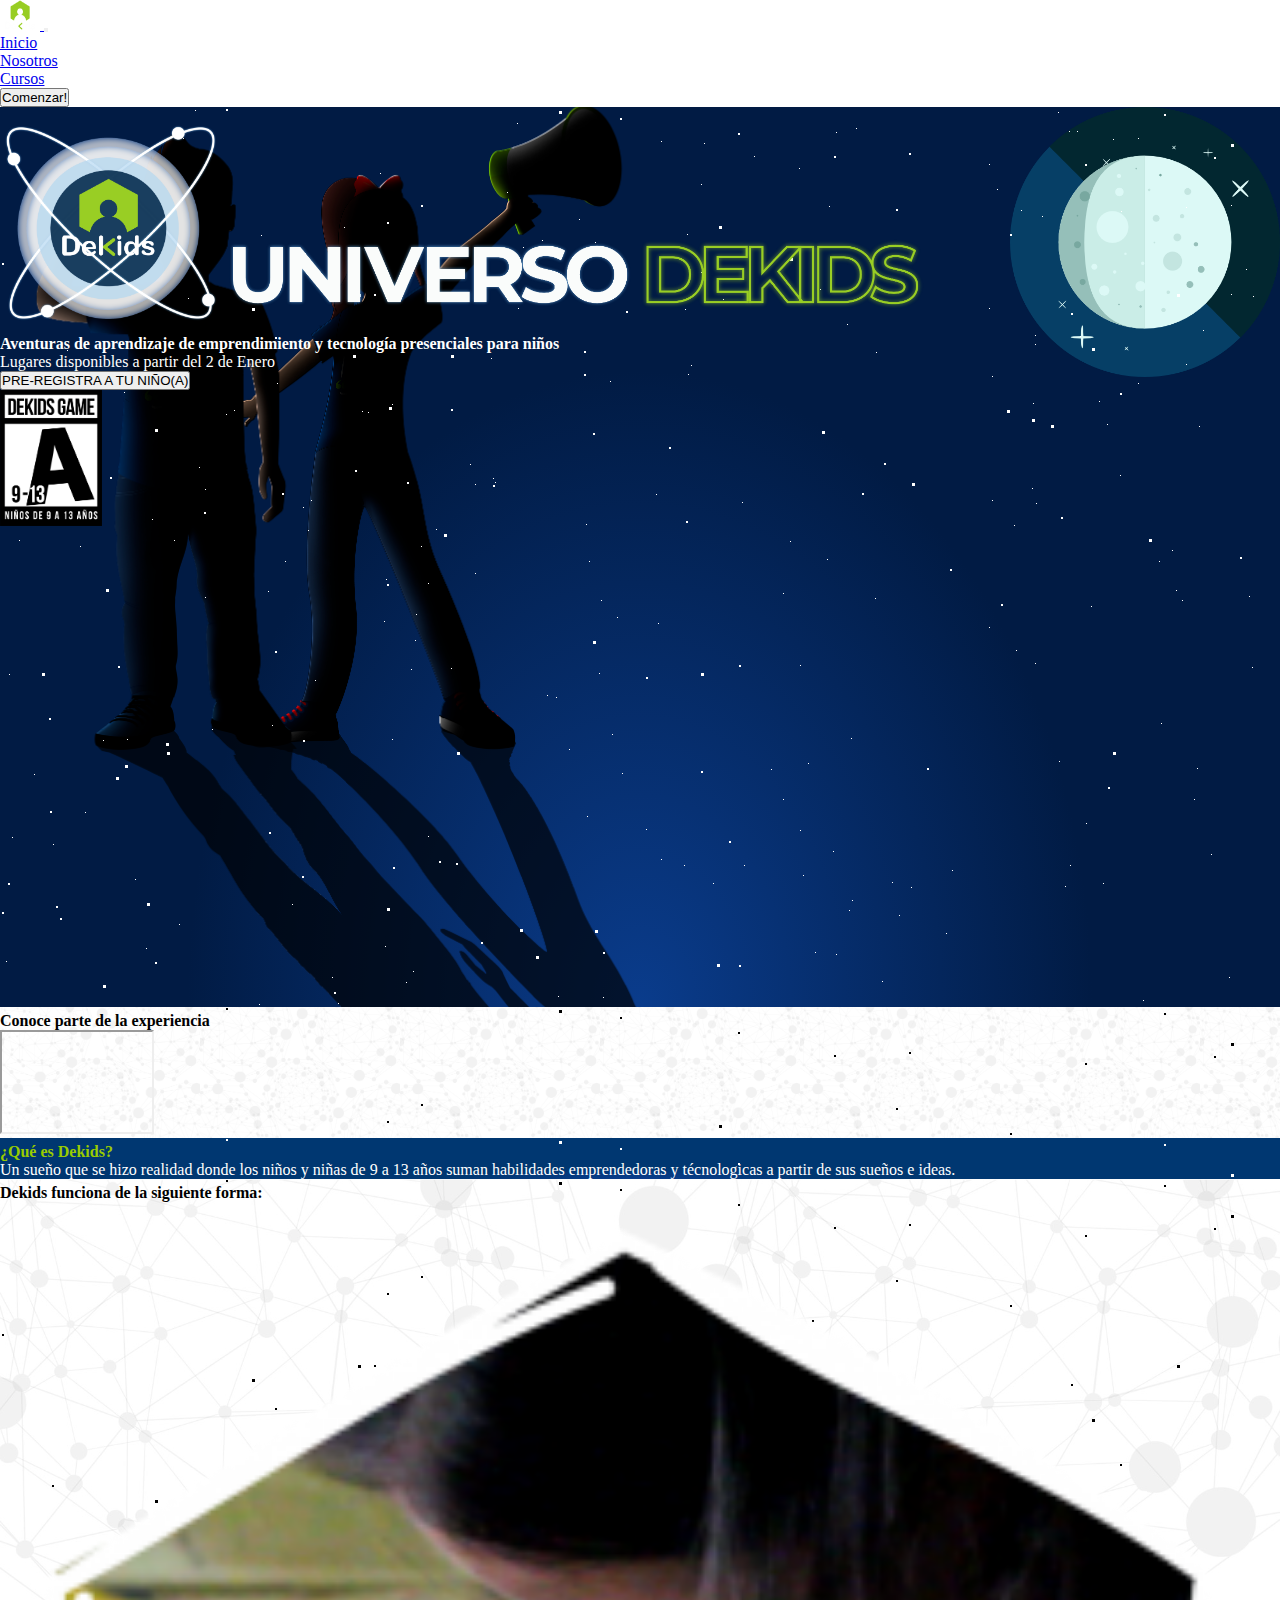
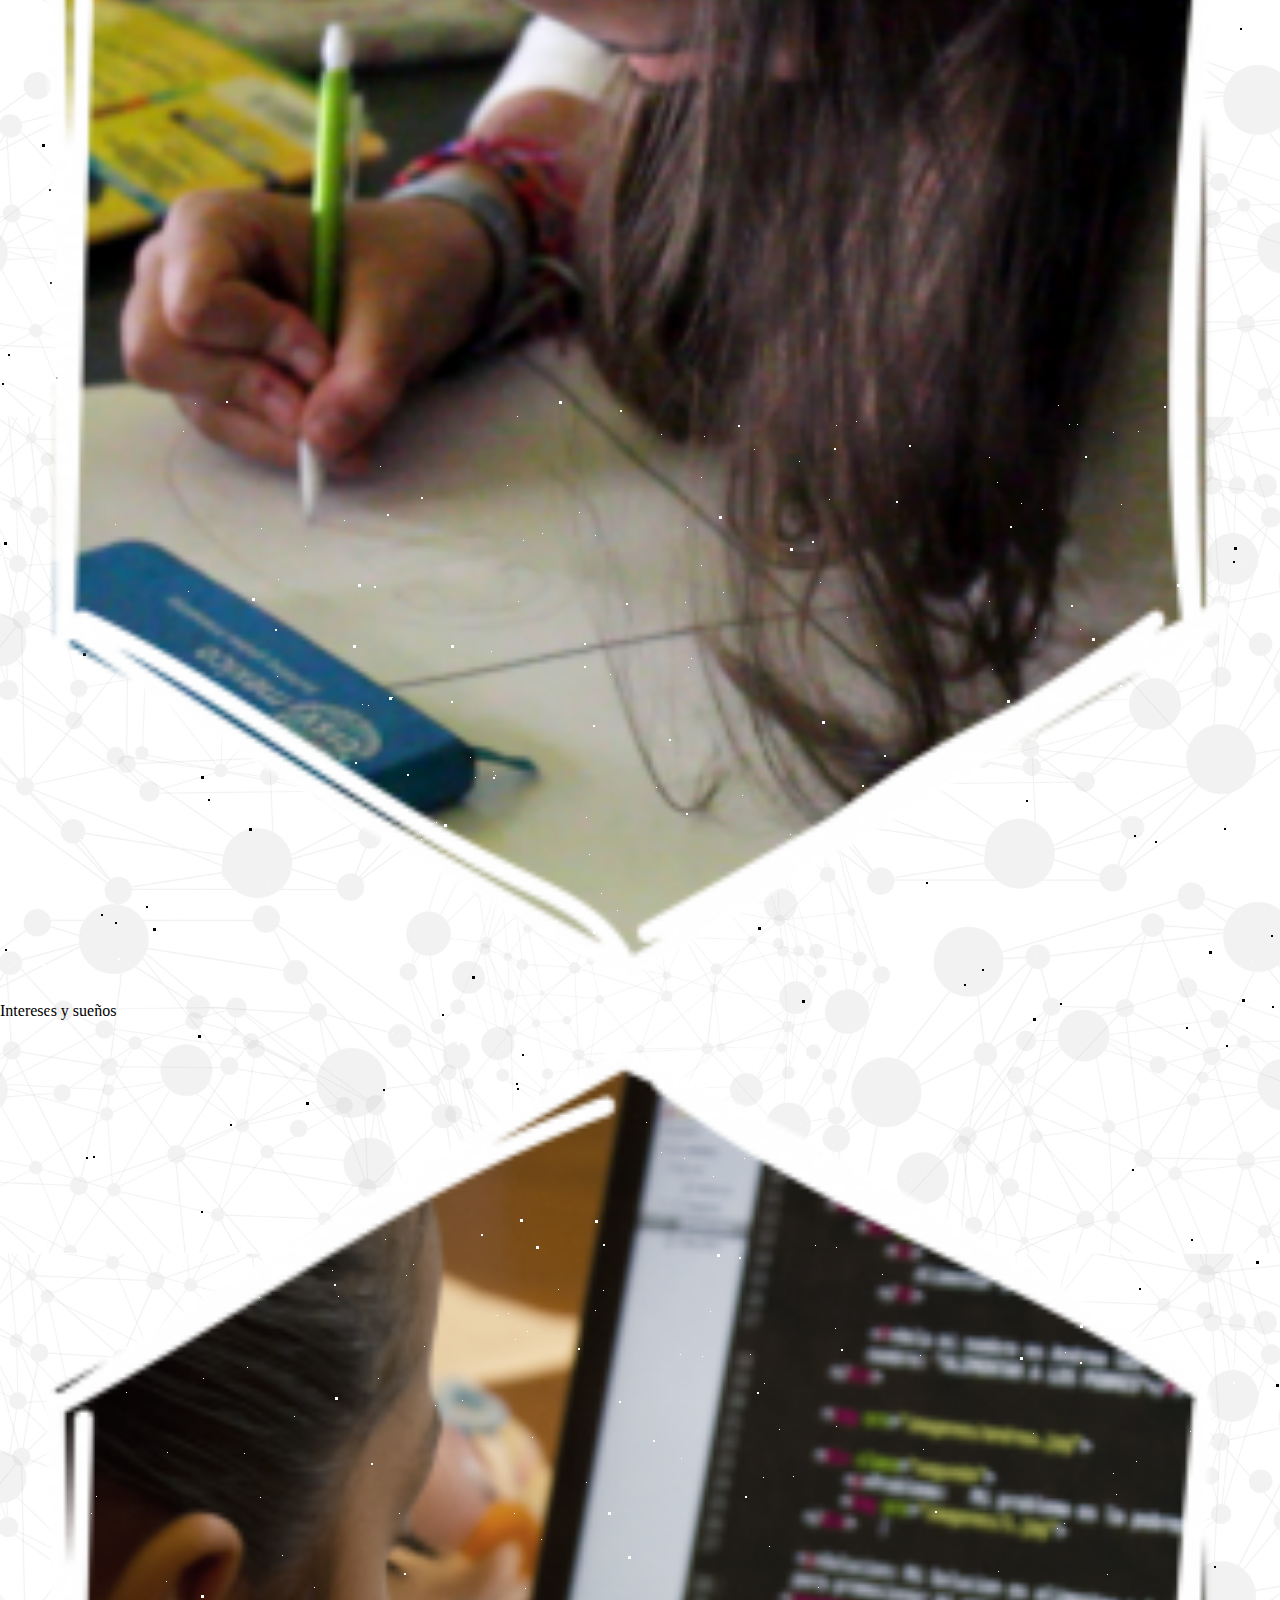
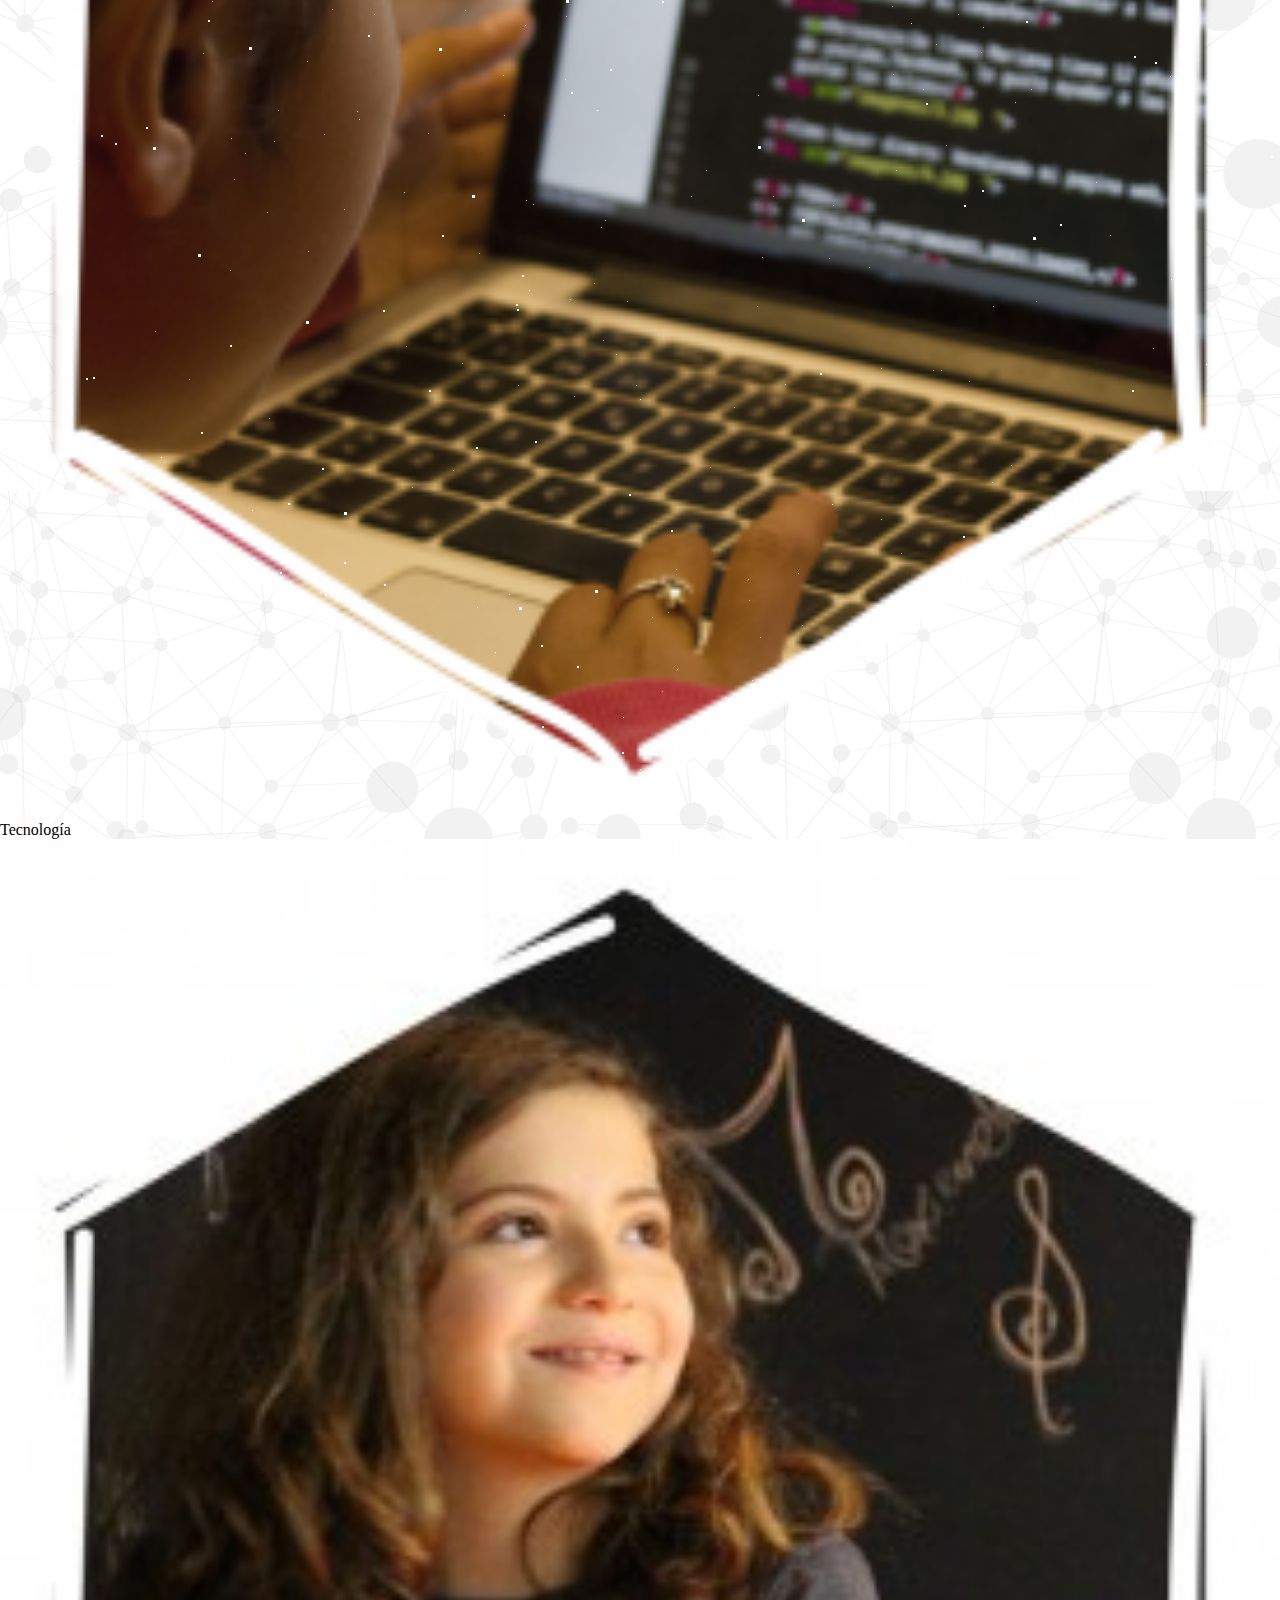
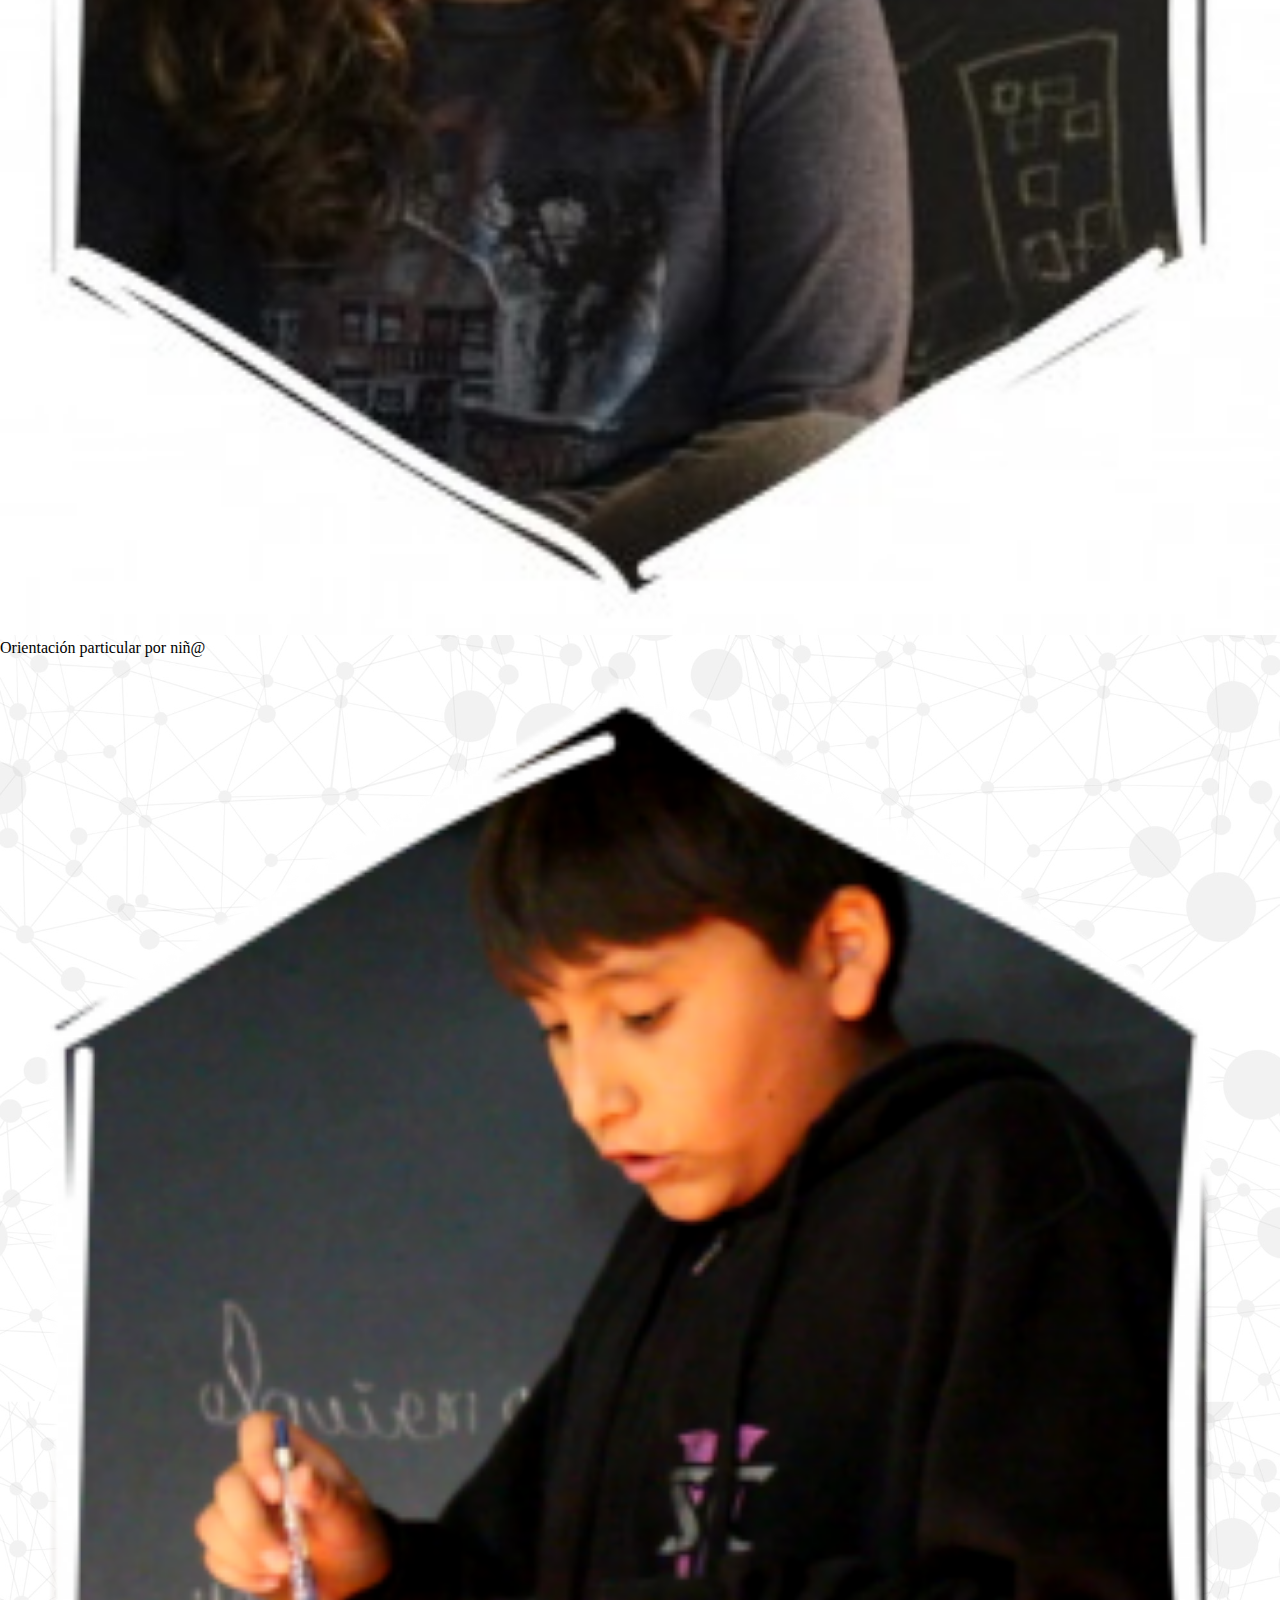
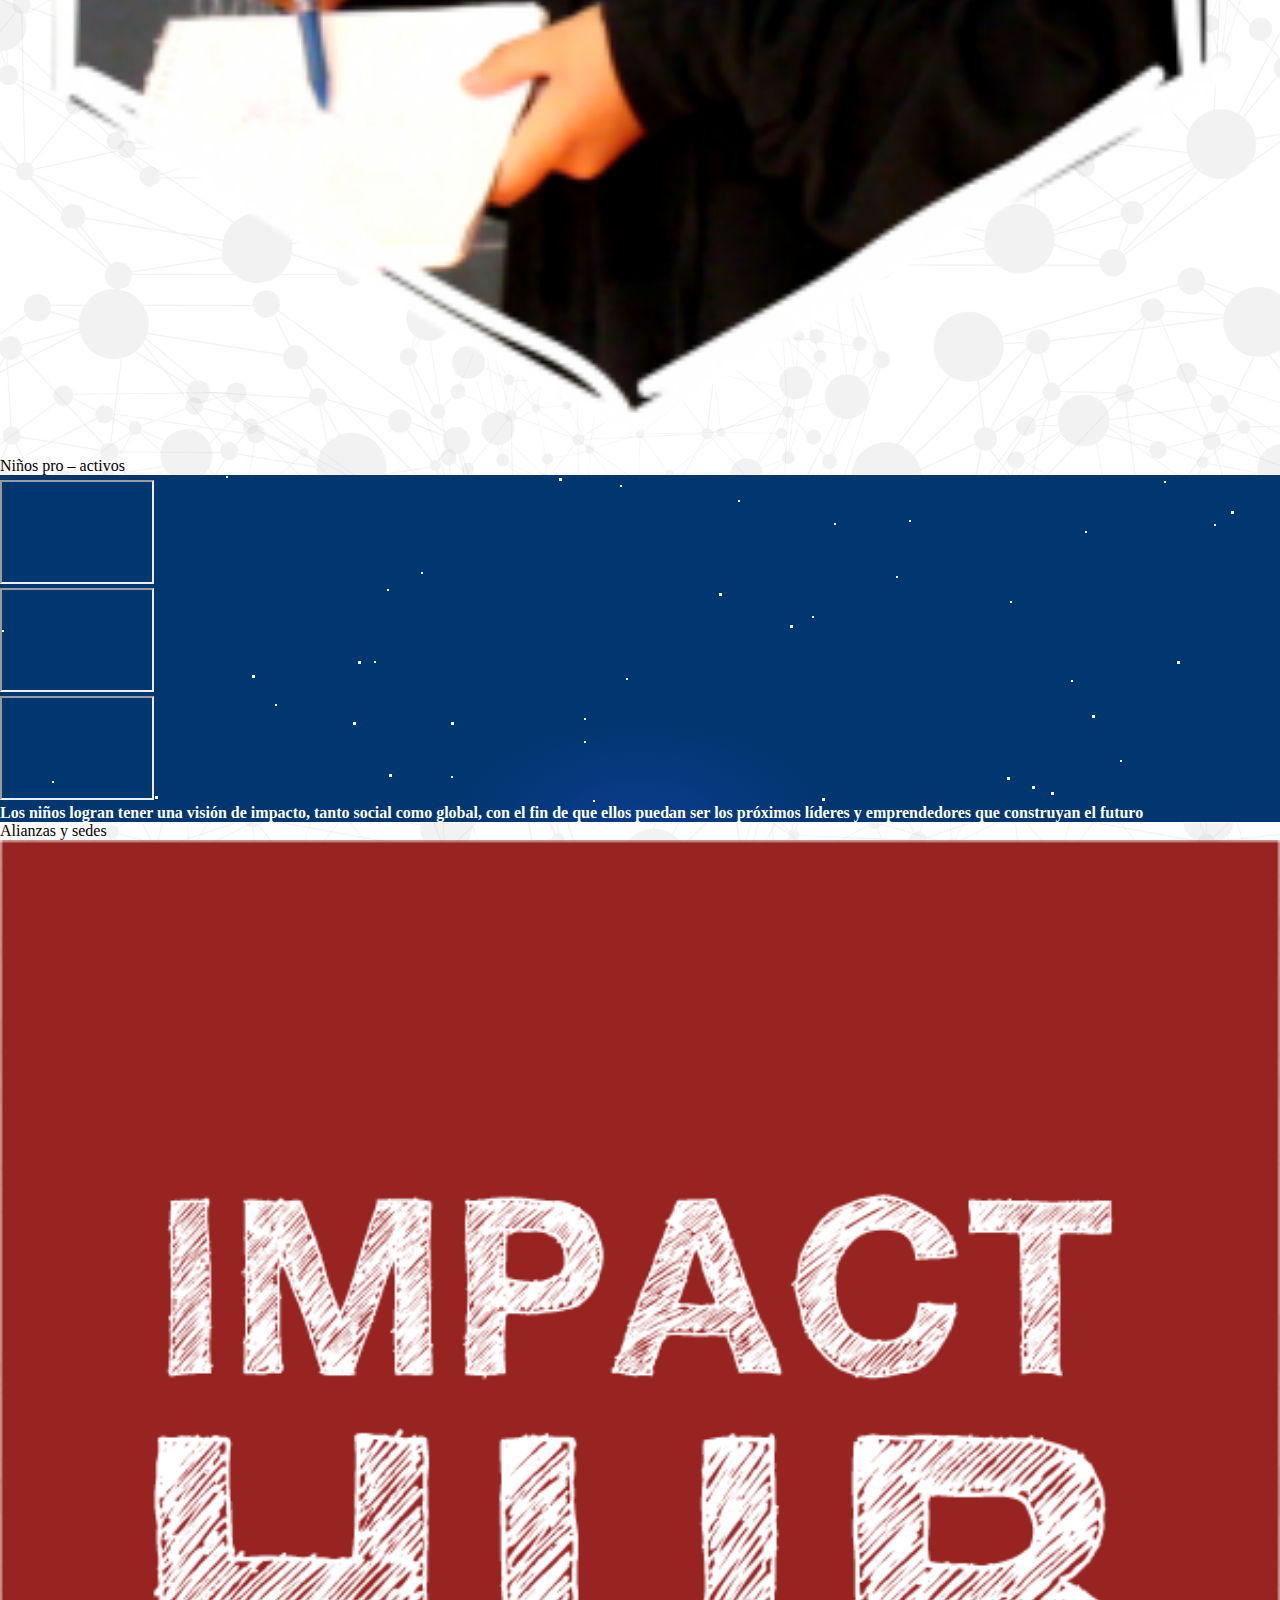
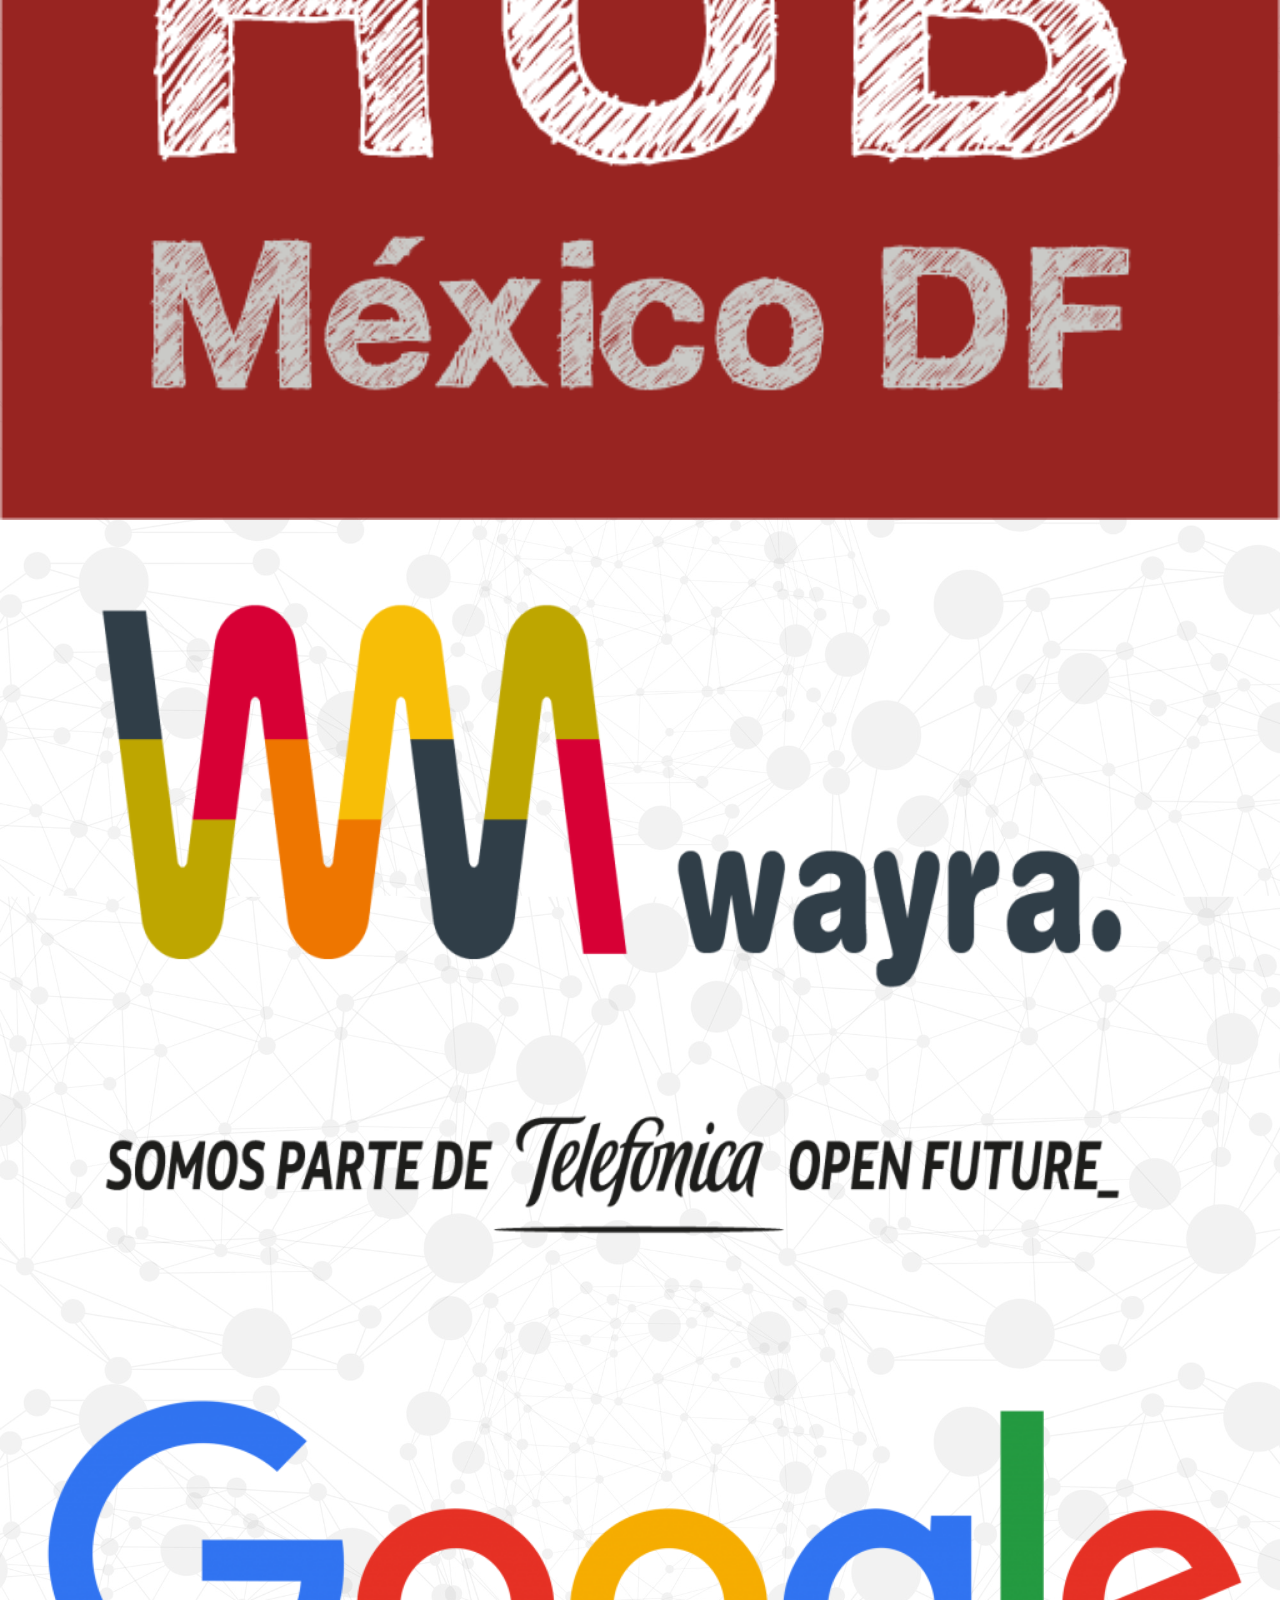
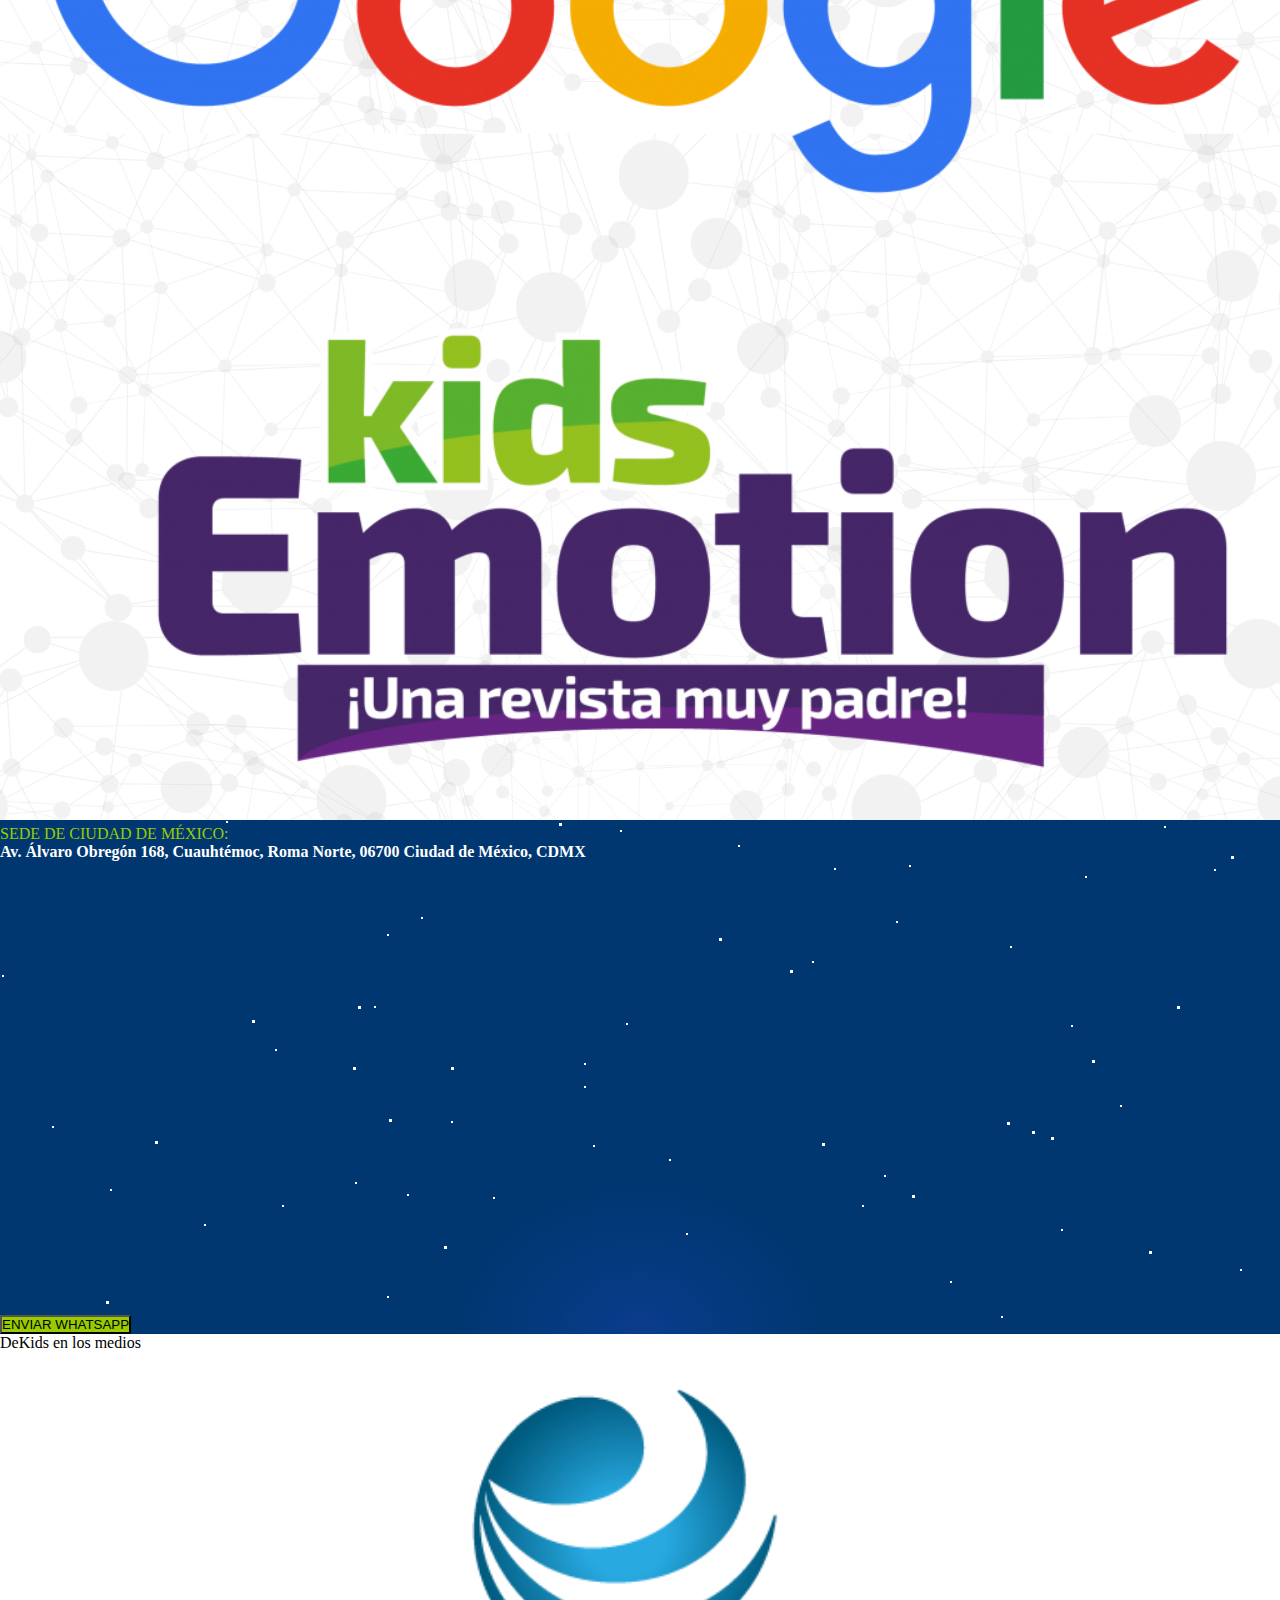
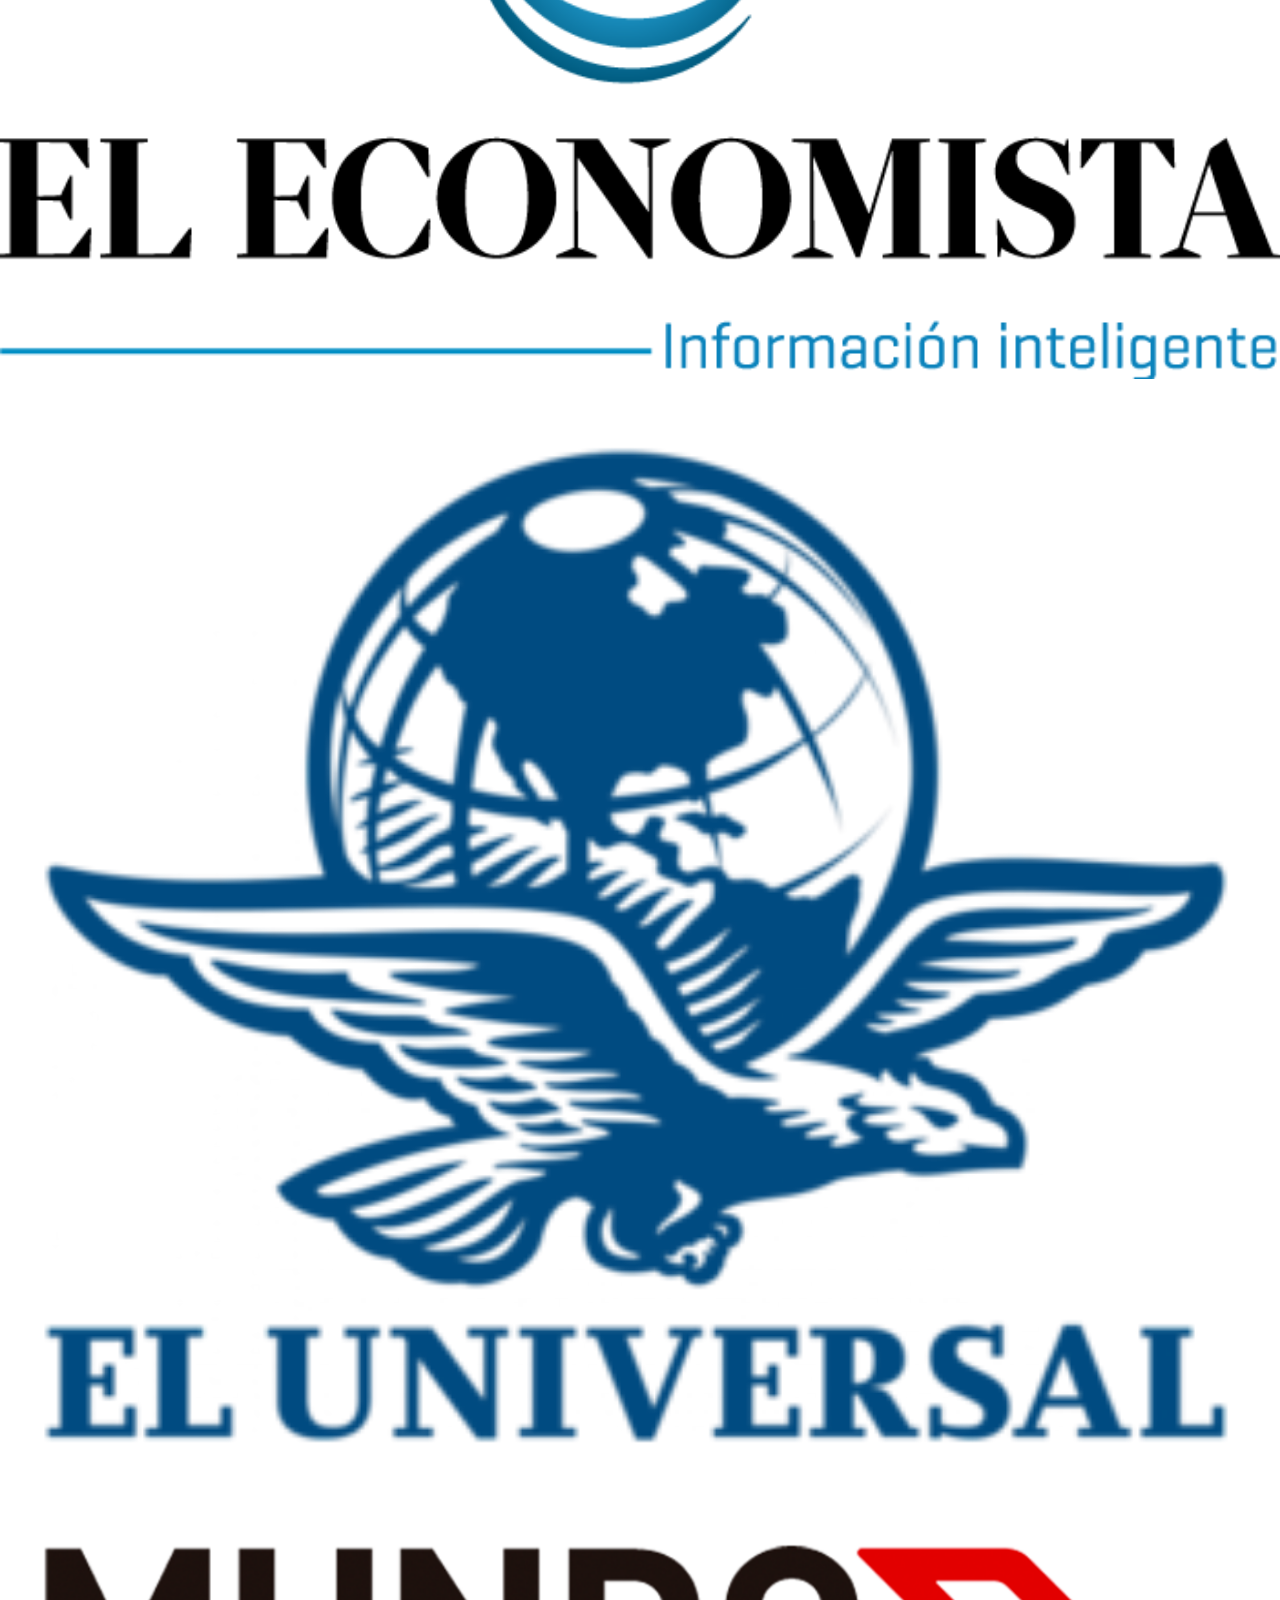
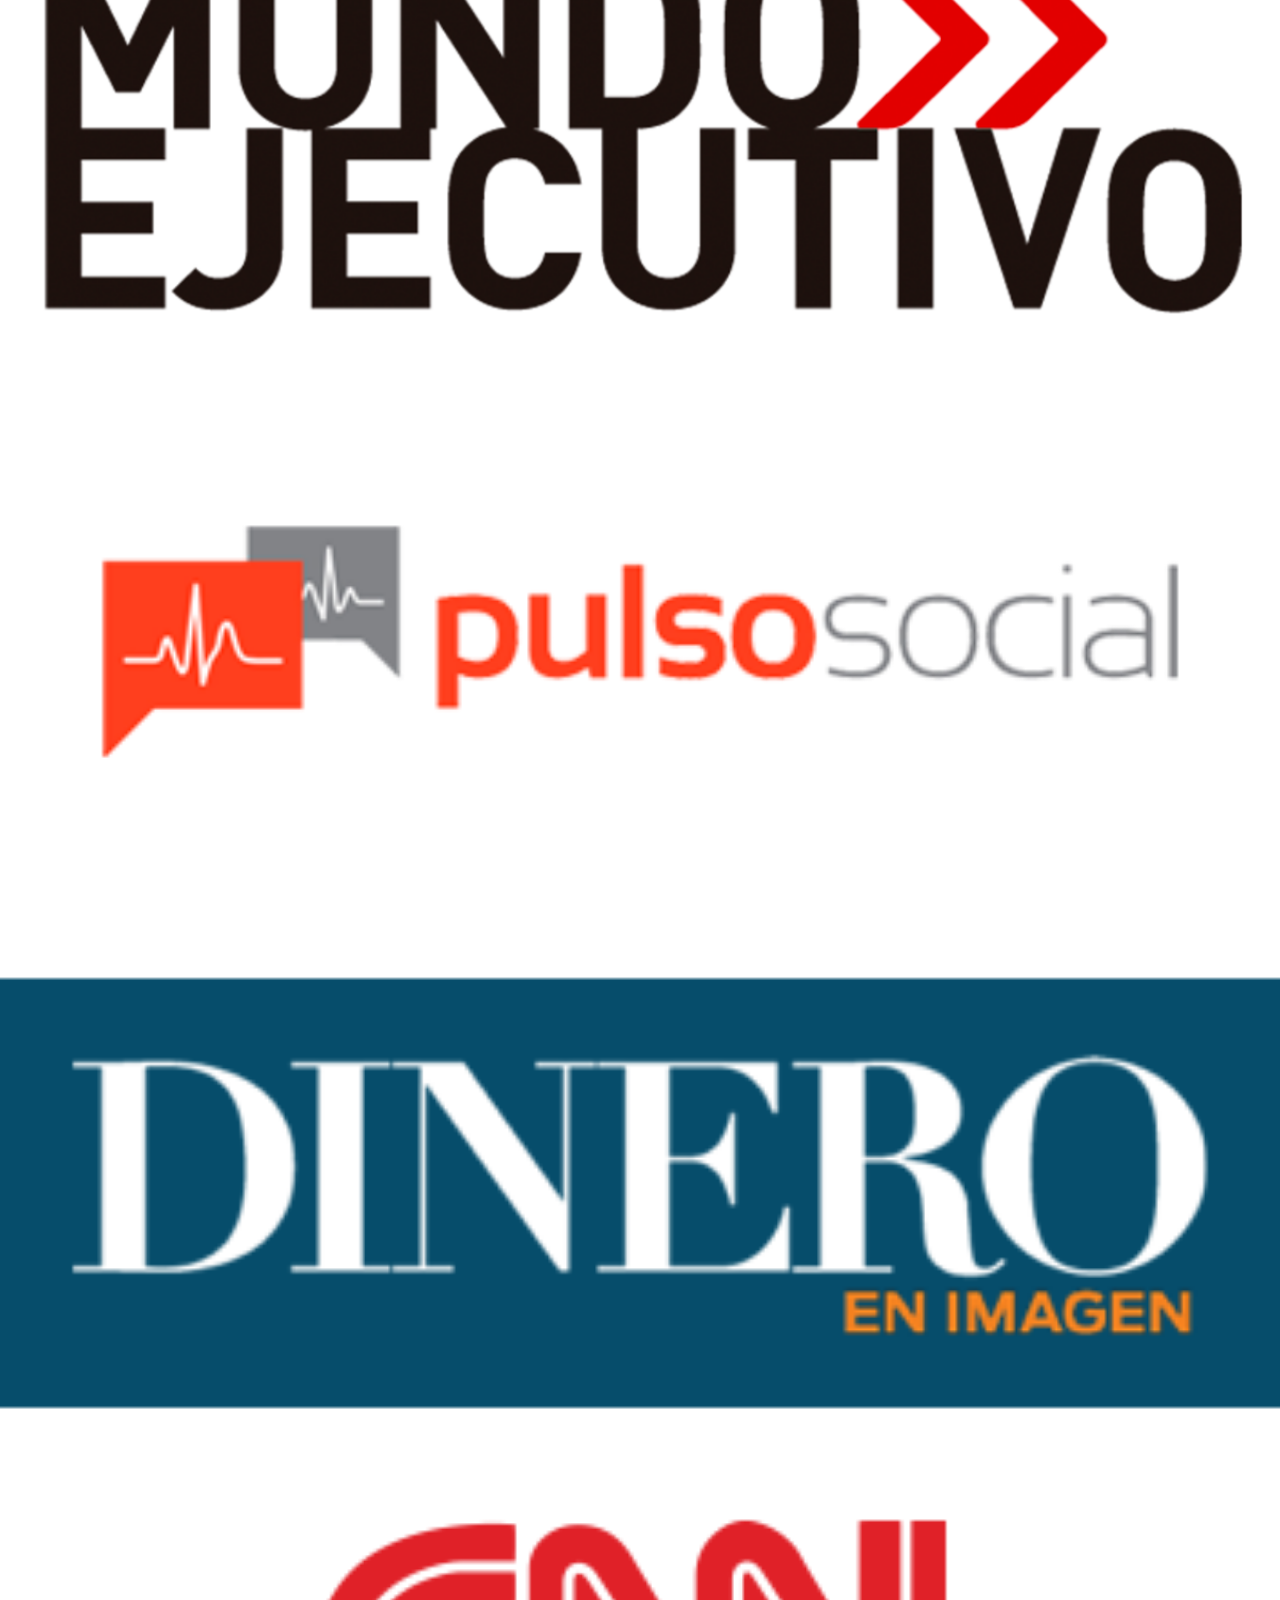
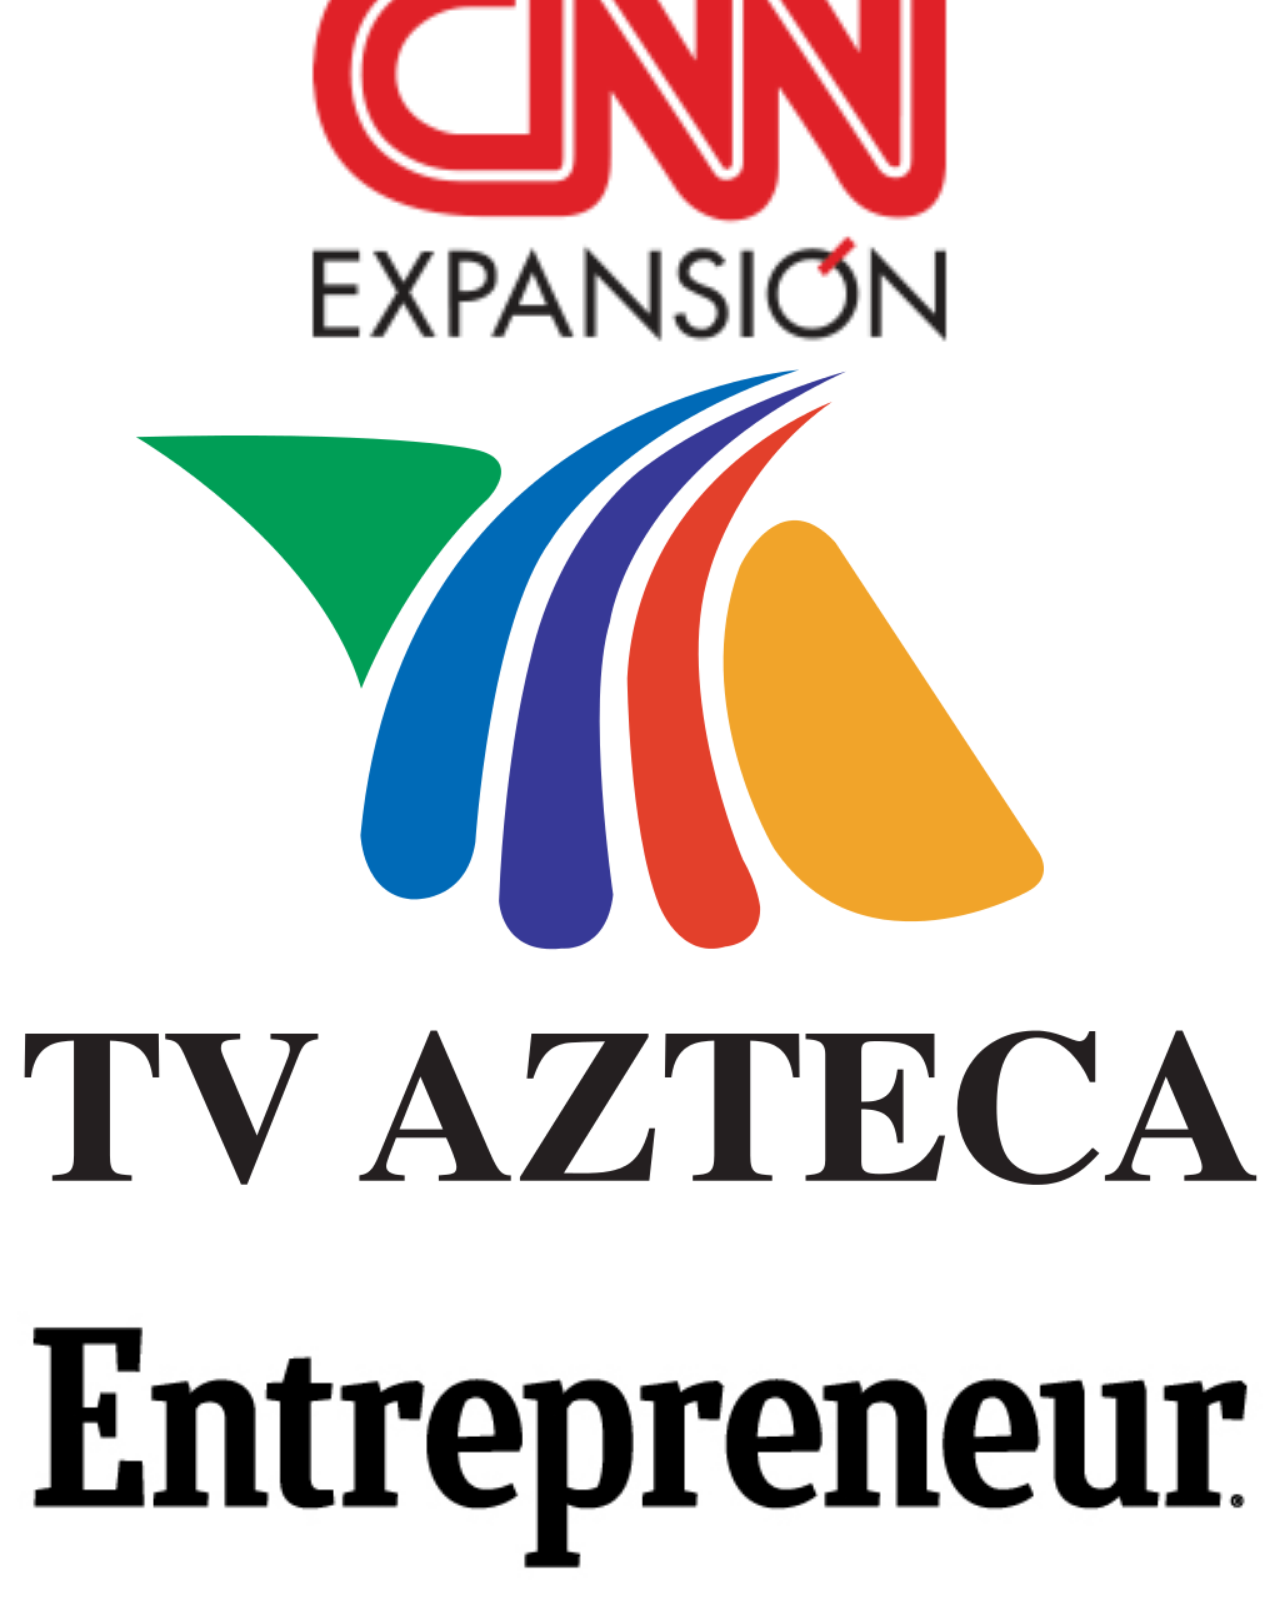
<file: index.html>
<!doctype html>
<html>
<head>
  <!-- Required meta tags -->
  <meta charset="utf-8">
  <meta name="viewport" content="width=device-width, initial-scale=1, shrink-to-fit=no">

  <!-- Bootstrap CSS -->
  <link rel="stylesheet" href="https://stackpath.bootstrapcdn.com/bootstrap/4.1.3/css/bootstrap.min.css" integrity="sha384-MCw98/SFnGE8fJT3GXwEOngsV7Zt27NXFoaoApmYm81iuXoPkFOJwJ8ERdknLPMO" crossorigin="anonymous">
  <!--Mis estilos-->
  <link rel="stylesheet" href="./css/estilos.css">
  <link rel="stylesheet" href="./css/stars.css">
  <!--Tipos de letras-->
  <link href="https://fonts.googleapis.com/css?family=Bangers|Gudea" rel="stylesheet">
  <link rel="stylesheet" href="https://use.fontawesome.com/releases/v5.6.3/css/all.css" integrity="sha384-UHRtZLI+pbxtHCWp1t77Bi1L4ZtiqrqD80Kn4Z8NTSRyMA2Fd33n5dQ8lWUE00s/" crossorigin="anonymous">
  <title>Dekids</title>

</head>
<body class="container-fluid">
  <nav class="navbar navbar-expand-lg fixed-top navbar-dark">
    <a class="navbar-brand" href="http://dekids.com.mx/">
      <img src="./img/ic_dekids_white.png" width="40" height="30" alt="DEKIDS">
    </a>
    <button class="navbar-toggler" type="button" data-toggle="collapse" data-target="#navbarSupportedContent" aria-controls="navbarSupportedContent" aria-expanded="false" aria-label="Toggle navigation">
      <span class="navbar-toggler-icon"></span>
    </button>
    <div class="collapse navbar-collapse" id="navbarSupportedContent">
      <ul class="navbar-nav my-2 my-lg-0">
        <li class="nav-item">
          <a class="nav-link active" href="#">Inicio</a>
        </li>
        <li class="nav-item">
          <a class="nav-link" href="#">Nosotros</a>
        </li>
        <li class="nav-item">
          <a class="nav-link" href="./Cursos_CdMx.html">Cursos</a>
        </li>
        <li class="nav-item">
          <a class="nav-link" href="#"><button type="button" class="btn btn-danger">Comenzar!</button></a>
        </li>
      </ul>
    </div>
  </nav>
  <header class="row">
    <div class="col text-center">
      <div class="stars"></div>
      <div class="stars2"></div>
      <div class="stars3"></div>
      <img src="./img/ic_dekids_atom.png" class="rounded mx-auto d-block mt-4 dekids_atom" alt="logo dekids">
      <img src="./img/ic_dekids_universer.png" class="rounded mx-auto d-block m-3 dekids_universer" alt="Universo dekids">
      <strong><p class="h4 mb-3">Aventuras de aprendizaje de emprendimiento y tecnología presenciales para niños</p></strong>
      <p class="h5 mb-2">Lugares disponibles a partir del 2 de Enero</p>
      <div>
        <a href="https://goo.gl/forms/S5AqkVO3SyZICLPn1" target="_blank"><button type="button" class="btn btn-primary">PRE-REGISTRA A TU NIÑO(A)</button></a>
      </div>
      <img src="./img/ic_dekids_game.png" class="rounded float-right mt-2 dekids_game" alt="Dekids game">
    </div>
  </header>
  <section class="row justify-content-center light">
    <div class="col-lg-8 col-md-10 text-center">
      <div class="star4"></div>
      <div class="stars5"></div>
      <div class="stars6"></div>
      <b><p class="text-body h2 m-4">Conoce parte de la experiencia</p></b>
      <div class="embed-responsive embed-responsive-21by9 my-lg-5 my-4">
        <iframe class="embed-responsive-item" src="https://www.youtube.com/embed/Nzul1kSXrW8" width=150px height=100px allowfullscreen></iframe>
      </div>
    </div>
  </section>
  <section class="row justify-content-center dark">
    <div class="col-lg-10 col-sm-12 text-center">
      <div class="star"></div>
      <div class="stars2"></div>
      <div class="stars3"></div>
      <b><p class="text-acce h2 m-4">¿Qué es Dekids?</p></b>
      <p class="h5 mb-5">Un sueño que se hizo realidad donde los niños y niñas de 9 a 13 años suman habilidades emprendedoras y técnologicas a partir de sus sueños e ideas.</p>
    </div>
  </section>
  <section class="row justify-content-center light text-center text-body">
    <div class="star4"></div>
    <div class="stars5"></div>
    <div class="stars6"></div>
    <div class="col-12"><b><p class="h2 m-4"> Dekids funciona de la siguiente forma:</p></b></div>
    <div class="col-lg-3 col-sm-12 ">
      <img src="./img/intereses.png">
      <p class="h4 mb-4">Intereses y sueños</p>
    </div>
    <div class="col-lg-3 col-sm-12">
      <img src="./img/tecnologia.png">
      <p class="h4 mb-4">Tecnología</p>
    </div>
    <div class="col-lg-3 col-sm-12">
      <img src="./img/orientacion.jpg">
      <p class="h4 mb-4">Orientación particular por niñ@</p>
    </div>
    <div class="col-lg-3 col-sm-12">
      <img src="./img/ninos.png">
      <p class="h4 mb-4">Niños pro – activos</p>
    </div>
  </section>
  <section class="row justify-content-center dark text-center text-light">
    <div class="star"></div>
    <div class="stars2"></div>
    <div class="stars3"></div>
    <div class="col-lg-3 col-sm-12 mx-2">
      <div class="embed-responsive embed-responsive-4by3 my-lg-5 my-2">
        <iframe class="embed-responsive-item" src="https://www.youtube.com/embed/XQ0VYLdTwy4" width=150px height=100px allowfullscreen></iframe>
      </div>
    </div>
    <div class="col-lg-3 col-sm-12 mx-2">
      <div class="embed-responsive embed-responsive-4by3 my-lg-5 my-2">
        <iframe class="embed-responsive-item" src="https://www.youtube.com/embed/QUQeas9TYq8" width=150px height=100px allowfullscreen></iframe>
      </div>
    </div>
    <div class="col-lg-3 col-sm-12 mx-2">
      <div class="embed-responsive embed-responsive-4by3 my-lg-5 my-2">
        <iframe class="embed-responsive-item" src="https://www.youtube.com/embed/FwiAs0gs8bw" width=150px height=100px allowfullscreen></iframe>
      </div>
    </div>
    <div class="col-12"><b><p class="h5 mb-5"> Los niños logran tener una visión de impacto, tanto social como global, con el fin de que ellos puedan ser los próximos líderes y emprendedores que construyan el futuro</p></b></div>
  </section>
  <section class="row justify-content-center text-center p-1 light">
    <p class="col-12 h3 mt-3">Alianzas y sedes</p>
    <div class="col-sm-2 my-2">
      <a href="http://mexicocity.impacthub.net/" target="_blank">
        <img src="./img/ic_impact_hub.png" alt="">
      </a>
    </div>
    <div class="col-sm-3 my-2">
      <a href="http://wayra.co/mx" target="_blank">
        <img src="./img/ic_wayra.png" alt="">
      </a>
    </div>
    <div class="col-sm-3 my-2">
      <a href="https://www.google.com.mx/maps/place/Google/@19.4282421,-99.2065313,15z/data=!4m5!3m4!1s0x0:0xca7e9b8e9149aac2!8m2!3d19.4282421!4d-99.2065313?sa=X&ved=0ahUKEwiknIion9PWAhXsyFQKHfrQDeAQ_BIIeTAM&shorturl=1" target="_blank">
        <img src="./img/ic_google.png" alt="">
      </a>
    </div>
    <div class="col-sm-3 my-2">
      <a href="https://www.kidsemotion.com.mx/" target="_blank">
        <img src="./img/ic_kids_emotion.png" alt="">
      </a>
    </div>
  </section>
  <section class="row justify-content-center dark text-center text-light">
    <div class="star"></div>
    <div class="stars2"></div>
    <div class="stars3"></div>
    <p class="text-acce h4 mt-lg-5 mt-2">SEDE DE CIUDAD DE MÉXICO:</p>
    <div class="col-12"><b><p class="h5">  Av. Álvaro Obregón 168, Cuauhtémoc, Roma Norte, 06700 Ciudad de México, CDMX</p></b></div>
    <div class="col-lg-7 col-sm-12">
      <div class="embed-responsive embed-responsive-16by9 my-lg-4 my-2">
        <iframe src="https://www.google.com/maps/embed?pb=!1m14!1m8!1m3!1d15051.531264506155!2d-99.1622651!3d19.4174685!3m2!1i1024!2i768!4f13.1!3m3!1m2!1s0x0%3A0x3c62721f8a0f76a!2sDekids!5e0!3m2!1ses!2smx!4v1546880591596" width="600" height="450" frameborder="0" style="border:0" allowfullscreen></iframe>
      </div>
    </div>
    <div class="col-sm-12 my-lg-3 my-2">
      <a href="http://api.whatsapp.com/send?phone=5215573731655&text=Hola,%20me%20pongo%20en%20contacto%20con%20ustedes%20para...%20" target="_blank"><button type="button" class="btn btn-success bg-acce">ENVIAR WHATSAPP</button></a>
    </div>
  </section>
  <section class="row justify-content-center text-center p-1">
    <p class="col-12 h4 mt-3">DeKids en los medios</p>
    <div class="col-sm-2">
      <a href="http://elempresario.mx/emprendedores/que-crear-modelo-negocios-desde-infancia" target="_blank">
        <img src="./img/ic_el_economista.png" alt="">
      </a>
    </div>
    <div class="col-sm-2">
      <a href="http://www.eluniversal.com.mx/articulo/nacion/sociedad/2016/10/25/tecnoeducadores-el-metodo-para-crear-ninos-jobs#.WBAdqxJMWTk.facebook" target="_blank">
        <img src="./img/ic_el_universal.png" alt="">
      </a>
    </div>
    <div class="col-sm-2">
      <a href="http://mundoejecutivo.com.mx/pymes/2016/03/15/dekids-empresa-que-busca-acercar-ninos-jovenes-tecnologia" target="_blank">
        <img src="./img/ic_mundo_ejecutivo.png" alt="">
      </a>
    </div>
    <div class="col-sm-2">
      <a href="https://pulsosocial.com/2016/03/15/emprendedores-mexicanos-buscan-acercar-a-ninos-y-jovenes-a-la-tecnologia/" target="_blank">
        <img src="./img/ic_pulso_social.png" alt="">
      </a>
    </div>
    <div class="col-sm-2">
      <a href="https://www.dineroenimagen.com/2016-03-15/70175" target="_blank">
        <img src="./img/ic_dinero_imagen.png" alt="">
      </a>
    </div>
    <div class="col-sm-2">
      <a href="https://expansion.mx/tecnologia/2017/03/21/por-que-es-complicado-que-mexico-tenga-su-propio-zuckerberg" target="_blank">
        <img src="./img/ic_cnn.png" alt="">
      </a>
    </div>
    <div class="col-sm-2">
      <a href="http://www.aztecanoticias.com.mx/capitulos/tecnologia-y-educacion/199277/video-dekids-busca-potenciar-talento-de-ninos" target="_blank">
        <img src="./img/ic_tv_azteca.png" alt="">
      </a>
    </div>
    <div class="col-sm-2">
      <a href="https://www.entrepreneur.com/article/293683" target="_blank">
        <img src="./img/ic_entrepreneur.jpg" alt="">
      </a>
    </div>
    <div class="col-sm-2">
      <a href="https://www.forbes.com.mx/la-escuela-donde-los-ninos-incuban-sus-startups/" target="_blank">
        <img src="./img/ic_forbes.png" alt="">
      </a>
    </div>
    <div class="col-sm-2">
      <a href="https://www.xataka.com.mx/otros-1/dekids-asi-es-como-un-startup-de-mexico-quiere-preparar-a-los-ninos-para-el-futuro" target="_blank">
        <img src="./img/ic_xataka.png" alt="">
      </a>
    </div>
  </section>
  <footer class="row justify-content-center text-white text-center">
    <div class="col-12 text-center pb-4">
      <p class="text-body h4">Síguenos en redes sociales.</p>
      <a target="_blank" href="mailto:hola@dekids.com.mx"><i class="fas fa-envelope fa-lg m-lg-4 m-1 fa-2x"></i></a>
      <a target="_blank" href="https://www.facebook.com/dekidsmx/"><i class="fab fa-facebook-f fa-lg m-lg-4 m-1 fa-2x"></i></a>
      <a target="_blank" href="https://twitter.com/DeKidsMx"><i class="fab fa-twitter fa-lg m-lg-4 m-1 fa-2x"> </i></a>
      <a target="_blank" href="https://www.linkedin.com/company/dekidsmx"><i class="fab fa-linkedin-in fa-lg m-lg-4 m-1 fa-2x"> </i></a>
      <a target="_blank" href="https://www.youtube.com/channel/UCGGG4ew0ZqUr6O8b8cwsNGQ/feed?view_as=public"><i class="fab fa-instagram fa-lg m-lg-4 m-1 fa-2x"> </i></a>
      <a target="_blank" href="https://www.instagram.com/dekidsmx/"><i class="fab fa-youtube fa-lg m-lg-4 m-1 fa-2x"></i></a>
    </div>
    <div class="col-12 text-right">
      <p class="m-lg-4">Dekids México | Todos los derechos reservados | Seamos aliados aliados@dekids.com.mx</p>
    </div>
  </footer>
  <!-- Optional JavaScript -->
  <!-- jQuery first, then Popper.js, then Bootstrap JS -->
  <script src="https://code.jquery.com/jquery-3.3.1.slim.min.js" integrity="sha384-q8i/X+965DzO0rT7abK41JStQIAqVgRVzpbzo5smXKp4YfRvH+8abtTE1Pi6jizo" crossorigin="anonymous"></script>
  <script src="https://cdnjs.cloudflare.com/ajax/libs/popper.js/1.14.3/umd/popper.min.js" integrity="sha384-ZMP7rVo3mIykV+2+9J3UJ46jBk0WLaUAdn689aCwoqbBJiSnjAK/l8WvCWPIPm49" crossorigin="anonymous"></script>
  <script src="https://stackpath.bootstrapcdn.com/bootstrap/4.1.3/js/bootstrap.min.js" integrity="sha384-ChfqqxuZUCnJSK3+MXmPNIyE6ZbWh2IMqE241rYiqJxyMiZ6OW/JmZQ5stwEULTy" crossorigin="anonymous"></script>
</body>
</html>
</file>
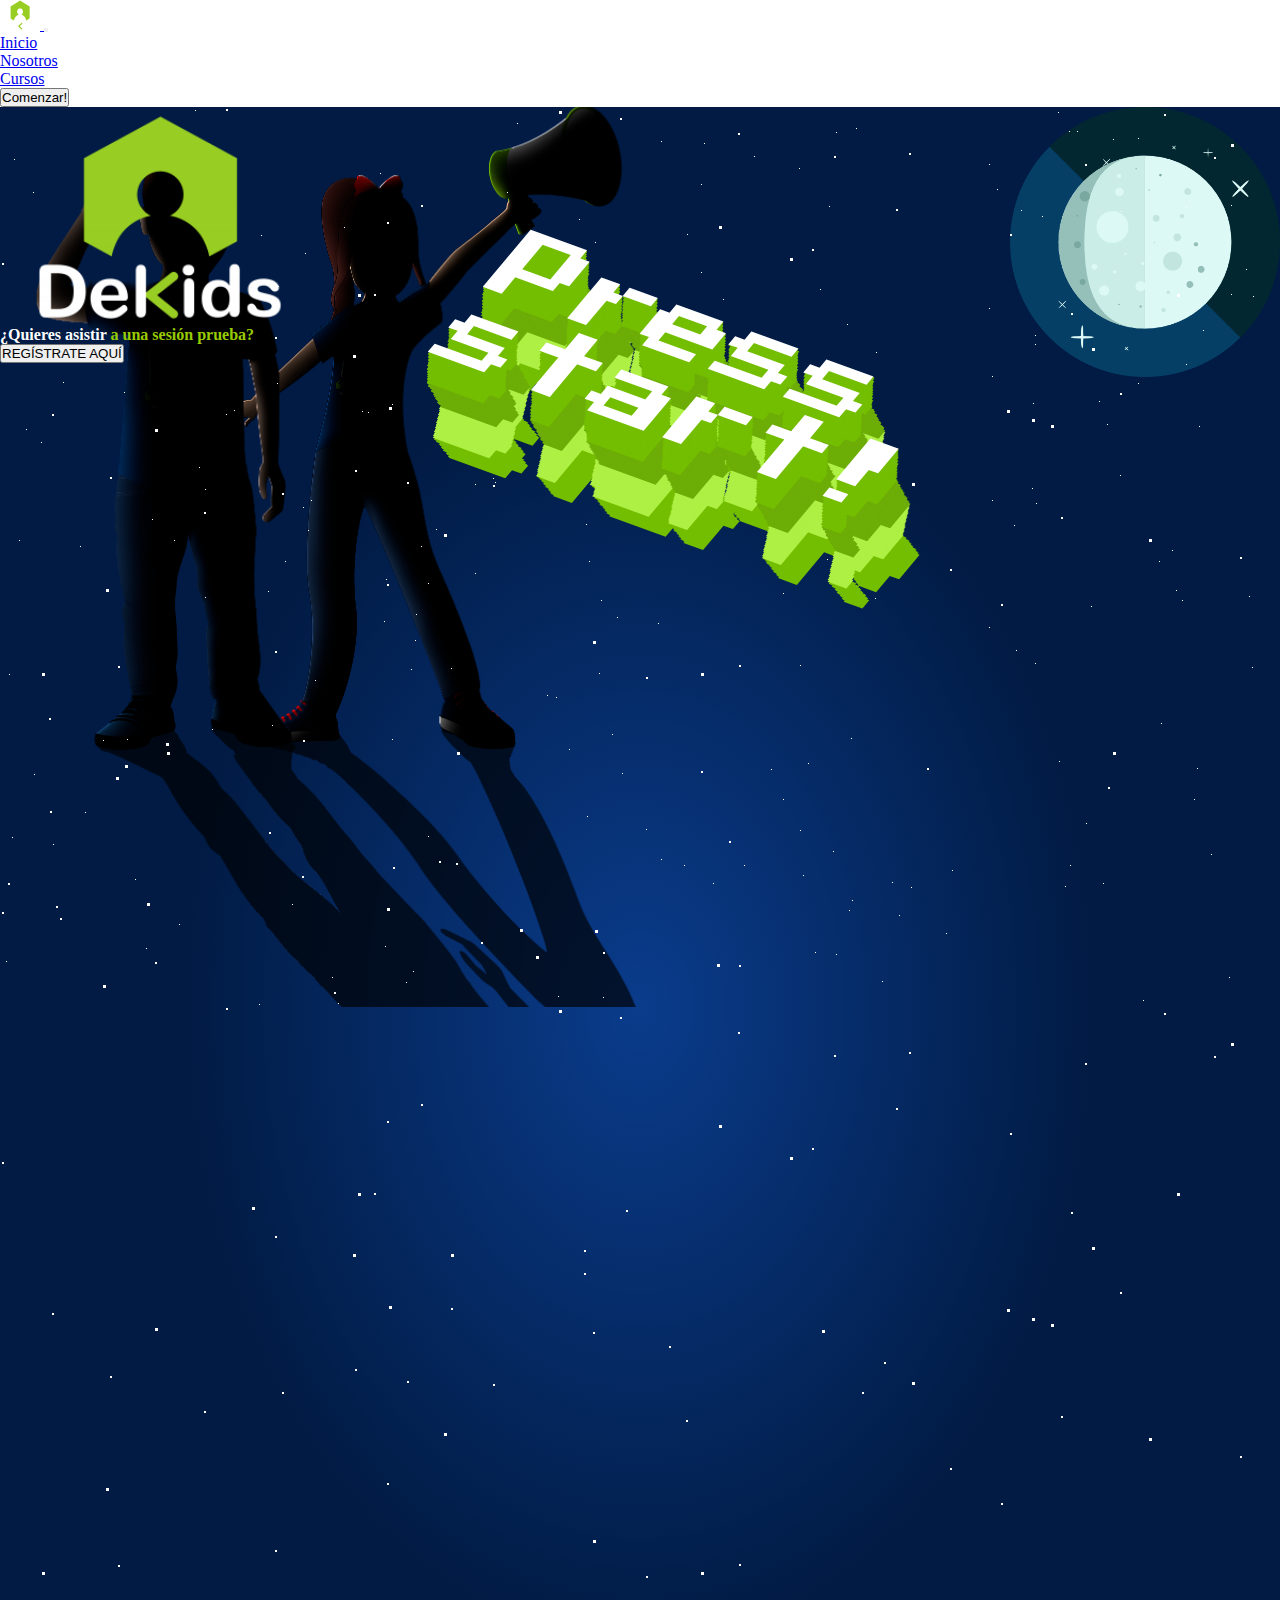
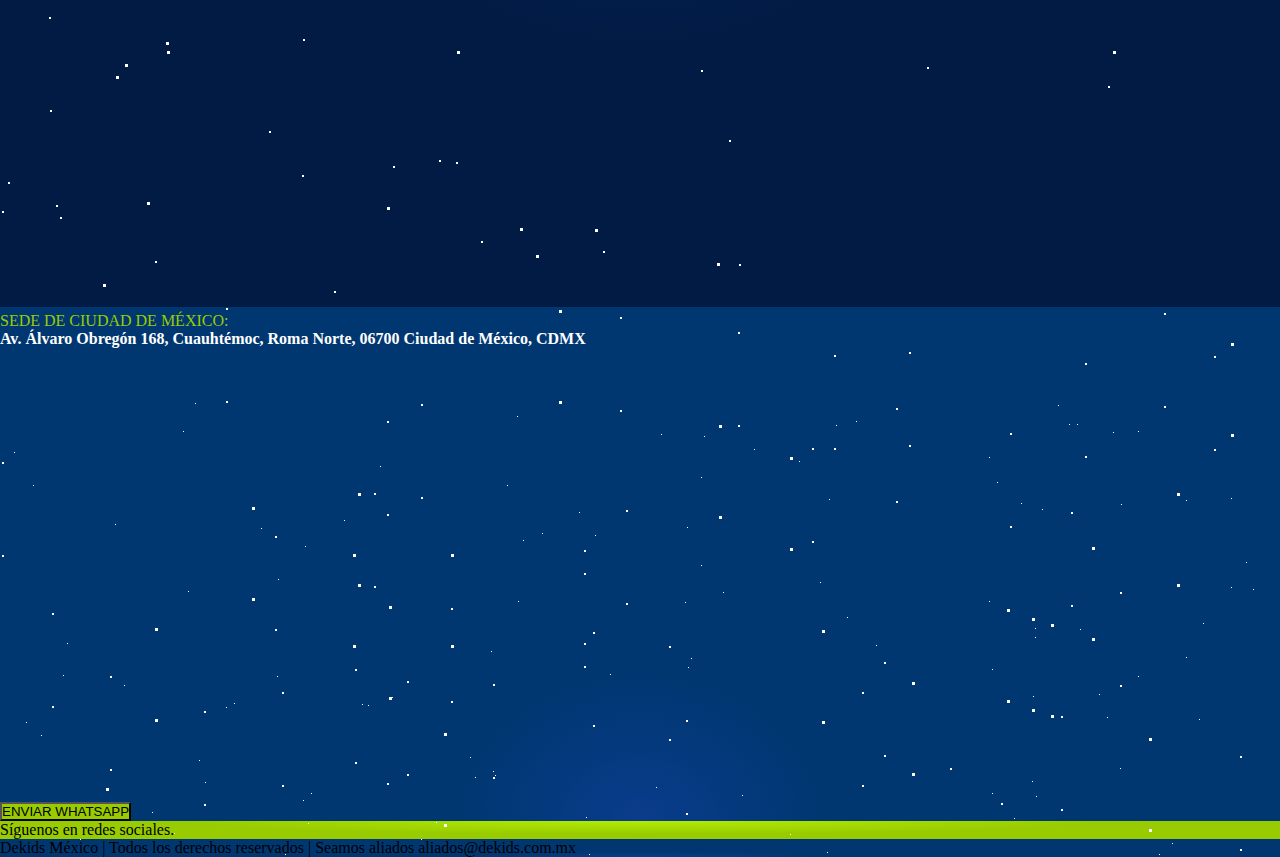
<file: Cursos_CdMx.html>
<!doctype html>
<html>
<head>
  <!-- Required meta tags -->
  <meta charset="utf-8">
  <meta name="viewport" content="width=device-width, initial-scale=1, shrink-to-fit=no">

  <!-- Bootstrap CSS -->
  <link rel="stylesheet" href="https://stackpath.bootstrapcdn.com/bootstrap/4.1.3/css/bootstrap.min.css" integrity="sha384-MCw98/SFnGE8fJT3GXwEOngsV7Zt27NXFoaoApmYm81iuXoPkFOJwJ8ERdknLPMO" crossorigin="anonymous">
  <!--Mis estilos-->
  <link rel="stylesheet" href="./css/estilos.css">
  <link rel="stylesheet" href="./css/stars.css">
  <link rel="stylesheet" href="./css/font-game.css">
  <!--Tipos de letras-->
  <link href="https://fonts.googleapis.com/css?family=Bangers|Gudea" rel="stylesheet">
  <link rel="stylesheet" href="https://use.fontawesome.com/releases/v5.6.3/css/all.css" integrity="sha384-UHRtZLI+pbxtHCWp1t77Bi1L4ZtiqrqD80Kn4Z8NTSRyMA2Fd33n5dQ8lWUE00s/" crossorigin="anonymous">
  <title>Dekids</title>

</head>
<body class="container-fluid">
  <nav class="navbar navbar-expand-lg fixed-top navbar-dark">
    <a class="navbar-brand" href="http://dekids.com.mx/">
      <img src="./img/ic_dekids_white.png" width="40" height="30" alt="DEKIDS">
    </a>
    <button class="navbar-toggler" type="button" data-toggle="collapse" data-target="#navbarSupportedContent" aria-controls="navbarSupportedContent" aria-expanded="false" aria-label="Toggle navigation">
      <span class="navbar-toggler-icon"></span>
    </button>
    <div class="collapse navbar-collapse" id="navbarSupportedContent">
      <ul class="navbar-nav my-2 my-lg-0">
        <li class="nav-item">
          <a class="nav-link" href="#">Inicio</a>
        </li>
        <li class="nav-item">
          <a class="nav-link" href="#">Nosotros</a>
        </li>
        <li class="nav-item">
          <a class="nav-link active" href="#">Cursos</a>
        </li>
        <li class="nav-item">
          <a class="nav-link" href="#"><button type="button" class="btn btn-danger">Comenzar!</button></a>
        </li>
      </ul>
    </div>
  </nav>
  <header class="row">
    <div class="col text-center mt-5">
      <div class="stars"></div>
      <div class="stars2"></div>
      <div class="stars3"></div>
      <img src="./img/ic_dekids_white.png" class="rounded mx-auto d-block mt-5 ic_dekids" alt="logo dekids">
      <strong><p class="h3 my-5">¿Quieres asistir <span class="text-acce">a una sesión prueba?</span></p></strong>
      <div>
        <a href="https://goo.gl/forms/S5AqkVO3SyZICLPn1" target="_blank"><button type="button" class="btn btn-primary">REGÍSTRATE  AQUÍ</button></a>
      </div>
    </div>
  </header>
  <section class="row justify-content-center dark-2" style="box-sizing:border-box; height:100vh;">
    <div class="col-lg-10 col-sm-12 text-center">
      <div class="star"></div>
      <div class="stars2"></div>
      <div class="stars3"></div>
      <div class="container">
        <p class="press-start">Press start!</p>
      </div>
    </div>
  </section>

  <section class="row justify-content-center dark text-center text-light">
    <div class="star"></div>
    <div class="stars2"></div>
    <div class="stars3"></div>
    <p class="text-acce h4 mt-lg-5 mt-2">SEDE DE CIUDAD DE MÉXICO:</p>
    <div class="col-12"><b><p class="h5">  Av. Álvaro Obregón 168, Cuauhtémoc, Roma Norte, 06700 Ciudad de México, CDMX</p></b></div>
    <div class="col-lg-7 col-sm-12">
      <div class="embed-responsive embed-responsive-16by9 my-lg-4 my-2">
        <iframe src="https://www.google.com/maps/embed?pb=!1m14!1m8!1m3!1d15051.531264506155!2d-99.1622651!3d19.4174685!3m2!1i1024!2i768!4f13.1!3m3!1m2!1s0x0%3A0x3c62721f8a0f76a!2sDekids!5e0!3m2!1ses!2smx!4v1546880591596" width="600" height="450" frameborder="0" style="border:0" allowfullscreen></iframe>
      </div>
    </div>
    <div class="col-sm-12 my-lg-3 my-2">
      <a href="http://api.whatsapp.com/send?phone=5215573731655&text=Hola,%20me%20pongo%20en%20contacto%20con%20ustedes%20para...%20" target="_blank"><button type="button" class="btn btn-success bg-acce">ENVIAR WHATSAPP</button></a>
    </div>
  </section>
  <footer class="row justify-content-center text-white text-center">
    <div class="col-12 text-center pb-4">
      <p class="text-body h4">Síguenos en redes sociales.</p>
      <a target="_blank" href="mailto:hola@dekids.com.mx"><i class="fas fa-envelope fa-lg m-lg-4 m-1 fa-2x"></i></a>
      <a target="_blank" href="https://www.facebook.com/dekidsmx/"><i class="fab fa-facebook-f fa-lg m-lg-4 m-1 fa-2x"></i></a>
      <a target="_blank" href="https://twitter.com/DeKidsMx"><i class="fab fa-twitter fa-lg m-lg-4 m-1 fa-2x"> </i></a>
      <a target="_blank" href="https://www.linkedin.com/company/dekidsmx"><i class="fab fa-linkedin-in fa-lg m-lg-4 m-1 fa-2x"> </i></a>
      <a target="_blank" href="https://www.youtube.com/channel/UCGGG4ew0ZqUr6O8b8cwsNGQ/feed?view_as=public"><i class="fab fa-instagram fa-lg m-lg-4 m-1 fa-2x"> </i></a>
      <a target="_blank" href="https://www.instagram.com/dekidsmx/"><i class="fab fa-youtube fa-lg m-lg-4 m-1 fa-2x"></i></a>
    </div>
    <div class="col-12 text-right">
      <p class="m-lg-4">Dekids México | Todos los derechos reservados | Seamos aliados aliados@dekids.com.mx</p>
    </div>
  </footer>
  <!-- Optional JavaScript -->
  <!-- jQuery first, then Popper.js, then Bootstrap JS -->
  <script src="https://code.jquery.com/jquery-3.3.1.slim.min.js" integrity="sha384-q8i/X+965DzO0rT7abK41JStQIAqVgRVzpbzo5smXKp4YfRvH+8abtTE1Pi6jizo" crossorigin="anonymous"></script>
  <script src="https://cdnjs.cloudflare.com/ajax/libs/popper.js/1.14.3/umd/popper.min.js" integrity="sha384-ZMP7rVo3mIykV+2+9J3UJ46jBk0WLaUAdn689aCwoqbBJiSnjAK/l8WvCWPIPm49" crossorigin="anonymous"></script>
  <script src="https://stackpath.bootstrapcdn.com/bootstrap/4.1.3/js/bootstrap.min.js" integrity="sha384-ChfqqxuZUCnJSK3+MXmPNIyE6ZbWh2IMqE241rYiqJxyMiZ6OW/JmZQ5stwEULTy" crossorigin="anonymous"></script>
</body>
</html>
</file>
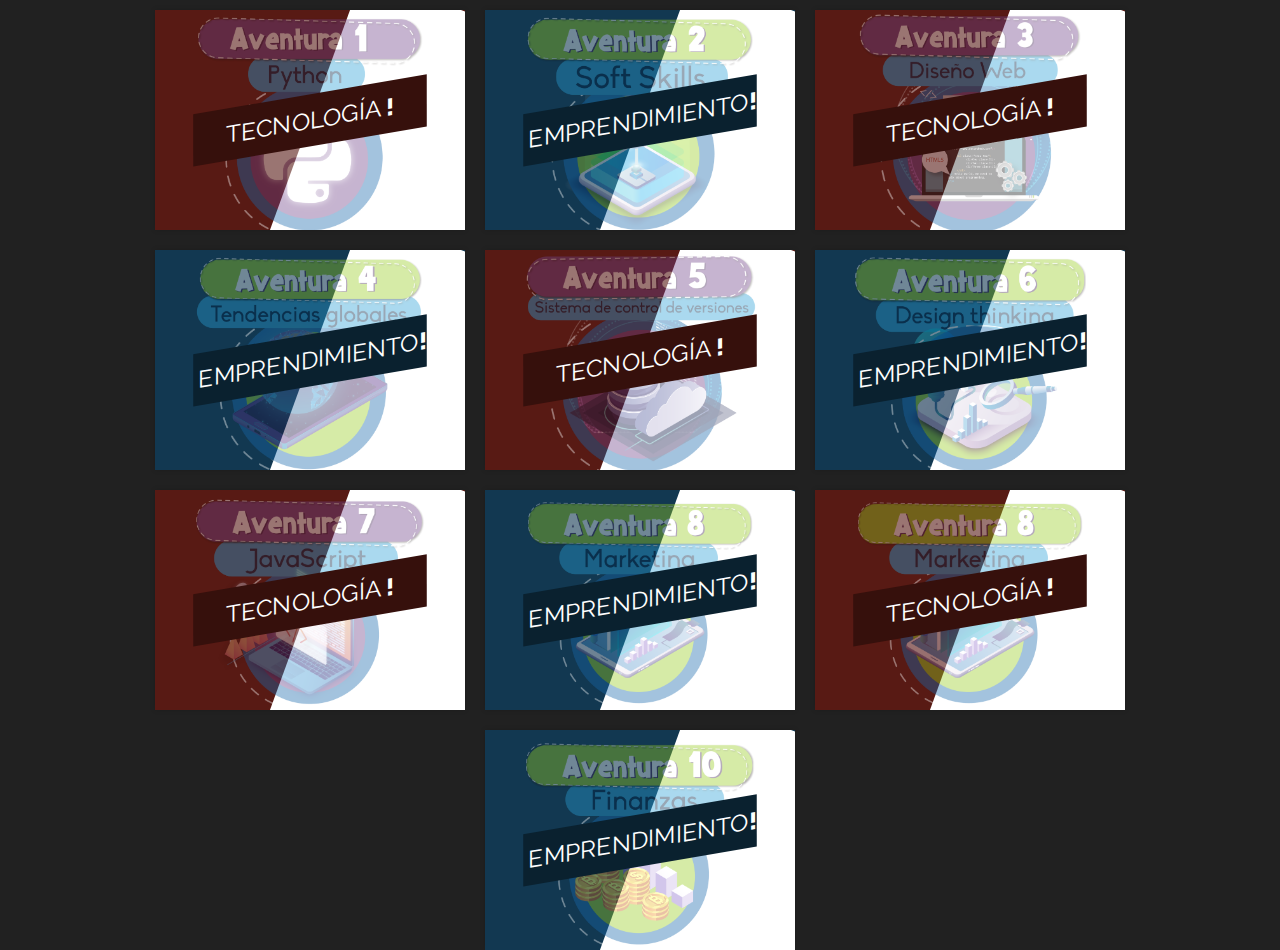
<file: prueba.html>
<!doctype html>
<html>
<head>
  <meta charset=utf-8>
  <title></title>
  <link rel="stylesheet" href="./css/card.css">
</head>
<body>
  <figure class="snip1104 red">
    <img src="./img/ic_adventure01.png">
    <figcaption>
      <h2>Tecnología <span>!</span></h2>
    </figcaption>
    <a href="#"></a>
  </figure>
  <figure class="snip1104 blue"><img src="./img/ic_adventure02.png">
    <figcaption>
      <h2>Emprendimiento<span>!</span></h2>
    </figcaption>
    <a href="#"></a>
  </figure>
  <figure class="snip1104 red"><img src="./img/ic_adventure03.png">
    <figcaption>
      <h2>Tecnología <span>!</span></h2>
    </figcaption>
    <a href="#"></a>
  </figure>
  <figure class="snip1104 blue">
    <img src="./img/ic_adventure04.png">
    <figcaption>
      <h2>Emprendimiento<span>!</span></h2>
    </figcaption>
    <a href="#"></a>
  </figure>
  <figure class="snip1104 red"><img src="./img/ic_adventure05.png">
    <figcaption>
      <h2>Tecnología <span>!</span></h2>
    </figcaption>
    <a href="#"></a>
  </figure>
  <figure class="snip1104 blue"><img src="./img/ic_adventure06.png">
    <figcaption>
      <h2>Emprendimiento<span>!</span></h2>
    </figcaption>
    <a href="#"></a>
  </figure>
  <figure class="snip1104 red"><img src="./img/ic_adventure07.png">
    <figcaption>
      <h2>Tecnología <span>!</span></h2>
    </figcaption>
    <a href="#"></a>
  </figure>
  <figure class="snip1104 blue">
    <img src="./img/ic_adventure08.png">
    <figcaption>
      <h2>Emprendimiento<span>!</span></h2>
    </figcaption>
    <a href="#"></a>
  </figure>
  <figure class="snip1104 red"><img src="./img/ic_adventure08.png">
    <figcaption>
      <h2>Tecnología <span>!</span></h2>
    </figcaption>
    <a href="#"></a>
  </figure>
  <figure class="snip1104 blue"><img src="./img/ic_adventure10.png">
    <figcaption>
      <h2>Emprendimiento<span>!</span></h2>
    </figcaption>
    <a href="#"></a>
  </figure>
<script src="https://code.jquery.com/jquery-3.3.1.slim.min.js" integrity="sha384-q8i/X+965DzO0rT7abK41JStQIAqVgRVzpbzo5smXKp4YfRvH+8abtTE1Pi6jizo" crossorigin="anonymous"></script>
<script type="text/javascript">
  /* Demo purposes only */
$("figure").mouseleave(
  function() {
    $(this).removeClass("hover");
  }
);
</script>
</body>
</html>
</file>
<file: css/estilos.css>
*{
  margin: 0px;
  padding: 0px;
}
@media only screen and (min-width: 576px) {
  header{
    height: 100vh;
    background: url('../img/shadow_dekidsers.png'),url('../img/luna.png') ,radial-gradient(ellipse at bottom, #0A3C8C 0%, #011B44 50%);
    background-size: 75vh , 30vh ,auto;
    background-repeat: no-repeat;
    background-position: left,right top;
    overflow: hidden;
    color:white;
  }
  .dekids_atom{
    max-width:17%;
  }
  .ic_dekids{
    max-width:25%;
  }
  .dekids_universer{
    max-width:55%;
  }
  .dekids_game{
    max-width:8%;
  }
  div img{
    width: 100%;
  }
}
@media only screen and (max-width: 575px) {
  header{
    height: 100vh;
    background:radial-gradient(ellipse at bottom, #0A3C8C 0%, #011B44 50%);
    overflow: hidden;
    color:white;
  }
  div img{
    width: 80%;
  }
  .dekids_atom{
    padding-top: 100px;
    max-width:45%;
  }
  .dekids_universer{
    max-width:95%;
  }
  .dekids_game{
    max-width:25%;
  }
  .ic_dekids{
    max-width:90%;
  }
}
.navbar{
   background-color: transparent !important;
}

footer div:first-child{
  background: radial-gradient(ellipse at top, #b1ec04 0%, #99cc00 50%)
}
footer div:nth-child(2) {
  background:radial-gradient(ellipse at bottom, #0A3C8C 0%, #003771  20%);
}
footer div a{
  color: white;
}

footer div a:hover{
  color: #000000;
}

.light{
  height: auto;
  background: url('../img/bg_white.jpg');
  background-size: contain;
  overflow: hidden;
}
.dark{
  height: auto;
  background:radial-gradient(ellipse at bottom, #0A3C8C 0%, #003771  20%);
  overflow: hidden;
  color:white;
}
.dark-2{
  height: auto;
  background:radial-gradient(ellipse at top, #0A3C8C 0%, #011B44 50%);
  overflow: hidden;
  color:white;
}
 .text-acce{
   color: #99cc00;
 }
 .bg-acce{
   background: #99cc00 !important;
 }
</file>
<file: css/stars.css>
.stars {
  width: 1px;
  height: 1px;
  background: transparent;
  box-shadow: 1206px 1564px #FFF , 1798px 1092px #FFF , 1791px 1890px #FFF , 203px 978px #FFF , 701px 77px #FFF , 1858px 679px #FFF , 1822px 914px #FFF , 45px 1149px #FFF , 1603px 533px #FFF , 1682px 1391px #FFF , 1563px 1900px #FFF , 509px 1794px #FFF , 1916px 1482px #FFF , 1623px 740px #FFF , 412px 1687px #FFF , 416px 507px #FFF , 691px 1396px #FFF , 234px 1379px #FFF , 1231px 187px #FFF , 1928px 242px #FFF , 53px 737px #FFF , 1412px 937px #FFF , 779px 1029px #FFF , 1353px 1611px #FFF , 1113px 32px #FFF , 1690px 740px #FFF , 294px 1016px #FFF , 757px 1506px #FFF , 1708px 679px #FFF , 428px 729px #FFF , 70px 1630px #FFF , 1341px 630px #FFF , 640px 1969px #FFF , 875px 491px #FFF , 6px 1276px #FFF , 1811px 1087px #FFF , 1826px 1942px #FFF , 1743px 1539px #FFF , 803px 768px #FFF , 523px 140px #FFF , 688px 267px #FFF , 26px 322px #FFF , 911px 1223px #FFF , 1059px 654px #FFF , 1355px 199px #FFF , 1153px 1548px #FFF , 992px 1682px #FFF , 933px 1570px #FFF , 1368px 1440px #FFF , 1776px 1748px #FFF , 1305px 359px #FFF , 1584px 1787px #FFF , 189px 1579px #FFF , 748px 1779px #FFF , 1805px 959px #FFF , 1474px 1541px #FFF , 892px 1206px #FFF , 1769px 1979px #FFF , 1904px 1549px #FFF , 1932px 866px #FFF , 691px 258px #FFF , 1726px 955px #FFF , 1455px 607px #FFF , 1862px 1619px #FFF , 428px 1333px #FFF , 1716px 1878px #FFF , 1402px 354px #FFF , 1253px 189px #FFF , 1665px 667px #FFF , 616px 1554px #FFF , 815px 845px #FFF , 1778px 1191px #FFF , 115px 124px #FFF , 1835px 1105px #FFF , 992px 269px #FFF , 1763px 1597px #FFF , 1197px 661px #FFF , 1715px 1400px #FFF , 1404px 1060px #FFF , 1908px 391px #FFF , 802px 1825px #FFF , 1522px 1911px #FFF , 27px 1656px #FFF , 923px 1049px #FFF , 1086px 716px #FFF , 1400px 1584px #FFF , 245px 1353px #FFF , 127px 632px #FFF , 1835px 1204px #FFF , 785px 1584px #FFF , 1521px 1610px #FFF , 1668px 620px #FFF , 1070px 758px #FFF , 1203px 223px #FFF , 1362px 1899px #FFF , 266px 1904px #FFF , 1105px 1722px #FFF , 946px 1345px #FFF , 808px 656px #FFF , 1486px 1633px #FFF , 1899px 431px #FFF , 595px 135px #FFF , 1967px 201px #FFF , 640px 1599px #FFF , 1457px 832px #FFF , 1558px 78px #FFF , 1762px 1325px #FFF , 491px 251px #FFF , 274px 1341px #FFF , 1944px 111px #FFF , 579px 112px #FFF , 44px 1639px #FFF , 305px 146px #FFF , 515px 939px #FFF , 881px 1568px #FFF , 475px 466px #FFF , 21px 973px #FFF , 1374px 973px #FFF , 1666px 1586px #FFF , 462px 1563px #FFF , 833px 744px #FFF , 261px 128px #FFF , 783px 692px #FFF , 1664px 1379px #FFF , 818px 1187px #FFF , 260px 1097px #FFF , 798px 1773px #FFF , 1091px 499px #FFF , 1159px 454px #FFF , 1103px 776px #FFF , 882px 874px #FFF , 1170px 1276px #FFF , 1186px 257px #FFF , 262px 1990px #FFF , 998px 1171px #FFF , 1014px 418px #FFF , 1218px 1498px #FFF , 234px 303px #FFF , 701px 165px #FFF , 752px 1880px #FFF , 314px 1187px #FFF , 199px 360px #FFF , 1614px 1275px #FFF , 1494px 1024px #FFF , 1812px 692px #FFF , 517px 16px #FFF , 231px 1338px #FFF , 244px 1053px #FFF , 586px 1082px #FFF , 1840px 1370px #FFF , 836px 847px #FFF , 1811px 687px #FFF , 1772px 1692px #FFF , 997px 82px #FFF , 1997px 1052px #FFF , 1249px 489px #FFF , 1953px 1397px #FFF , 1616px 1709px #FFF , 1695px 291px #FFF , 1065px 779px #FFF , 288px 1966px #FFF , 332px 870px #FFF , 307px 1261px #FFF , 1515px 472px #FFF , 1422px 152px #FFF , 1268px 1298px #FFF , 1239px 1743px #FFF , 1107px 1174px #FFF , 1740px 1423px #FFF , 989px 201px #FFF , 1619px 867px #FFF , 1920px 105px #FFF , 542px 133px #FFF , 404px 1392px #FFF , 668px 1812px #FFF , 1507px 1139px #FFF , 1983px 1578px #FFF , 677px 1869px #FFF , 19px 433px #FFF , 832px 1704px #FFF , 783px 486px #FFF , 6px 854px #FFF , 526px 1400px #FFF , 415px 533px #FFF , 479px 1453px #FFF , 920px 955px #FFF , 901px 1753px #FFF , 230px 1470px #FFF , 969px 1581px #FFF , 83px 1695px #FFF , 1288px 1216px #FFF , 268px 484px #FFF , 183px 31px #FFF , 205px 382px #FFF , 292px 797px #FFF , 1940px 757px #FFF , 1454px 911px #FFF , 462px 1000px #FFF , 311px 393px #FFF , 681px 1058px #FFF , 91px 1113px #FFF , 421px 439px #FFF , 344px 1409px #FFF , 983px 1227px #FFF , 1412px 1691px #FFF , 308px 423px #FFF , 1592px 883px #FFF , 713px 776px #FFF , 14px 52px #FFF , 958px 1214px #FFF , 1541px 1439px #FFF , 605px 1420px #FFF , 1521px 1855px #FFF , 1515px 1605px #FFF , 603px 890px #FFF , 1332px 800px #FFF , 518px 1585px #FFF , 1036px 1501px #FFF , 1035px 228px #FFF , 981px 1252px #FFF , 869px 1467px #FFF , 389px 1985px #FFF , 829px 99px #FFF , 1566px 1291px #FFF , 1033px 1033px #FFF , 1209px 1317px #FFF , 504px 1315px #FFF , 1884px 1756px #FFF , 1475px 1083px #FFF , 166px 1181px #FFF , 556px 590px #FFF , 594px 1483px #FFF , 368px 305px #FFF , 1042px 109px #FFF , 392px 297px #FFF , 680px 954px #FFF , 34px 667px #FFF , 760px 1837px #FFF , 380px 66px #FFF , 1330px 372px #FFF , 1866px 1701px #FFF , 1908px 732px #FFF , 1186px 100px #FFF , 1652px 607px #FFF , 179px 817px #FFF , 652px 1817px #FFF , 1298px 1123px #FFF , 1882px 772px #FFF , 1248px 1594px #FFF , 829px 1458px #FFF , 161px 1657px #FFF , 1956px 1579px #FFF , 622px 666px #FFF , 750px 954px #FFF , 386px 472px #FFF , 558px 889px #FFF , 1953px 919px #FFF , 1212px 1040px #FFF , 124px 285px #FFF , 1584px 1370px #FFF , 1832px 488px #FFF , 1473px 530px #FFF , 1888px 529px #FFF , 1480px 879px #FFF , 1942px 1029px #FFF , 1600px 1331px #FFF , 1887px 1147px #FFF , 827px 452px #FFF , 1555px 349px #FFF , 1867px 1970px #FFF , 303px 400px #FFF , 126px 992px #FFF , 374px 1214px #FFF , 1172px 443px #FFF , 96px 1096px #FFF , 188px 191px #FFF , 1953px 470px #FFF , 1493px 1801px #FFF , 174px 433px #FFF , 1975px 1812px #FFF , 392px 632px #FFF , 1708px 1530px #FFF , 836px 25px #FFF , 1882px 777px #FFF , 623px 1917px #FFF , 1334px 1030px #FFF , 1040px 1738px #FFF , 790px 434px #FFF , 1626px 933px #FFF , 1851px 992px #FFF , 507px 85px #FFF , 470px 357px #FFF , 80px 439px #FFF , 203px 1253px #FFF , 1919px 1296px #FFF , 532px 1037px #FFF , 1573px 830px #FFF , 1787px 496px #FFF , 260px 1971px #FFF , 1534px 378px #FFF , 936px 1244px #FFF , 1016px 543px #FFF , 1541px 975px #FFF , 1071px 1754px #FFF , 424px 946px #FFF , 1723px 681px #FFF , 599px 566px #FFF , 1211px 1220px #FFF , 1354px 876px #FFF , 541px 1139px #FFF , 899px 808px #FFF , 656px 387px #FFF , 1841px 1153px #FFF , 1444px 312px #FFF , 781px 1976px #FFF , 267px 1975px #FFF , 9px 567px #FFF , 1304px 410px #FFF , 1857px 1252px #FFF , 881px 1719px #FFF , 1225px 1309px #FFF , 1196px 1227px #FFF , 533px 1404px #FFF , 911px 780px #FFF , 1121px 104px #FFF , 989px 520px #FFF , 131px 1902px #FFF , 1015px 1302px #FFF , 1245px 1327px #FFF , 67px 243px #FFF , 324px 1334px #FFF , 1116px 1094px #FFF , 135px 772px #FFF , 400px 1931px #FFF , 1917px 1104px #FFF , 59px 1375px #FFF , 1963px 641px #FFF , 1194px 692px #FFF , 292px 1828px #FFF , 1896px 1859px #FFF , 259px 897px #FFF , 16px 1585px #FFF , 851px 631px #FFF , 702px 956px #FFF , 1911px 1442px #FFF , 493px 371px #FFF , 870px 1890px #FFF , 987px 1792px #FFF , 835px 928px #FFF , 338px 896px #FFF , 1937px 763px #FFF , 1365px 275px #FFF , 742px 395px #FFF , 362px 304px #FFF , 1484px 1050px #FFF , 1408px 1351px #FFF , 856px 21px #FFF , 710px 911px #FFF , 1513px 1643px #FFF , 980px 1777px #FFF , 1120px 368px #FFF , 758px 1295px #FFF , 1336px 1406px #FFF , 33px 85px #FFF , 1188px 1524px #FFF , 1252px 560px #FFF , 1602px 1926px #FFF , 1959px 1024px #FFF , 527px 931px #FFF , 1875px 420px #FFF , 1898px 1514px #FFF , 1830px 401px #FFF , 1706px 1557px #FFF , 1388px 1575px #FFF , 525px 1225px #FFF , 610px 274px #FFF , 475px 377px #FFF , 566px 1216px #FFF , 1643px 599px #FFF , 1057px 1128px #FFF , 1796px 1098px #FFF , 1269px 1608px #FFF , 1032px 381px #FFF , 1754px 1616px #FFF , 1298px 317px #FFF , 1291px 653px #FFF , 1867px 275px #FFF , 195px 3px #FFF , 773px 1396px #FFF , 676px 1769px #FFF , 1110px 1435px #FFF , 1017px 1743px #FFF , 1442px 962px #FFF , 1583px 136px #FFF , 603px 1540px #FFF , 1547px 1415px #FFF , 1138px 31px #FFF , 1602px 1185px #FFF , 514px 1113px #FFF , 1674px 1973px #FFF , 155px 1531px #FFF , 1832px 649px #FFF , 725px 1897px #FFF , 206px 1750px #FFF , 1033px 296px #FFF , 574px 1596px #FFF , 1035px 556px #FFF , 836px 1026px #FFF , 21px 1019px #FFF , 1615px 1521px #FFF , 1312px 1659px #FFF , 146px 841px #FFF , 1672px 1097px #FFF , 1664px 401px #FFF , 267px 1412px #FFF , 1356px 328px #FFF , 1178px 1504px #FFF , 993px 1506px #FFF , 1171px 1479px #FFF , 1514px 62px #FFF , 1636px 756px #FFF , 1723px 1634px #FFF , 946px 826px #FFF , 1064px 1123px #FFF , 41px 335px #FFF , 744px 758px #FFF , 1136px 1061px #FFF , 612px 627px #FFF , 1347px 284px #FFF , 1869px 1298px #FFF , 952px 763px #FFF , 435px 1005px #FFF , 1619px 167px #FFF , 1231px 98px #FFF , 800px 723px #FFF , 1107px 317px #FFF , 1143px 893px #FFF , 1959px 1702px #FFF , 1463px 1270px #FFF , 1272px 1508px #FFF , 896px 1370px #FFF , 1096px 1382px #FFF , 799px 61px #FFF , 661px 34px #FFF , 1595px 732px #FFF , 503px 1275px #FFF , 1896px 293px #FFF , 1961px 1791px #FFF , 298px 1952px #FFF , 1435px 1413px #FFF , 1282px 1031px #FFF , 685px 202px #FFF , 315px 573px #FFF , 601px 493px #FFF , 684px 758px #FFF , 1245px 1836px #FFF , 820px 182px #FFF , 495px 375px #FFF , 992px 393px #FFF , 1080px 229px #FFF , 1736px 1237px #FFF , 723px 192px #FFF , 1160px 1859px #FFF , 710px 1667px #FFF , 1739px 968px #FFF , 1952px 885px #FFF , 495px 1852px #FFF , 764px 983px #FFF , 1398px 1134px #FFF , 72px 1826px #FFF , 1770px 340px #FFF , 662px 1891px #FFF , 1695px 176px #FFF , 1231px 1371px #FFF , 749px 1800px #FFF , 365px 1857px #FFF , 1447px 414px #FFF , 212px 1201px #FFF , 1297px 1170px #FFF , 1161px 616px #FFF , 569px 642px #FFF , 1668px 1637px #FFF , 451px 561px #FFF , 1550px 558px #FFF , 1886px 118px #FFF , 1681px 1869px #FFF , 762px 1457px #FFF , 1364px 722px #FFF , 1332px 1005px #FFF , 1688px 950px #FFF , 1021px 103px #FFF , 627px 1501px #FFF , 589px 454px #FFF , 413px 864px #FFF , 1242px 1134px #FFF , 601px 1427px #FFF , 98px 1949px #FFF , 793px 1076px #FFF , 1692px 411px #FFF , 1828px 392px #FFF , 332px 1209px #FFF , 1349px 1515px #FFF , 278px 1310px #FFF , 646px 722px #FFF , 411px 562px #FFF , 1550px 1423px #FFF , 876px 245px #FFF , 1434px 68px #FFF , 461px 1926px #FFF , 1267px 1910px #FFF , 704px 36px #FFF , 1371px 1392px #FFF , 597px 1310px #FFF , 893px 1274px #FFF , 1928px 1707px #FFF , 344px 120px #FFF , 1364px 1574px #FFF , 477px 1807px #FFF , 1448px 1492px #FFF , 1211px 747px #FFF , 357px 1311px #FFF , 1113px 1073px #FFF , 771px 662px #FFF , 12px 730px #FFF , 1377px 994px #FFF , 1751px 1843px #FFF , 443px 1938px #FFF , 1186px 1465px #FFF , 1011px 1665px #FFF , 518px 201px #FFF , 995px 1854px #FFF , 1577px 1588px #FFF , 278px 179px #FFF , 1229px 870px #FFF , 63px 275px #FFF , 1455px 835px #FFF , 1510px 1913px #FFF , 1599px 121px #FFF , 285px 454px #FFF , 1615px 1174px #FFF , 303px 1978px #FFF , 1554px 1090px #FFF , 1665px 306px #FFF , 1405px 184px #FFF , 1756px 539px #FFF , 1495px 325px #FFF , 1202px 1107px #FFF , 1957px 238px #FFF , 1913px 577px #FFF , 1908px 1116px #FFF , 252px 1710px #FFF , 1483px 1076px #FFF , 453px 1670px #FFF , 1176px 483px #FFF , 1921px 1838px #FFF , 941px 1570px #FFF , 852px 793px #FFF , 706px 1370px #FFF , 277px 276px #FFF , 406px 875px #FFF , 1978px 1095px #FFF , 1570px 113px #FFF , 769px 1146px #FFF , 1743px 195px #FFF , 847px 217px #FFF , 1099px 294px #FFF , 1385px 203px #FFF , 1716px 701px #FFF , 1043px 1736px #FFF , 1069px 24px #FFF , 1345px 1066px #FFF , 342px 1881px #FFF , 1771px 381px #FFF , 1458px 320px #FFF , 586px 417px #FFF , 1832px 49px #FFF , 1980px 1544px #FFF , 1566px 1653px #FFF , 1961px 1635px #FFF , 1469px 1120px #FFF , 385px 839px #FFF , 79px 1360px #FFF , 102px 1749px #FFF , 1754px 1859px #FFF , 1477px 1773px #FFF , 1500px 907px #FFF , 1474px 655px #FFF , 1478px 1119px #FFF , 1132px 1860px #FFF , 1873px 1637px #FFF , 1320px 1214px #FFF , 821px 1853px #FFF , 1558px 101px #FFF , 989px 57px #FFF , 1163px 1955px #FFF , 1180px 1492px #FFF , 1517px 845px #FFF , 1700px 1674px #FFF , 1035px 237px #FFF , 205px 490px #FFF , 1769px 760px #FFF , 1506px 1677px #FFF , 1862px 1430px #FFF , 687px 127px #FFF , 282px 1155px #FFF , 1031px 1289px #FFF , 1926px 1199px #FFF , 923px 1289px #FFF , 152px 412px #FFF , 1278px 1028px #FFF , 428px 476px #FFF , 636px 1585px #FFF , 167px 1052px #FFF , 1182px 493px #FFF , 1385px 1588px #FFF , 359px 1319px #FFF , 1728px 1807px #FFF , 465px 1210px #FFF , 1489px 869px #FFF , 103px 633px #FFF , 1509px 516px #FFF , 892px 775px #FFF , 1875px 128px #FFF , 247px 967px #FFF , 1795px 1291px #FFF , 1330px 1045px #FFF , 570px 1499px #FFF , 996px 1742px #FFF , 165px 1779px #FFF , 1618px 956px #FFF , 617px 510px #FFF , 1363px 843px #FFF , 1851px 1303px #FFF , 547px 588px #FFF , 484px 1927px #FFF , 849px 803px #FFF , 1626px 433px #FFF , 1427px 1028px #FFF , 1065px 952px #FFF , 1670px 365px #FFF , 1262px 1688px #FFF , 1190px 1031px #FFF , 754px 49px #FFF , 1545px 1957px #FFF , 525px 1188px #FFF , 272px 618px #FFF , 1974px 6px #FFF , 153px 1913px #FFF , 320px 1792px #FFF , 800px 558px #FFF , 399px 1113px #FFF , 497px 915px #FFF , 1540px 163px #FFF , 508px 913px #FFF , 406px 1546px #FFF , 1459px 925px #FFF , 658px 516px #FFF , 1138px 276px #FFF , 269px 1618px #FFF , 384px 514px #FFF , 529px 1490px #FFF , 85px 705px #FFF , 1579px 453px #FFF , 1454px 1842px #FFF , 1246px 162px #FFF , 436px 422px #FFF , 1632px 644px #FFF , 308px 1451px #FFF , 1381px 1980px #FFF , 369px 1877px #FFF , 378px 978px #FFF , 226px 307px #FFF , 587px 709px #FFF , 661px 752px #FFF , 833px 1405px #FFF , 1754px 1410px #FFF , 565px 1279px #FFF , 1777px 1212px #FFF , 1338px 82px #FFF , 1926px 313px #FFF , 1509px 1180px #FFF , 1628px 383px #FFF , 1077px 24px #FFF , 1058px 5px #FFF , 734px 1607px #FFF , 1953px 1787px #FFF , 212px 622px #FFF , 1367px 478px #FFF , 1199px 319px #FFF , 1930px 1103px #FFF , 1502px 844px #FFF , 203px 1857px #FFF , 1446px 380px #FFF , 1322px 354px #FFF , 1726px 1844px #FFF , 35px 1141px #FFF , 1036px 396px #FFF , 763px 1077px #FFF , 595px 910px #FFF , 1584px 1745px #FFF;
  animation: animStar 50s linear infinite;
}
.stars:after {
  content: " ";
  position: absolute;
  top: 2000px;
  width: 1px;
  height: 1px;
  background: transparent;
  box-shadow: 1206px 1564px #FFF , 1798px 1092px #FFF , 1791px 1890px #FFF , 203px 978px #FFF , 701px 77px #FFF , 1858px 679px #FFF , 1822px 914px #FFF , 45px 1149px #FFF , 1603px 533px #FFF , 1682px 1391px #FFF , 1563px 1900px #FFF , 509px 1794px #FFF , 1916px 1482px #FFF , 1623px 740px #FFF , 412px 1687px #FFF , 416px 507px #FFF , 691px 1396px #FFF , 234px 1379px #FFF , 1231px 187px #FFF , 1928px 242px #FFF , 53px 737px #FFF , 1412px 937px #FFF , 779px 1029px #FFF , 1353px 1611px #FFF , 1113px 32px #FFF , 1690px 740px #FFF , 294px 1016px #FFF , 757px 1506px #FFF , 1708px 679px #FFF , 428px 729px #FFF , 70px 1630px #FFF , 1341px 630px #FFF , 640px 1969px #FFF , 875px 491px #FFF , 6px 1276px #FFF , 1811px 1087px #FFF , 1826px 1942px #FFF , 1743px 1539px #FFF , 803px 768px #FFF , 523px 140px #FFF , 688px 267px #FFF , 26px 322px #FFF , 911px 1223px #FFF , 1059px 654px #FFF , 1355px 199px #FFF , 1153px 1548px #FFF , 992px 1682px #FFF , 933px 1570px #FFF , 1368px 1440px #FFF , 1776px 1748px #FFF , 1305px 359px #FFF , 1584px 1787px #FFF , 189px 1579px #FFF , 748px 1779px #FFF , 1805px 959px #FFF , 1474px 1541px #FFF , 892px 1206px #FFF , 1769px 1979px #FFF , 1904px 1549px #FFF , 1932px 866px #FFF , 691px 258px #FFF , 1726px 955px #FFF , 1455px 607px #FFF , 1862px 1619px #FFF , 428px 1333px #FFF , 1716px 1878px #FFF , 1402px 354px #FFF , 1253px 189px #FFF , 1665px 667px #FFF , 616px 1554px #FFF , 815px 845px #FFF , 1778px 1191px #FFF , 115px 124px #FFF , 1835px 1105px #FFF , 992px 269px #FFF , 1763px 1597px #FFF , 1197px 661px #FFF , 1715px 1400px #FFF , 1404px 1060px #FFF , 1908px 391px #FFF , 802px 1825px #FFF , 1522px 1911px #FFF , 27px 1656px #FFF , 923px 1049px #FFF , 1086px 716px #FFF , 1400px 1584px #FFF , 245px 1353px #FFF , 127px 632px #FFF , 1835px 1204px #FFF , 785px 1584px #FFF , 1521px 1610px #FFF , 1668px 620px #FFF , 1070px 758px #FFF , 1203px 223px #FFF , 1362px 1899px #FFF , 266px 1904px #FFF , 1105px 1722px #FFF , 946px 1345px #FFF , 808px 656px #FFF , 1486px 1633px #FFF , 1899px 431px #FFF , 595px 135px #FFF , 1967px 201px #FFF , 640px 1599px #FFF , 1457px 832px #FFF , 1558px 78px #FFF , 1762px 1325px #FFF , 491px 251px #FFF , 274px 1341px #FFF , 1944px 111px #FFF , 579px 112px #FFF , 44px 1639px #FFF , 305px 146px #FFF , 515px 939px #FFF , 881px 1568px #FFF , 475px 466px #FFF , 21px 973px #FFF , 1374px 973px #FFF , 1666px 1586px #FFF , 462px 1563px #FFF , 833px 744px #FFF , 261px 128px #FFF , 783px 692px #FFF , 1664px 1379px #FFF , 818px 1187px #FFF , 260px 1097px #FFF , 798px 1773px #FFF , 1091px 499px #FFF , 1159px 454px #FFF , 1103px 776px #FFF , 882px 874px #FFF , 1170px 1276px #FFF , 1186px 257px #FFF , 262px 1990px #FFF , 998px 1171px #FFF , 1014px 418px #FFF , 1218px 1498px #FFF , 234px 303px #FFF , 701px 165px #FFF , 752px 1880px #FFF , 314px 1187px #FFF , 199px 360px #FFF , 1614px 1275px #FFF , 1494px 1024px #FFF , 1812px 692px #FFF , 517px 16px #FFF , 231px 1338px #FFF , 244px 1053px #FFF , 586px 1082px #FFF , 1840px 1370px #FFF , 836px 847px #FFF , 1811px 687px #FFF , 1772px 1692px #FFF , 997px 82px #FFF , 1997px 1052px #FFF , 1249px 489px #FFF , 1953px 1397px #FFF , 1616px 1709px #FFF , 1695px 291px #FFF , 1065px 779px #FFF , 288px 1966px #FFF , 332px 870px #FFF , 307px 1261px #FFF , 1515px 472px #FFF , 1422px 152px #FFF , 1268px 1298px #FFF , 1239px 1743px #FFF , 1107px 1174px #FFF , 1740px 1423px #FFF , 989px 201px #FFF , 1619px 867px #FFF , 1920px 105px #FFF , 542px 133px #FFF , 404px 1392px #FFF , 668px 1812px #FFF , 1507px 1139px #FFF , 1983px 1578px #FFF , 677px 1869px #FFF , 19px 433px #FFF , 832px 1704px #FFF , 783px 486px #FFF , 6px 854px #FFF , 526px 1400px #FFF , 415px 533px #FFF , 479px 1453px #FFF , 920px 955px #FFF , 901px 1753px #FFF , 230px 1470px #FFF , 969px 1581px #FFF , 83px 1695px #FFF , 1288px 1216px #FFF , 268px 484px #FFF , 183px 31px #FFF , 205px 382px #FFF , 292px 797px #FFF , 1940px 757px #FFF , 1454px 911px #FFF , 462px 1000px #FFF , 311px 393px #FFF , 681px 1058px #FFF , 91px 1113px #FFF , 421px 439px #FFF , 344px 1409px #FFF , 983px 1227px #FFF , 1412px 1691px #FFF , 308px 423px #FFF , 1592px 883px #FFF , 713px 776px #FFF , 14px 52px #FFF , 958px 1214px #FFF , 1541px 1439px #FFF , 605px 1420px #FFF , 1521px 1855px #FFF , 1515px 1605px #FFF , 603px 890px #FFF , 1332px 800px #FFF , 518px 1585px #FFF , 1036px 1501px #FFF , 1035px 228px #FFF , 981px 1252px #FFF , 869px 1467px #FFF , 389px 1985px #FFF , 829px 99px #FFF , 1566px 1291px #FFF , 1033px 1033px #FFF , 1209px 1317px #FFF , 504px 1315px #FFF , 1884px 1756px #FFF , 1475px 1083px #FFF , 166px 1181px #FFF , 556px 590px #FFF , 594px 1483px #FFF , 368px 305px #FFF , 1042px 109px #FFF , 392px 297px #FFF , 680px 954px #FFF , 34px 667px #FFF , 760px 1837px #FFF , 380px 66px #FFF , 1330px 372px #FFF , 1866px 1701px #FFF , 1908px 732px #FFF , 1186px 100px #FFF , 1652px 607px #FFF , 179px 817px #FFF , 652px 1817px #FFF , 1298px 1123px #FFF , 1882px 772px #FFF , 1248px 1594px #FFF , 829px 1458px #FFF , 161px 1657px #FFF , 1956px 1579px #FFF , 622px 666px #FFF , 750px 954px #FFF , 386px 472px #FFF , 558px 889px #FFF , 1953px 919px #FFF , 1212px 1040px #FFF , 124px 285px #FFF , 1584px 1370px #FFF , 1832px 488px #FFF , 1473px 530px #FFF , 1888px 529px #FFF , 1480px 879px #FFF , 1942px 1029px #FFF , 1600px 1331px #FFF , 1887px 1147px #FFF , 827px 452px #FFF , 1555px 349px #FFF , 1867px 1970px #FFF , 303px 400px #FFF , 126px 992px #FFF , 374px 1214px #FFF , 1172px 443px #FFF , 96px 1096px #FFF , 188px 191px #FFF , 1953px 470px #FFF , 1493px 1801px #FFF , 174px 433px #FFF , 1975px 1812px #FFF , 392px 632px #FFF , 1708px 1530px #FFF , 836px 25px #FFF , 1882px 777px #FFF , 623px 1917px #FFF , 1334px 1030px #FFF , 1040px 1738px #FFF , 790px 434px #FFF , 1626px 933px #FFF , 1851px 992px #FFF , 507px 85px #FFF , 470px 357px #FFF , 80px 439px #FFF , 203px 1253px #FFF , 1919px 1296px #FFF , 532px 1037px #FFF , 1573px 830px #FFF , 1787px 496px #FFF , 260px 1971px #FFF , 1534px 378px #FFF , 936px 1244px #FFF , 1016px 543px #FFF , 1541px 975px #FFF , 1071px 1754px #FFF , 424px 946px #FFF , 1723px 681px #FFF , 599px 566px #FFF , 1211px 1220px #FFF , 1354px 876px #FFF , 541px 1139px #FFF , 899px 808px #FFF , 656px 387px #FFF , 1841px 1153px #FFF , 1444px 312px #FFF , 781px 1976px #FFF , 267px 1975px #FFF , 9px 567px #FFF , 1304px 410px #FFF , 1857px 1252px #FFF , 881px 1719px #FFF , 1225px 1309px #FFF , 1196px 1227px #FFF , 533px 1404px #FFF , 911px 780px #FFF , 1121px 104px #FFF , 989px 520px #FFF , 131px 1902px #FFF , 1015px 1302px #FFF , 1245px 1327px #FFF , 67px 243px #FFF , 324px 1334px #FFF , 1116px 1094px #FFF , 135px 772px #FFF , 400px 1931px #FFF , 1917px 1104px #FFF , 59px 1375px #FFF , 1963px 641px #FFF , 1194px 692px #FFF , 292px 1828px #FFF , 1896px 1859px #FFF , 259px 897px #FFF , 16px 1585px #FFF , 851px 631px #FFF , 702px 956px #FFF , 1911px 1442px #FFF , 493px 371px #FFF , 870px 1890px #FFF , 987px 1792px #FFF , 835px 928px #FFF , 338px 896px #FFF , 1937px 763px #FFF , 1365px 275px #FFF , 742px 395px #FFF , 362px 304px #FFF , 1484px 1050px #FFF , 1408px 1351px #FFF , 856px 21px #FFF , 710px 911px #FFF , 1513px 1643px #FFF , 980px 1777px #FFF , 1120px 368px #FFF , 758px 1295px #FFF , 1336px 1406px #FFF , 33px 85px #FFF , 1188px 1524px #FFF , 1252px 560px #FFF , 1602px 1926px #FFF , 1959px 1024px #FFF , 527px 931px #FFF , 1875px 420px #FFF , 1898px 1514px #FFF , 1830px 401px #FFF , 1706px 1557px #FFF , 1388px 1575px #FFF , 525px 1225px #FFF , 610px 274px #FFF , 475px 377px #FFF , 566px 1216px #FFF , 1643px 599px #FFF , 1057px 1128px #FFF , 1796px 1098px #FFF , 1269px 1608px #FFF , 1032px 381px #FFF , 1754px 1616px #FFF , 1298px 317px #FFF , 1291px 653px #FFF , 1867px 275px #FFF , 195px 3px #FFF , 773px 1396px #FFF , 676px 1769px #FFF , 1110px 1435px #FFF , 1017px 1743px #FFF , 1442px 962px #FFF , 1583px 136px #FFF , 603px 1540px #FFF , 1547px 1415px #FFF , 1138px 31px #FFF , 1602px 1185px #FFF , 514px 1113px #FFF , 1674px 1973px #FFF , 155px 1531px #FFF , 1832px 649px #FFF , 725px 1897px #FFF , 206px 1750px #FFF , 1033px 296px #FFF , 574px 1596px #FFF , 1035px 556px #FFF , 836px 1026px #FFF , 21px 1019px #FFF , 1615px 1521px #FFF , 1312px 1659px #FFF , 146px 841px #FFF , 1672px 1097px #FFF , 1664px 401px #FFF , 267px 1412px #FFF , 1356px 328px #FFF , 1178px 1504px #FFF , 993px 1506px #FFF , 1171px 1479px #FFF , 1514px 62px #FFF , 1636px 756px #FFF , 1723px 1634px #FFF , 946px 826px #FFF , 1064px 1123px #FFF , 41px 335px #FFF , 744px 758px #FFF , 1136px 1061px #FFF , 612px 627px #FFF , 1347px 284px #FFF , 1869px 1298px #FFF , 952px 763px #FFF , 435px 1005px #FFF , 1619px 167px #FFF , 1231px 98px #FFF , 800px 723px #FFF , 1107px 317px #FFF , 1143px 893px #FFF , 1959px 1702px #FFF , 1463px 1270px #FFF , 1272px 1508px #FFF , 896px 1370px #FFF , 1096px 1382px #FFF , 799px 61px #FFF , 661px 34px #FFF , 1595px 732px #FFF , 503px 1275px #FFF , 1896px 293px #FFF , 1961px 1791px #FFF , 298px 1952px #FFF , 1435px 1413px #FFF , 1282px 1031px #FFF , 685px 202px #FFF , 315px 573px #FFF , 601px 493px #FFF , 684px 758px #FFF , 1245px 1836px #FFF , 820px 182px #FFF , 495px 375px #FFF , 992px 393px #FFF , 1080px 229px #FFF , 1736px 1237px #FFF , 723px 192px #FFF , 1160px 1859px #FFF , 710px 1667px #FFF , 1739px 968px #FFF , 1952px 885px #FFF , 495px 1852px #FFF , 764px 983px #FFF , 1398px 1134px #FFF , 72px 1826px #FFF , 1770px 340px #FFF , 662px 1891px #FFF , 1695px 176px #FFF , 1231px 1371px #FFF , 749px 1800px #FFF , 365px 1857px #FFF , 1447px 414px #FFF , 212px 1201px #FFF , 1297px 1170px #FFF , 1161px 616px #FFF , 569px 642px #FFF , 1668px 1637px #FFF , 451px 561px #FFF , 1550px 558px #FFF , 1886px 118px #FFF , 1681px 1869px #FFF , 762px 1457px #FFF , 1364px 722px #FFF , 1332px 1005px #FFF , 1688px 950px #FFF , 1021px 103px #FFF , 627px 1501px #FFF , 589px 454px #FFF , 413px 864px #FFF , 1242px 1134px #FFF , 601px 1427px #FFF , 98px 1949px #FFF , 793px 1076px #FFF , 1692px 411px #FFF , 1828px 392px #FFF , 332px 1209px #FFF , 1349px 1515px #FFF , 278px 1310px #FFF , 646px 722px #FFF , 411px 562px #FFF , 1550px 1423px #FFF , 876px 245px #FFF , 1434px 68px #FFF , 461px 1926px #FFF , 1267px 1910px #FFF , 704px 36px #FFF , 1371px 1392px #FFF , 597px 1310px #FFF , 893px 1274px #FFF , 1928px 1707px #FFF , 344px 120px #FFF , 1364px 1574px #FFF , 477px 1807px #FFF , 1448px 1492px #FFF , 1211px 747px #FFF , 357px 1311px #FFF , 1113px 1073px #FFF , 771px 662px #FFF , 12px 730px #FFF , 1377px 994px #FFF , 1751px 1843px #FFF , 443px 1938px #FFF , 1186px 1465px #FFF , 1011px 1665px #FFF , 518px 201px #FFF , 995px 1854px #FFF , 1577px 1588px #FFF , 278px 179px #FFF , 1229px 870px #FFF , 63px 275px #FFF , 1455px 835px #FFF , 1510px 1913px #FFF , 1599px 121px #FFF , 285px 454px #FFF , 1615px 1174px #FFF , 303px 1978px #FFF , 1554px 1090px #FFF , 1665px 306px #FFF , 1405px 184px #FFF , 1756px 539px #FFF , 1495px 325px #FFF , 1202px 1107px #FFF , 1957px 238px #FFF , 1913px 577px #FFF , 1908px 1116px #FFF , 252px 1710px #FFF , 1483px 1076px #FFF , 453px 1670px #FFF , 1176px 483px #FFF , 1921px 1838px #FFF , 941px 1570px #FFF , 852px 793px #FFF , 706px 1370px #FFF , 277px 276px #FFF , 406px 875px #FFF , 1978px 1095px #FFF , 1570px 113px #FFF , 769px 1146px #FFF , 1743px 195px #FFF , 847px 217px #FFF , 1099px 294px #FFF , 1385px 203px #FFF , 1716px 701px #FFF , 1043px 1736px #FFF , 1069px 24px #FFF , 1345px 1066px #FFF , 342px 1881px #FFF , 1771px 381px #FFF , 1458px 320px #FFF , 586px 417px #FFF , 1832px 49px #FFF , 1980px 1544px #FFF , 1566px 1653px #FFF , 1961px 1635px #FFF , 1469px 1120px #FFF , 385px 839px #FFF , 79px 1360px #FFF , 102px 1749px #FFF , 1754px 1859px #FFF , 1477px 1773px #FFF , 1500px 907px #FFF , 1474px 655px #FFF , 1478px 1119px #FFF , 1132px 1860px #FFF , 1873px 1637px #FFF , 1320px 1214px #FFF , 821px 1853px #FFF , 1558px 101px #FFF , 989px 57px #FFF , 1163px 1955px #FFF , 1180px 1492px #FFF , 1517px 845px #FFF , 1700px 1674px #FFF , 1035px 237px #FFF , 205px 490px #FFF , 1769px 760px #FFF , 1506px 1677px #FFF , 1862px 1430px #FFF , 687px 127px #FFF , 282px 1155px #FFF , 1031px 1289px #FFF , 1926px 1199px #FFF , 923px 1289px #FFF , 152px 412px #FFF , 1278px 1028px #FFF , 428px 476px #FFF , 636px 1585px #FFF , 167px 1052px #FFF , 1182px 493px #FFF , 1385px 1588px #FFF , 359px 1319px #FFF , 1728px 1807px #FFF , 465px 1210px #FFF , 1489px 869px #FFF , 103px 633px #FFF , 1509px 516px #FFF , 892px 775px #FFF , 1875px 128px #FFF , 247px 967px #FFF , 1795px 1291px #FFF , 1330px 1045px #FFF , 570px 1499px #FFF , 996px 1742px #FFF , 165px 1779px #FFF , 1618px 956px #FFF , 617px 510px #FFF , 1363px 843px #FFF , 1851px 1303px #FFF , 547px 588px #FFF , 484px 1927px #FFF , 849px 803px #FFF , 1626px 433px #FFF , 1427px 1028px #FFF , 1065px 952px #FFF , 1670px 365px #FFF , 1262px 1688px #FFF , 1190px 1031px #FFF , 754px 49px #FFF , 1545px 1957px #FFF , 525px 1188px #FFF , 272px 618px #FFF , 1974px 6px #FFF , 153px 1913px #FFF , 320px 1792px #FFF , 800px 558px #FFF , 399px 1113px #FFF , 497px 915px #FFF , 1540px 163px #FFF , 508px 913px #FFF , 406px 1546px #FFF , 1459px 925px #FFF , 658px 516px #FFF , 1138px 276px #FFF , 269px 1618px #FFF , 384px 514px #FFF , 529px 1490px #FFF , 85px 705px #FFF , 1579px 453px #FFF , 1454px 1842px #FFF , 1246px 162px #FFF , 436px 422px #FFF , 1632px 644px #FFF , 308px 1451px #FFF , 1381px 1980px #FFF , 369px 1877px #FFF , 378px 978px #FFF , 226px 307px #FFF , 587px 709px #FFF , 661px 752px #FFF , 833px 1405px #FFF , 1754px 1410px #FFF , 565px 1279px #FFF , 1777px 1212px #FFF , 1338px 82px #FFF , 1926px 313px #FFF , 1509px 1180px #FFF , 1628px 383px #FFF , 1077px 24px #FFF , 1058px 5px #FFF , 734px 1607px #FFF , 1953px 1787px #FFF , 212px 622px #FFF , 1367px 478px #FFF , 1199px 319px #FFF , 1930px 1103px #FFF , 1502px 844px #FFF , 203px 1857px #FFF , 1446px 380px #FFF , 1322px 354px #FFF , 1726px 1844px #FFF , 35px 1141px #FFF , 1036px 396px #FFF , 763px 1077px #FFF , 595px 910px #FFF , 1584px 1745px #FFF;
}

.stars2 {
  width: 2px;
  height: 2px;
  background: transparent;
  box-shadow: 629px 1694px #FFF , 384px 1784px #FFF , 653px 1040px #FFF , 1214px 1987px #FFF , 1916px 1319px #FFF , 1214px 49px #FFF , 963px 1736px #FFF , 896px 101px #FFF , 529px 1968px #FFF , 926px 1303px #FFF , 1297px 1961px #FFF , 1191px 1660px #FFF , 1060px 1424px #FFF , 1659px 362px #FFF , 584px 243px #FFF , 686px 413px #FFF , 1544px 420px #FFF , 662px 1201px #FFF , 1164px 6px #FFF , 626px 203px #FFF , 5px 1370px #FFF , 481px 834px #FFF , 201px 1632px #FFF , 522px 1475px #FFF , 1240px 449px #FFF , 820px 1573px #FFF , 93px 1577px #FFF , 1747px 889px #FFF , 355px 362px #FFF , 982px 1390px #FFF , 1886px 1895px #FFF , 371px 1063px #FFF , 393px 759px #FFF , 344px 1762px #FFF , 269px 724px #FFF , 275px 229px #FFF , 1155px 1262px #FFF , 442px 1435px #FFF , 1785px 74px #FFF , 517px 1509px #FFF , 325px 1794px #FFF , 1134px 1256px #FFF , 1381px 710px #FFF , 1139px 1709px #FFF , 1850px 1243px #FFF , 1383px 1519px #FFF , 1843px 497px #FFF , 1323px 1682px #FFF , 282px 385px #FFF , 1923px 1707px #FFF , 8px 775px #FFF , 1425px 147px #FFF , 1693px 1316px #FFF , 146px 1327px #FFF , 275px 543px #FFF , 535px 1641px #FFF , 1863px 1115px #FFF , 1656px 125px #FFF , 493px 377px #FFF , 1186px 1448px #FFF , 577px 1866px #FFF , 1161px 1849px #FFF , 1885px 1300px #FFF , 516px 1504px #FFF , 584px 266px #FFF , 1901px 1911px #FFF , 620px 10px #FFF , 1789px 1014px #FFF , 404px 1173px #FFF , 451px 301px #FFF , 1797px 1895px #FFF , 476px 1647px #FFF , 387px 114px #FFF , 1534px 1973px #FFF , 1974px 689px #FFF , 288px 1703px #FFF , 421px 97px #FFF , 967px 1788px #FFF , 1103px 1855px #FFF , 322px 1668px #FFF , 927px 660px #FFF , 950px 461px #FFF , 542px 1926px #FFF , 1300px 1841px #FFF , 1509px 1059px #FFF , 1026px 1221px #FFF , 155px 854px #FFF , 439px 753px #FFF , 1643px 1743px #FFF , 738px 25px #FFF , 1365px 263px #FFF , 1789px 317px #FFF , 1085px 56px #FFF , 208px 1220px #FFF , 429px 1590px #FFF , 745px 1096px #FFF , 49px 610px #FFF , 456px 755px #FFF , 303px 632px #FFF , 368px 1235px #FFF , 226px 1px #FFF , 1285px 1215px #FFF , 1080px 962px #FFF , 669px 339px #FFF , 1822px 966px #FFF , 230px 1545px #FFF , 1790px 1249px #FFF , 1990px 905px #FFF , 1271px 1356px #FFF , 1305px 1457px #FFF , 2px 155px #FFF , 52px 306px #FFF , 1010px 126px #FFF , 1409px 223px #FFF , 1546px 36px #FFF , 50px 703px #FFF , 839px 1842px #FFF , 622px 1952px #FFF , 1226px 1466px #FFF , 1805px 1506px #FFF , 302px 768px #FFF , 1880px 1455px #FFF , 56px 798px #FFF , 60px 810px #FFF , 101px 1335px #FFF , 110px 369px #FFF , 1985px 659px #FFF , 387px 476px #FFF , 1713px 898px #FFF , 280px 1772px #FFF , 1621px 1986px #FFF , 729px 733px #FFF , 86px 1578px #FFF , 1777px 1808px #FFF , 1061px 409px #FFF , 383px 1510px #FFF , 935px 1111px #FFF , 841px 949px #FFF , 334px 884px #FFF , 1954px 674px #FFF , 1120px 285px #FFF , 610px 1269px #FFF , 1161px 942px #FFF , 1128px 1778px #FFF , 1224px 1249px #FFF , 439px 1939px #FFF , 964px 1405px #FFF , 1648px 736px #FFF , 578px 948px #FFF , 862px 385px #FFF , 1722px 238px #FFF , 1882px 253px #FFF , 571px 1292px #FFF , 1272px 1427px #FFF , 1359px 1721px #FFF , 1285px 1811px #FFF , 1108px 679px #FFF , 739px 557px #FFF , 1233px 982px #FFF , 204px 404px #FFF , 739px 857px #FFF , 1715px 1218px #FFF , 1132px 1590px #FFF , 234px 1945px #FFF , 646px 569px #FFF , 115px 1343px #FFF , 834px 48px #FFF , 1001px 496px #FFF , 812px 141px #FFF , 118px 558px #FFF , 2px 804px #FFF , 884px 355px #FFF , 1517px 1691px #FFF , 640px 1979px #FFF , 1785px 582px #FFF , 1554px 1195px #FFF , 407px 374px #FFF , 1299px 1932px #FFF , 619px 1001px #FFF , 1594px 1030px #FFF , 1071px 205px #FFF , 757px 992px #FFF , 1640px 1551px #FFF , 593px 325px #FFF , 374px 186px #FFF , 1781px 8px #FFF , 1861px 279px #FFF , 603px 844px #FFF , 671px 1730px #FFF , 1951px 1795px #FFF , 1565px 1197px #FFF , 541px 1845px #FFF , 1977px 1559px #FFF , 1365px 1942px #FFF , 1511px 1668px #FFF , 1283px 1892px #FFF , 1507px 1529px #FFF , 701px 663px #FFF , 1724px 1169px #FFF , 909px 45px #FFF;
  animation: animStar 100s linear infinite;
}
.stars2:after {
  content: " ";
  position: absolute;
  top: 2000px;
  width: 2px;
  height: 2px;
  background: transparent;
  box-shadow: 629px 1694px #FFF , 384px 1784px #FFF , 653px 1040px #FFF , 1214px 1987px #FFF , 1916px 1319px #FFF , 1214px 49px #FFF , 963px 1736px #FFF , 896px 101px #FFF , 529px 1968px #FFF , 926px 1303px #FFF , 1297px 1961px #FFF , 1191px 1660px #FFF , 1060px 1424px #FFF , 1659px 362px #FFF , 584px 243px #FFF , 686px 413px #FFF , 1544px 420px #FFF , 662px 1201px #FFF , 1164px 6px #FFF , 626px 203px #FFF , 5px 1370px #FFF , 481px 834px #FFF , 201px 1632px #FFF , 522px 1475px #FFF , 1240px 449px #FFF , 820px 1573px #FFF , 93px 1577px #FFF , 1747px 889px #FFF , 355px 362px #FFF , 982px 1390px #FFF , 1886px 1895px #FFF , 371px 1063px #FFF , 393px 759px #FFF , 344px 1762px #FFF , 269px 724px #FFF , 275px 229px #FFF , 1155px 1262px #FFF , 442px 1435px #FFF , 1785px 74px #FFF , 517px 1509px #FFF , 325px 1794px #FFF , 1134px 1256px #FFF , 1381px 710px #FFF , 1139px 1709px #FFF , 1850px 1243px #FFF , 1383px 1519px #FFF , 1843px 497px #FFF , 1323px 1682px #FFF , 282px 385px #FFF , 1923px 1707px #FFF , 8px 775px #FFF , 1425px 147px #FFF , 1693px 1316px #FFF , 146px 1327px #FFF , 275px 543px #FFF , 535px 1641px #FFF , 1863px 1115px #FFF , 1656px 125px #FFF , 493px 377px #FFF , 1186px 1448px #FFF , 577px 1866px #FFF , 1161px 1849px #FFF , 1885px 1300px #FFF , 516px 1504px #FFF , 584px 266px #FFF , 1901px 1911px #FFF , 620px 10px #FFF , 1789px 1014px #FFF , 404px 1173px #FFF , 451px 301px #FFF , 1797px 1895px #FFF , 476px 1647px #FFF , 387px 114px #FFF , 1534px 1973px #FFF , 1974px 689px #FFF , 288px 1703px #FFF , 421px 97px #FFF , 967px 1788px #FFF , 1103px 1855px #FFF , 322px 1668px #FFF , 927px 660px #FFF , 950px 461px #FFF , 542px 1926px #FFF , 1300px 1841px #FFF , 1509px 1059px #FFF , 1026px 1221px #FFF , 155px 854px #FFF , 439px 753px #FFF , 1643px 1743px #FFF , 738px 25px #FFF , 1365px 263px #FFF , 1789px 317px #FFF , 1085px 56px #FFF , 208px 1220px #FFF , 429px 1590px #FFF , 745px 1096px #FFF , 49px 610px #FFF , 456px 755px #FFF , 303px 632px #FFF , 368px 1235px #FFF , 226px 1px #FFF , 1285px 1215px #FFF , 1080px 962px #FFF , 669px 339px #FFF , 1822px 966px #FFF , 230px 1545px #FFF , 1790px 1249px #FFF , 1990px 905px #FFF , 1271px 1356px #FFF , 1305px 1457px #FFF , 2px 155px #FFF , 52px 306px #FFF , 1010px 126px #FFF , 1409px 223px #FFF , 1546px 36px #FFF , 50px 703px #FFF , 839px 1842px #FFF , 622px 1952px #FFF , 1226px 1466px #FFF , 1805px 1506px #FFF , 302px 768px #FFF , 1880px 1455px #FFF , 56px 798px #FFF , 60px 810px #FFF , 101px 1335px #FFF , 110px 369px #FFF , 1985px 659px #FFF , 387px 476px #FFF , 1713px 898px #FFF , 280px 1772px #FFF , 1621px 1986px #FFF , 729px 733px #FFF , 86px 1578px #FFF , 1777px 1808px #FFF , 1061px 409px #FFF , 383px 1510px #FFF , 935px 1111px #FFF , 841px 949px #FFF , 334px 884px #FFF , 1954px 674px #FFF , 1120px 285px #FFF , 610px 1269px #FFF , 1161px 942px #FFF , 1128px 1778px #FFF , 1224px 1249px #FFF , 439px 1939px #FFF , 964px 1405px #FFF , 1648px 736px #FFF , 578px 948px #FFF , 862px 385px #FFF , 1722px 238px #FFF , 1882px 253px #FFF , 571px 1292px #FFF , 1272px 1427px #FFF , 1359px 1721px #FFF , 1285px 1811px #FFF , 1108px 679px #FFF , 739px 557px #FFF , 1233px 982px #FFF , 204px 404px #FFF , 739px 857px #FFF , 1715px 1218px #FFF , 1132px 1590px #FFF , 234px 1945px #FFF , 646px 569px #FFF , 115px 1343px #FFF , 834px 48px #FFF , 1001px 496px #FFF , 812px 141px #FFF , 118px 558px #FFF , 2px 804px #FFF , 884px 355px #FFF , 1517px 1691px #FFF , 640px 1979px #FFF , 1785px 582px #FFF , 1554px 1195px #FFF , 407px 374px #FFF , 1299px 1932px #FFF , 619px 1001px #FFF , 1594px 1030px #FFF , 1071px 205px #FFF , 757px 992px #FFF , 1640px 1551px #FFF , 593px 325px #FFF , 374px 186px #FFF , 1781px 8px #FFF , 1861px 279px #FFF , 603px 844px #FFF , 671px 1730px #FFF , 1951px 1795px #FFF , 1565px 1197px #FFF , 541px 1845px #FFF , 1977px 1559px #FFF , 1365px 1942px #FFF , 1511px 1668px #FFF , 1283px 1892px #FFF , 1507px 1529px #FFF , 701px 663px #FFF , 1724px 1169px #FFF , 909px 45px #FFF;
}

.stars3 {
  width: 3px;
  height: 3px;
  background: transparent;
  box-shadow: 1234px 966px #FFF , 1051px 315px #FFF , 1892px 263px #FFF , 1573px 355px #FFF , 1864px 447px #FFF , 1584px 1182px #FFF , 103px 875px #FFF , 1447px 305px #FFF , 1033px 1437px #FFF , 1256px 1680px #FFF , 536px 846px #FFF , 822px 321px #FFF , 1242px 1418px #FFF , 520px 819px #FFF , 358px 184px #FFF , 1912px 395px #FFF , 147px 793px #FFF , 389px 297px #FFF , 1276px 1803px #FFF , 595px 820px #FFF , 1177px 184px #FFF , 1978px 1102px #FFF , 1934px 194px #FFF , 42px 563px #FFF , 1441px 4px #FFF , 593px 531px #FFF , 1365px 980px #FFF , 335px 997px #FFF , 802px 1419px #FFF , 1020px 957px #FFF , 1938px 1313px #FFF , 1770px 190px #FFF , 1990px 1547px #FFF , 1231px 34px #FFF , 1007px 300px #FFF , 314px 1777px #FFF , 1880px 1010px #FFF , 1749px 810px #FFF , 344px 1712px #FFF , 628px 1156px #FFF , 1962px 756px #FFF , 883px 1807px #FFF , 201px 1195px #FFF , 790px 148px #FFF , 353px 245px #FFF , 166px 633px #FFF , 1364px 1513px #FFF , 306px 1521px #FFF , 1421px 987px #FFF , 1574px 1894px #FFF , 1878px 237px #FFF , 444px 424px #FFF , 1618px 1027px #FFF , 1209px 1370px #FFF , 1092px 238px #FFF , 608px 1112px #FFF , 1113px 642px #FFF , 1389px 1899px #FFF , 1493px 400px #FFF , 153px 1347px #FFF , 1457px 1924px #FFF , 106px 479px #FFF , 384px 1908px #FFF , 559px 1px #FFF , 758px 1346px #FFF , 439px 1248px #FFF , 4px 961px #FFF , 451px 245px #FFF , 387px 798px #FFF , 1971px 1724px #FFF , 519px 1807px #FFF , 717px 854px #FFF , 1080px 925px #FFF , 249px 1247px #FFF , 1921px 926px #FFF , 1631px 149px #FFF , 1326px 821px #FFF , 1788px 671px #FFF , 1898px 519px #FFF , 701px 563px #FFF , 595px 1790px #FFF , 1149px 429px #FFF , 912px 373px #FFF , 566px 1200px #FFF , 1032px 309px #FFF , 252px 198px #FFF , 198px 1454px #FFF , 1764px 1625px #FFF , 83px 1072px #FFF , 457px 642px #FFF , 1518px 962px #FFF , 116px 667px #FFF , 719px 116px #FFF , 1731px 762px #FFF , 155px 319px #FFF , 167px 642px #FFF , 1657px 398px #FFF , 125px 655px #FFF , 472px 1395px #FFF , 231px 1790px #FFF;
  animation: animStar 150s linear infinite;
}
.stars3:after {
  content: " ";
  position: absolute;
  top: 2000px;
  width: 3px;
  height: 3px;
  background: transparent;
  box-shadow: 1234px 966px #FFF , 1051px 315px #FFF , 1892px 263px #FFF , 1573px 355px #FFF , 1864px 447px #FFF , 1584px 1182px #FFF , 103px 875px #FFF , 1447px 305px #FFF , 1033px 1437px #FFF , 1256px 1680px #FFF , 536px 846px #FFF , 822px 321px #FFF , 1242px 1418px #FFF , 520px 819px #FFF , 358px 184px #FFF , 1912px 395px #FFF , 147px 793px #FFF , 389px 297px #FFF , 1276px 1803px #FFF , 595px 820px #FFF , 1177px 184px #FFF , 1978px 1102px #FFF , 1934px 194px #FFF , 42px 563px #FFF , 1441px 4px #FFF , 593px 531px #FFF , 1365px 980px #FFF , 335px 997px #FFF , 802px 1419px #FFF , 1020px 957px #FFF , 1938px 1313px #FFF , 1770px 190px #FFF , 1990px 1547px #FFF , 1231px 34px #FFF , 1007px 300px #FFF , 314px 1777px #FFF , 1880px 1010px #FFF , 1749px 810px #FFF , 344px 1712px #FFF , 628px 1156px #FFF , 1962px 756px #FFF , 883px 1807px #FFF , 201px 1195px #FFF , 790px 148px #FFF , 353px 245px #FFF , 166px 633px #FFF , 1364px 1513px #FFF , 306px 1521px #FFF , 1421px 987px #FFF , 1574px 1894px #FFF , 1878px 237px #FFF , 444px 424px #FFF , 1618px 1027px #FFF , 1209px 1370px #FFF , 1092px 238px #FFF , 608px 1112px #FFF , 1113px 642px #FFF , 1389px 1899px #FFF , 1493px 400px #FFF , 153px 1347px #FFF , 1457px 1924px #FFF , 106px 479px #FFF , 384px 1908px #FFF , 559px 1px #FFF , 758px 1346px #FFF , 439px 1248px #FFF , 4px 961px #FFF , 451px 245px #FFF , 387px 798px #FFF , 1971px 1724px #FFF , 519px 1807px #FFF , 717px 854px #FFF , 1080px 925px #FFF , 249px 1247px #FFF , 1921px 926px #FFF , 1631px 149px #FFF , 1326px 821px #FFF , 1788px 671px #FFF , 1898px 519px #FFF , 701px 563px #FFF , 595px 1790px #FFF , 1149px 429px #FFF , 912px 373px #FFF , 566px 1200px #FFF , 1032px 309px #FFF , 252px 198px #FFF , 198px 1454px #FFF , 1764px 1625px #FFF , 83px 1072px #FFF , 457px 642px #FFF , 1518px 962px #FFF , 116px 667px #FFF , 719px 116px #FFF , 1731px 762px #FFF , 155px 319px #FFF , 167px 642px #FFF , 1657px 398px #FFF , 125px 655px #FFF , 472px 1395px #FFF , 231px 1790px #FFF;
}
.stars4 {
  width: 1px;
  height: 1px;
  background: transparent;
  box-shadow: 1206px 1564px #000 , 1798px 1092px #000 , 1791px 1890px #000 , 203px 978px #000 , 701px 77px #000 , 1858px 679px #000 , 1822px 914px #000 , 45px 1149px #000 , 1603px 533px #000 , 1682px 1391px #000 , 1563px 1900px #000 , 509px 1794px #000 , 1916px 1482px #000 , 1623px 740px #000 , 412px 1687px #000 , 416px 507px #000 , 691px 1396px #000 , 234px 1379px #000 , 1231px 187px #000 , 1928px 242px #000 , 53px 737px #000 , 1412px 937px #000 , 779px 1029px #000 , 1353px 1611px #000 , 1113px 32px #000 , 1690px 740px #000 , 294px 1016px #000 , 757px 1506px #000 , 1708px 679px #000 , 428px 729px #000 , 70px 1630px #000 , 1341px 630px #000 , 640px 1969px #000 , 875px 491px #000 , 6px 1276px #000 , 1811px 1087px #000 , 1826px 1942px #000 , 1743px 1539px #000 , 803px 768px #000 , 523px 140px #000 , 688px 267px #000 , 26px 322px #000 , 911px 1223px #000 , 1059px 654px #000 , 1355px 199px #000 , 1153px 1548px #000 , 992px 1682px #000 , 933px 1570px #000 , 1368px 1440px #000 , 1776px 1748px #000 , 1305px 359px #000 , 1584px 1787px #000 , 189px 1579px #000 , 748px 1779px #000 , 1805px 959px #000 , 1474px 1541px #000 , 892px 1206px #000 , 1769px 1979px #000 , 1904px 1549px #000 , 1932px 866px #000 , 691px 258px #000 , 1726px 955px #000 , 1455px 607px #000 , 1862px 1619px #000 , 428px 1333px #000 , 1716px 1878px #000 , 1402px 354px #000 , 1253px 189px #000 , 1665px 667px #000 , 616px 1554px #000 , 815px 845px #000 , 1778px 1191px #000 , 115px 124px #000 , 1835px 1105px #000 , 992px 269px #000 , 1763px 1597px #000 , 1197px 661px #000 , 1715px 1400px #000 , 1404px 1060px #000 , 1908px 391px #000 , 802px 1825px #000 , 1522px 1911px #000 , 27px 1656px #000 , 923px 1049px #000 , 1086px 716px #000 , 1400px 1584px #000 , 245px 1353px #000 , 127px 632px #000 , 1835px 1204px #000 , 785px 1584px #000 , 1521px 1610px #000 , 1668px 620px #000 , 1070px 758px #000 , 1203px 223px #000 , 1362px 1899px #000 , 266px 1904px #000 , 1105px 1722px #000 , 946px 1345px #000 , 808px 656px #000 , 1486px 1633px #000 , 1899px 431px #000 , 595px 135px #000 , 1967px 201px #000 , 640px 1599px #000 , 1457px 832px #000 , 1558px 78px #000 , 1762px 1325px #000 , 491px 251px #000 , 274px 1341px #000 , 1944px 111px #000 , 579px 112px #000 , 44px 1639px #000 , 305px 146px #000 , 515px 939px #000 , 881px 1568px #000 , 475px 466px #000 , 21px 973px #000 , 1374px 973px #000 , 1666px 1586px #000 , 462px 1563px #000 , 833px 744px #000 , 261px 128px #000 , 783px 692px #000 , 1664px 1379px #000 , 818px 1187px #000 , 260px 1097px #000 , 798px 1773px #000 , 1091px 499px #000 , 1159px 454px #000 , 1103px 776px #000 , 882px 874px #000 , 1170px 1276px #000 , 1186px 257px #000 , 262px 1990px #000 , 998px 1171px #000 , 1014px 418px #000 , 1218px 1498px #000 , 234px 303px #000 , 701px 165px #000 , 752px 1880px #000 , 314px 1187px #000 , 199px 360px #000 , 1614px 1275px #000 , 1494px 1024px #000 , 1812px 692px #000 , 517px 16px #000 , 231px 1338px #000 , 244px 1053px #000 , 586px 1082px #000 , 1840px 1370px #000 , 836px 847px #000 , 1811px 687px #000 , 1772px 1692px #000 , 997px 82px #000 , 1997px 1052px #000 , 1249px 489px #000 , 1953px 1397px #000 , 1616px 1709px #000 , 1695px 291px #000 , 1065px 779px #000 , 288px 1966px #000 , 332px 870px #000 , 307px 1261px #000 , 1515px 472px #000 , 1422px 152px #000 , 1268px 1298px #000 , 1239px 1743px #000 , 1107px 1174px #000 , 1740px 1423px #000 , 989px 201px #000 , 1619px 867px #000 , 1920px 105px #000 , 542px 133px #000 , 404px 1392px #000 , 668px 1812px #000 , 1507px 1139px #000 , 1983px 1578px #000 , 677px 1869px #000 , 19px 433px #000 , 832px 1704px #000 , 783px 486px #000 , 6px 854px #000 , 526px 1400px #000 , 415px 533px #000 , 479px 1453px #000 , 920px 955px #000 , 901px 1753px #000 , 230px 1470px #000 , 969px 1581px #000 , 83px 1695px #000 , 1288px 1216px #000 , 268px 484px #000 , 183px 31px #000 , 205px 382px #000 , 292px 797px #000 , 1940px 757px #000 , 1454px 911px #000 , 462px 1000px #000 , 311px 393px #000 , 681px 1058px #000 , 91px 1113px #000 , 421px 439px #000 , 344px 1409px #000 , 983px 1227px #000 , 1412px 1691px #000 , 308px 423px #000 , 1592px 883px #000 , 713px 776px #000 , 14px 52px #000 , 958px 1214px #000 , 1541px 1439px #000 , 605px 1420px #000 , 1521px 1855px #000 , 1515px 1605px #000 , 603px 890px #000 , 1332px 800px #000 , 518px 1585px #000 , 1036px 1501px #000 , 1035px 228px #000 , 981px 1252px #000 , 869px 1467px #000 , 389px 1985px #000 , 829px 99px #000 , 1566px 1291px #000 , 1033px 1033px #000 , 1209px 1317px #000 , 504px 1315px #000 , 1884px 1756px #000 , 1475px 1083px #000 , 166px 1181px #000 , 556px 590px #000 , 594px 1483px #000 , 368px 305px #000 , 1042px 109px #000 , 392px 297px #000 , 680px 954px #000 , 34px 667px #000 , 760px 1837px #000 , 380px 66px #000 , 1330px 372px #000 , 1866px 1701px #000 , 1908px 732px #000 , 1186px 100px #000 , 1652px 607px #000 , 179px 817px #000 , 652px 1817px #000 , 1298px 1123px #000 , 1882px 772px #000 , 1248px 1594px #000 , 829px 1458px #000 , 161px 1657px #000 , 1956px 1579px #000 , 622px 666px #000 , 750px 954px #000 , 386px 472px #000 , 558px 889px #000 , 1953px 919px #000 , 1212px 1040px #000 , 124px 285px #000 , 1584px 1370px #000 , 1832px 488px #000 , 1473px 530px #000 , 1888px 529px #000 , 1480px 879px #000 , 1942px 1029px #000 , 1600px 1331px #000 , 1887px 1147px #000 , 827px 452px #000 , 1555px 349px #000 , 1867px 1970px #000 , 303px 400px #000 , 126px 992px #000 , 374px 1214px #000 , 1172px 443px #000 , 96px 1096px #000 , 188px 191px #000 , 1953px 470px #000 , 1493px 1801px #000 , 174px 433px #000 , 1975px 1812px #000 , 392px 632px #000 , 1708px 1530px #000 , 836px 25px #000 , 1882px 777px #000 , 623px 1917px #000 , 1334px 1030px #000 , 1040px 1738px #000 , 790px 434px #000 , 1626px 933px #000 , 1851px 992px #000 , 507px 85px #000 , 470px 357px #000 , 80px 439px #000 , 203px 1253px #000 , 1919px 1296px #000 , 532px 1037px #000 , 1573px 830px #000 , 1787px 496px #000 , 260px 1971px #000 , 1534px 378px #000 , 936px 1244px #000 , 1016px 543px #000 , 1541px 975px #000 , 1071px 1754px #000 , 424px 946px #000 , 1723px 681px #000 , 599px 566px #000 , 1211px 1220px #000 , 1354px 876px #000 , 541px 1139px #000 , 899px 808px #000 , 656px 387px #000 , 1841px 1153px #000 , 1444px 312px #000 , 781px 1976px #000 , 267px 1975px #000 , 9px 567px #000 , 1304px 410px #000 , 1857px 1252px #000 , 881px 1719px #000 , 1225px 1309px #000 , 1196px 1227px #000 , 533px 1404px #000 , 911px 780px #000 , 1121px 104px #000 , 989px 520px #000 , 131px 1902px #000 , 1015px 1302px #000 , 1245px 1327px #000 , 67px 243px #000 , 324px 1334px #000 , 1116px 1094px #000 , 135px 772px #000 , 400px 1931px #000 , 1917px 1104px #000 , 59px 1375px #000 , 1963px 641px #000 , 1194px 692px #000 , 292px 1828px #000 , 1896px 1859px #000 , 259px 897px #000 , 16px 1585px #000 , 851px 631px #000 , 702px 956px #000 , 1911px 1442px #000 , 493px 371px #000 , 870px 1890px #000 , 987px 1792px #000 , 835px 928px #000 , 338px 896px #000 , 1937px 763px #000 , 1365px 275px #000 , 742px 395px #000 , 362px 304px #000 , 1484px 1050px #000 , 1408px 1351px #000 , 856px 21px #000 , 710px 911px #000 , 1513px 1643px #000 , 980px 1777px #000 , 1120px 368px #000 , 758px 1295px #000 , 1336px 1406px #000 , 33px 85px #000 , 1188px 1524px #000 , 1252px 560px #000 , 1602px 1926px #000 , 1959px 1024px #000 , 527px 931px #000 , 1875px 420px #000 , 1898px 1514px #000 , 1830px 401px #000 , 1706px 1557px #000 , 1388px 1575px #000 , 525px 1225px #000 , 610px 274px #000 , 475px 377px #000 , 566px 1216px #000 , 1643px 599px #000 , 1057px 1128px #000 , 1796px 1098px #000 , 1269px 1608px #000 , 1032px 381px #000 , 1754px 1616px #000 , 1298px 317px #000 , 1291px 653px #000 , 1867px 275px #000 , 195px 3px #000 , 773px 1396px #000 , 676px 1769px #000 , 1110px 1435px #000 , 1017px 1743px #000 , 1442px 962px #000 , 1583px 136px #000 , 603px 1540px #000 , 1547px 1415px #000 , 1138px 31px #000 , 1602px 1185px #000 , 514px 1113px #000 , 1674px 1973px #000 , 155px 1531px #000 , 1832px 649px #000 , 725px 1897px #000 , 206px 1750px #000 , 1033px 296px #000 , 574px 1596px #000 , 1035px 556px #000 , 836px 1026px #000 , 21px 1019px #000 , 1615px 1521px #000 , 1312px 1659px #000 , 146px 841px #000 , 1672px 1097px #000 , 1664px 401px #000 , 267px 1412px #000 , 1356px 328px #000 , 1178px 1504px #000 , 993px 1506px #000 , 1171px 1479px #000 , 1514px 62px #000 , 1636px 756px #000 , 1723px 1634px #000 , 946px 826px #000 , 1064px 1123px #000 , 41px 335px #000 , 744px 758px #000 , 1136px 1061px #000 , 612px 627px #000 , 1347px 284px #000 , 1869px 1298px #000 , 952px 763px #000 , 435px 1005px #000 , 1619px 167px #000 , 1231px 98px #000 , 800px 723px #000 , 1107px 317px #000 , 1143px 893px #000 , 1959px 1702px #000 , 1463px 1270px #000 , 1272px 1508px #000 , 896px 1370px #000 , 1096px 1382px #000 , 799px 61px #000 , 661px 34px #000 , 1595px 732px #000 , 503px 1275px #000 , 1896px 293px #000 , 1961px 1791px #000 , 298px 1952px #000 , 1435px 1413px #000 , 1282px 1031px #000 , 685px 202px #000 , 315px 573px #000 , 601px 493px #000 , 684px 758px #000 , 1245px 1836px #000 , 820px 182px #000 , 495px 375px #000 , 992px 393px #000 , 1080px 229px #000 , 1736px 1237px #000 , 723px 192px #000 , 1160px 1859px #000 , 710px 1667px #000 , 1739px 968px #000 , 1952px 885px #000 , 495px 1852px #000 , 764px 983px #000 , 1398px 1134px #000 , 72px 1826px #000 , 1770px 340px #000 , 662px 1891px #000 , 1695px 176px #000 , 1231px 1371px #000 , 749px 1800px #000 , 365px 1857px #000 , 1447px 414px #000 , 212px 1201px #000 , 1297px 1170px #000 , 1161px 616px #000 , 569px 642px #000 , 1668px 1637px #000 , 451px 561px #000 , 1550px 558px #000 , 1886px 118px #000 , 1681px 1869px #000 , 762px 1457px #000 , 1364px 722px #000 , 1332px 1005px #000 , 1688px 950px #000 , 1021px 103px #000 , 627px 1501px #000 , 589px 454px #000 , 413px 864px #000 , 1242px 1134px #000 , 601px 1427px #000 , 98px 1949px #000 , 793px 1076px #000 , 1692px 411px #000 , 1828px 392px #000 , 332px 1209px #000 , 1349px 1515px #000 , 278px 1310px #000 , 646px 722px #000 , 411px 562px #000 , 1550px 1423px #000 , 876px 245px #000 , 1434px 68px #000 , 461px 1926px #000 , 1267px 1910px #000 , 704px 36px #000 , 1371px 1392px #000 , 597px 1310px #000 , 893px 1274px #000 , 1928px 1707px #000 , 344px 120px #000 , 1364px 1574px #000 , 477px 1807px #000 , 1448px 1492px #000 , 1211px 747px #000 , 357px 1311px #000 , 1113px 1073px #000 , 771px 662px #000 , 12px 730px #000 , 1377px 994px #000 , 1751px 1843px #000 , 443px 1938px #000 , 1186px 1465px #000 , 1011px 1665px #000 , 518px 201px #000 , 995px 1854px #000 , 1577px 1588px #000 , 278px 179px #000 , 1229px 870px #000 , 63px 275px #000 , 1455px 835px #000 , 1510px 1913px #000 , 1599px 121px #000 , 285px 454px #000 , 1615px 1174px #000 , 303px 1978px #000 , 1554px 1090px #000 , 1665px 306px #000 , 1405px 184px #000 , 1756px 539px #000 , 1495px 325px #000 , 1202px 1107px #000 , 1957px 238px #000 , 1913px 577px #000 , 1908px 1116px #000 , 252px 1710px #000 , 1483px 1076px #000 , 453px 1670px #000 , 1176px 483px #000 , 1921px 1838px #000 , 941px 1570px #000 , 852px 793px #000 , 706px 1370px #000 , 277px 276px #000 , 406px 875px #000 , 1978px 1095px #000 , 1570px 113px #000 , 769px 1146px #000 , 1743px 195px #000 , 847px 217px #000 , 1099px 294px #000 , 1385px 203px #000 , 1716px 701px #000 , 1043px 1736px #000 , 1069px 24px #000 , 1345px 1066px #000 , 342px 1881px #000 , 1771px 381px #000 , 1458px 320px #000 , 586px 417px #000 , 1832px 49px #000 , 1980px 1544px #000 , 1566px 1653px #000 , 1961px 1635px #000 , 1469px 1120px #000 , 385px 839px #000 , 79px 1360px #000 , 102px 1749px #000 , 1754px 1859px #000 , 1477px 1773px #000 , 1500px 907px #000 , 1474px 655px #000 , 1478px 1119px #000 , 1132px 1860px #000 , 1873px 1637px #000 , 1320px 1214px #000 , 821px 1853px #000 , 1558px 101px #000 , 989px 57px #000 , 1163px 1955px #000 , 1180px 1492px #000 , 1517px 845px #000 , 1700px 1674px #000 , 1035px 237px #000 , 205px 490px #000 , 1769px 760px #000 , 1506px 1677px #000 , 1862px 1430px #000 , 687px 127px #000 , 282px 1155px #000 , 1031px 1289px #000 , 1926px 1199px #000 , 923px 1289px #000 , 152px 412px #000 , 1278px 1028px #000 , 428px 476px #000 , 636px 1585px #000 , 167px 1052px #000 , 1182px 493px #000 , 1385px 1588px #000 , 359px 1319px #000 , 1728px 1807px #000 , 465px 1210px #000 , 1489px 869px #000 , 103px 633px #000 , 1509px 516px #000 , 892px 775px #000 , 1875px 128px #000 , 247px 967px #000 , 1795px 1291px #000 , 1330px 1045px #000 , 570px 1499px #000 , 996px 1742px #000 , 165px 1779px #000 , 1618px 956px #000 , 617px 510px #000 , 1363px 843px #000 , 1851px 1303px #000 , 547px 588px #000 , 484px 1927px #000 , 849px 803px #000 , 1626px 433px #000 , 1427px 1028px #000 , 1065px 952px #000 , 1670px 365px #000 , 1262px 1688px #000 , 1190px 1031px #000 , 754px 49px #000 , 1545px 1957px #000 , 525px 1188px #000 , 272px 618px #000 , 1974px 6px #000 , 153px 1913px #000 , 320px 1792px #000 , 800px 558px #000 , 399px 1113px #000 , 497px 915px #000 , 1540px 163px #000 , 508px 913px #000 , 406px 1546px #000 , 1459px 925px #000 , 658px 516px #000 , 1138px 276px #000 , 269px 1618px #000 , 384px 514px #000 , 529px 1490px #000 , 85px 705px #000 , 1579px 453px #000 , 1454px 1842px #000 , 1246px 162px #000 , 436px 422px #000 , 1632px 644px #000 , 308px 1451px #000 , 1381px 1980px #000 , 369px 1877px #000 , 378px 978px #000 , 226px 307px #000 , 587px 709px #000 , 661px 752px #000 , 833px 1405px #000 , 1754px 1410px #000 , 565px 1279px #000 , 1777px 1212px #000 , 1338px 82px #000 , 1926px 313px #000 , 1509px 1180px #000 , 1628px 383px #000 , 1077px 24px #000 , 1058px 5px #000 , 734px 1607px #000 , 1953px 1787px #000 , 212px 622px #000 , 1367px 478px #000 , 1199px 319px #000 , 1930px 1103px #000 , 1502px 844px #000 , 203px 1857px #000 , 1446px 380px #000 , 1322px 354px #000 , 1726px 1844px #000 , 35px 1141px #000 , 1036px 396px #000 , 763px 1077px #000 , 595px 910px #000 , 1584px 1745px #000;
  animation: animStar 50s linear infinite;
}
.stars4:after {
  content: " ";
  position: absolute;
  top: 2000px;
  width: 1px;
  height: 1px;
  background: transparent;
  box-shadow: 1206px 1564px #000 , 1798px 1092px #000 , 1791px 1890px #000 , 203px 978px #000 , 701px 77px #000 , 1858px 679px #000 , 1822px 914px #000 , 45px 1149px #000 , 1603px 533px #000 , 1682px 1391px #000 , 1563px 1900px #000 , 509px 1794px #000 , 1916px 1482px #000 , 1623px 740px #000 , 412px 1687px #000 , 416px 507px #000 , 691px 1396px #000 , 234px 1379px #000 , 1231px 187px #000 , 1928px 242px #000 , 53px 737px #000 , 1412px 937px #000 , 779px 1029px #000 , 1353px 1611px #000 , 1113px 32px #000 , 1690px 740px #000 , 294px 1016px #000 , 757px 1506px #000 , 1708px 679px #000 , 428px 729px #000 , 70px 1630px #000 , 1341px 630px #000 , 640px 1969px #000 , 875px 491px #000 , 6px 1276px #000 , 1811px 1087px #000 , 1826px 1942px #000 , 1743px 1539px #000 , 803px 768px #000 , 523px 140px #000 , 688px 267px #000 , 26px 322px #000 , 911px 1223px #000 , 1059px 654px #000 , 1355px 199px #000 , 1153px 1548px #000 , 992px 1682px #000 , 933px 1570px #000 , 1368px 1440px #000 , 1776px 1748px #000 , 1305px 359px #000 , 1584px 1787px #000 , 189px 1579px #000 , 748px 1779px #000 , 1805px 959px #000 , 1474px 1541px #000 , 892px 1206px #000 , 1769px 1979px #000 , 1904px 1549px #000 , 1932px 866px #000 , 691px 258px #000 , 1726px 955px #000 , 1455px 607px #000 , 1862px 1619px #000 , 428px 1333px #000 , 1716px 1878px #000 , 1402px 354px #000 , 1253px 189px #000 , 1665px 667px #000 , 616px 1554px #000 , 815px 845px #000 , 1778px 1191px #000 , 115px 124px #000 , 1835px 1105px #000 , 992px 269px #000 , 1763px 1597px #000 , 1197px 661px #000 , 1715px 1400px #000 , 1404px 1060px #000 , 1908px 391px #000 , 802px 1825px #000 , 1522px 1911px #000 , 27px 1656px #000 , 923px 1049px #000 , 1086px 716px #000 , 1400px 1584px #000 , 245px 1353px #000 , 127px 632px #000 , 1835px 1204px #000 , 785px 1584px #000 , 1521px 1610px #000 , 1668px 620px #000 , 1070px 758px #000 , 1203px 223px #000 , 1362px 1899px #000 , 266px 1904px #000 , 1105px 1722px #000 , 946px 1345px #000 , 808px 656px #000 , 1486px 1633px #000 , 1899px 431px #000 , 595px 135px #000 , 1967px 201px #000 , 640px 1599px #000 , 1457px 832px #000 , 1558px 78px #000 , 1762px 1325px #000 , 491px 251px #000 , 274px 1341px #000 , 1944px 111px #000 , 579px 112px #000 , 44px 1639px #000 , 305px 146px #000 , 515px 939px #000 , 881px 1568px #000 , 475px 466px #000 , 21px 973px #000 , 1374px 973px #000 , 1666px 1586px #000 , 462px 1563px #000 , 833px 744px #000 , 261px 128px #000 , 783px 692px #000 , 1664px 1379px #000 , 818px 1187px #000 , 260px 1097px #000 , 798px 1773px #000 , 1091px 499px #000 , 1159px 454px #000 , 1103px 776px #000 , 882px 874px #000 , 1170px 1276px #000 , 1186px 257px #000 , 262px 1990px #000 , 998px 1171px #000 , 1014px 418px #000 , 1218px 1498px #000 , 234px 303px #000 , 701px 165px #000 , 752px 1880px #000 , 314px 1187px #000 , 199px 360px #000 , 1614px 1275px #000 , 1494px 1024px #000 , 1812px 692px #000 , 517px 16px #000 , 231px 1338px #000 , 244px 1053px #000 , 586px 1082px #000 , 1840px 1370px #000 , 836px 847px #000 , 1811px 687px #000 , 1772px 1692px #000 , 997px 82px #000 , 1997px 1052px #000 , 1249px 489px #000 , 1953px 1397px #000 , 1616px 1709px #000 , 1695px 291px #000 , 1065px 779px #000 , 288px 1966px #000 , 332px 870px #000 , 307px 1261px #000 , 1515px 472px #000 , 1422px 152px #000 , 1268px 1298px #000 , 1239px 1743px #000 , 1107px 1174px #000 , 1740px 1423px #000 , 989px 201px #000 , 1619px 867px #000 , 1920px 105px #000 , 542px 133px #000 , 404px 1392px #000 , 668px 1812px #000 , 1507px 1139px #000 , 1983px 1578px #000 , 677px 1869px #000 , 19px 433px #000 , 832px 1704px #000 , 783px 486px #000 , 6px 854px #000 , 526px 1400px #000 , 415px 533px #000 , 479px 1453px #000 , 920px 955px #000 , 901px 1753px #000 , 230px 1470px #000 , 969px 1581px #000 , 83px 1695px #000 , 1288px 1216px #000 , 268px 484px #000 , 183px 31px #000 , 205px 382px #000 , 292px 797px #000 , 1940px 757px #000 , 1454px 911px #000 , 462px 1000px #000 , 311px 393px #000 , 681px 1058px #000 , 91px 1113px #000 , 421px 439px #000 , 344px 1409px #000 , 983px 1227px #000 , 1412px 1691px #000 , 308px 423px #000 , 1592px 883px #000 , 713px 776px #000 , 14px 52px #000 , 958px 1214px #000 , 1541px 1439px #000 , 605px 1420px #000 , 1521px 1855px #000 , 1515px 1605px #000 , 603px 890px #000 , 1332px 800px #000 , 518px 1585px #000 , 1036px 1501px #000 , 1035px 228px #000 , 981px 1252px #000 , 869px 1467px #000 , 389px 1985px #000 , 829px 99px #000 , 1566px 1291px #000 , 1033px 1033px #000 , 1209px 1317px #000 , 504px 1315px #000 , 1884px 1756px #000 , 1475px 1083px #000 , 166px 1181px #000 , 556px 590px #000 , 594px 1483px #000 , 368px 305px #000 , 1042px 109px #000 , 392px 297px #000 , 680px 954px #000 , 34px 667px #000 , 760px 1837px #000 , 380px 66px #000 , 1330px 372px #000 , 1866px 1701px #000 , 1908px 732px #000 , 1186px 100px #000 , 1652px 607px #000 , 179px 817px #000 , 652px 1817px #000 , 1298px 1123px #000 , 1882px 772px #000 , 1248px 1594px #000 , 829px 1458px #000 , 161px 1657px #000 , 1956px 1579px #000 , 622px 666px #000 , 750px 954px #000 , 386px 472px #000 , 558px 889px #000 , 1953px 919px #000 , 1212px 1040px #000 , 124px 285px #000 , 1584px 1370px #000 , 1832px 488px #000 , 1473px 530px #000 , 1888px 529px #000 , 1480px 879px #000 , 1942px 1029px #000 , 1600px 1331px #000 , 1887px 1147px #000 , 827px 452px #000 , 1555px 349px #000 , 1867px 1970px #000 , 303px 400px #000 , 126px 992px #000 , 374px 1214px #000 , 1172px 443px #000 , 96px 1096px #000 , 188px 191px #000 , 1953px 470px #000 , 1493px 1801px #000 , 174px 433px #000 , 1975px 1812px #000 , 392px 632px #000 , 1708px 1530px #000 , 836px 25px #000 , 1882px 777px #000 , 623px 1917px #000 , 1334px 1030px #000 , 1040px 1738px #000 , 790px 434px #000 , 1626px 933px #000 , 1851px 992px #000 , 507px 85px #000 , 470px 357px #000 , 80px 439px #000 , 203px 1253px #000 , 1919px 1296px #000 , 532px 1037px #000 , 1573px 830px #000 , 1787px 496px #000 , 260px 1971px #000 , 1534px 378px #000 , 936px 1244px #000 , 1016px 543px #000 , 1541px 975px #000 , 1071px 1754px #000 , 424px 946px #000 , 1723px 681px #000 , 599px 566px #000 , 1211px 1220px #000 , 1354px 876px #000 , 541px 1139px #000 , 899px 808px #000 , 656px 387px #000 , 1841px 1153px #000 , 1444px 312px #000 , 781px 1976px #000 , 267px 1975px #000 , 9px 567px #000 , 1304px 410px #000 , 1857px 1252px #000 , 881px 1719px #000 , 1225px 1309px #000 , 1196px 1227px #000 , 533px 1404px #000 , 911px 780px #000 , 1121px 104px #000 , 989px 520px #000 , 131px 1902px #000 , 1015px 1302px #000 , 1245px 1327px #000 , 67px 243px #000 , 324px 1334px #000 , 1116px 1094px #000 , 135px 772px #000 , 400px 1931px #000 , 1917px 1104px #000 , 59px 1375px #000 , 1963px 641px #000 , 1194px 692px #000 , 292px 1828px #000 , 1896px 1859px #000 , 259px 897px #000 , 16px 1585px #000 , 851px 631px #000 , 702px 956px #000 , 1911px 1442px #000 , 493px 371px #000 , 870px 1890px #000 , 987px 1792px #000 , 835px 928px #000 , 338px 896px #000 , 1937px 763px #000 , 1365px 275px #000 , 742px 395px #000 , 362px 304px #000 , 1484px 1050px #000 , 1408px 1351px #000 , 856px 21px #000 , 710px 911px #000 , 1513px 1643px #000 , 980px 1777px #000 , 1120px 368px #000 , 758px 1295px #000 , 1336px 1406px #000 , 33px 85px #000 , 1188px 1524px #000 , 1252px 560px #000 , 1602px 1926px #000 , 1959px 1024px #000 , 527px 931px #000 , 1875px 420px #000 , 1898px 1514px #000 , 1830px 401px #000 , 1706px 1557px #000 , 1388px 1575px #000 , 525px 1225px #000 , 610px 274px #000 , 475px 377px #000 , 566px 1216px #000 , 1643px 599px #000 , 1057px 1128px #000 , 1796px 1098px #000 , 1269px 1608px #000 , 1032px 381px #000 , 1754px 1616px #000 , 1298px 317px #000 , 1291px 653px #000 , 1867px 275px #000 , 195px 3px #000 , 773px 1396px #000 , 676px 1769px #000 , 1110px 1435px #000 , 1017px 1743px #000 , 1442px 962px #000 , 1583px 136px #000 , 603px 1540px #000 , 1547px 1415px #000 , 1138px 31px #000 , 1602px 1185px #000 , 514px 1113px #000 , 1674px 1973px #000 , 155px 1531px #000 , 1832px 649px #000 , 725px 1897px #000 , 206px 1750px #000 , 1033px 296px #000 , 574px 1596px #000 , 1035px 556px #000 , 836px 1026px #000 , 21px 1019px #000 , 1615px 1521px #000 , 1312px 1659px #000 , 146px 841px #000 , 1672px 1097px #000 , 1664px 401px #000 , 267px 1412px #000 , 1356px 328px #000 , 1178px 1504px #000 , 993px 1506px #000 , 1171px 1479px #000 , 1514px 62px #000 , 1636px 756px #000 , 1723px 1634px #000 , 946px 826px #000 , 1064px 1123px #000 , 41px 335px #000 , 744px 758px #000 , 1136px 1061px #000 , 612px 627px #000 , 1347px 284px #000 , 1869px 1298px #000 , 952px 763px #000 , 435px 1005px #000 , 1619px 167px #000 , 1231px 98px #000 , 800px 723px #000 , 1107px 317px #000 , 1143px 893px #000 , 1959px 1702px #000 , 1463px 1270px #000 , 1272px 1508px #000 , 896px 1370px #000 , 1096px 1382px #000 , 799px 61px #000 , 661px 34px #000 , 1595px 732px #000 , 503px 1275px #000 , 1896px 293px #000 , 1961px 1791px #000 , 298px 1952px #000 , 1435px 1413px #000 , 1282px 1031px #000 , 685px 202px #000 , 315px 573px #000 , 601px 493px #000 , 684px 758px #000 , 1245px 1836px #000 , 820px 182px #000 , 495px 375px #000 , 992px 393px #000 , 1080px 229px #000 , 1736px 1237px #000 , 723px 192px #000 , 1160px 1859px #000 , 710px 1667px #000 , 1739px 968px #000 , 1952px 885px #000 , 495px 1852px #000 , 764px 983px #000 , 1398px 1134px #000 , 72px 1826px #000 , 1770px 340px #000 , 662px 1891px #000 , 1695px 176px #000 , 1231px 1371px #000 , 749px 1800px #000 , 365px 1857px #000 , 1447px 414px #000 , 212px 1201px #000 , 1297px 1170px #000 , 1161px 616px #000 , 569px 642px #000 , 1668px 1637px #000 , 451px 561px #000 , 1550px 558px #000 , 1886px 118px #000 , 1681px 1869px #000 , 762px 1457px #000 , 1364px 722px #000 , 1332px 1005px #000 , 1688px 950px #000 , 1021px 103px #000 , 627px 1501px #000 , 589px 454px #000 , 413px 864px #000 , 1242px 1134px #000 , 601px 1427px #000 , 98px 1949px #000 , 793px 1076px #000 , 1692px 411px #000 , 1828px 392px #000 , 332px 1209px #000 , 1349px 1515px #000 , 278px 1310px #000 , 646px 722px #000 , 411px 562px #000 , 1550px 1423px #000 , 876px 245px #000 , 1434px 68px #000 , 461px 1926px #000 , 1267px 1910px #000 , 704px 36px #000 , 1371px 1392px #000 , 597px 1310px #000 , 893px 1274px #000 , 1928px 1707px #000 , 344px 120px #000 , 1364px 1574px #000 , 477px 1807px #000 , 1448px 1492px #000 , 1211px 747px #000 , 357px 1311px #000 , 1113px 1073px #000 , 771px 662px #000 , 12px 730px #000 , 1377px 994px #000 , 1751px 1843px #000 , 443px 1938px #000 , 1186px 1465px #000 , 1011px 1665px #000 , 518px 201px #000 , 995px 1854px #000 , 1577px 1588px #000 , 278px 179px #000 , 1229px 870px #000 , 63px 275px #000 , 1455px 835px #000 , 1510px 1913px #000 , 1599px 121px #000 , 285px 454px #000 , 1615px 1174px #000 , 303px 1978px #000 , 1554px 1090px #000 , 1665px 306px #000 , 1405px 184px #000 , 1756px 539px #000 , 1495px 325px #000 , 1202px 1107px #000 , 1957px 238px #000 , 1913px 577px #000 , 1908px 1116px #000 , 252px 1710px #000 , 1483px 1076px #000 , 453px 1670px #000 , 1176px 483px #000 , 1921px 1838px #000 , 941px 1570px #000 , 852px 793px #000 , 706px 1370px #000 , 277px 276px #000 , 406px 875px #000 , 1978px 1095px #000 , 1570px 113px #000 , 769px 1146px #000 , 1743px 195px #000 , 847px 217px #000 , 1099px 294px #000 , 1385px 203px #000 , 1716px 701px #000 , 1043px 1736px #000 , 1069px 24px #000 , 1345px 1066px #000 , 342px 1881px #000 , 1771px 381px #000 , 1458px 320px #000 , 586px 417px #000 , 1832px 49px #000 , 1980px 1544px #000 , 1566px 1653px #000 , 1961px 1635px #000 , 1469px 1120px #000 , 385px 839px #000 , 79px 1360px #000 , 102px 1749px #000 , 1754px 1859px #000 , 1477px 1773px #000 , 1500px 907px #000 , 1474px 655px #000 , 1478px 1119px #000 , 1132px 1860px #000 , 1873px 1637px #000 , 1320px 1214px #000 , 821px 1853px #000 , 1558px 101px #000 , 989px 57px #000 , 1163px 1955px #000 , 1180px 1492px #000 , 1517px 845px #000 , 1700px 1674px #000 , 1035px 237px #000 , 205px 490px #000 , 1769px 760px #000 , 1506px 1677px #000 , 1862px 1430px #000 , 687px 127px #000 , 282px 1155px #000 , 1031px 1289px #000 , 1926px 1199px #000 , 923px 1289px #000 , 152px 412px #000 , 1278px 1028px #000 , 428px 476px #000 , 636px 1585px #000 , 167px 1052px #000 , 1182px 493px #000 , 1385px 1588px #000 , 359px 1319px #000 , 1728px 1807px #000 , 465px 1210px #000 , 1489px 869px #000 , 103px 633px #000 , 1509px 516px #000 , 892px 775px #000 , 1875px 128px #000 , 247px 967px #000 , 1795px 1291px #000 , 1330px 1045px #000 , 570px 1499px #000 , 996px 1742px #000 , 165px 1779px #000 , 1618px 956px #000 , 617px 510px #000 , 1363px 843px #000 , 1851px 1303px #000 , 547px 588px #000 , 484px 1927px #000 , 849px 803px #000 , 1626px 433px #000 , 1427px 1028px #000 , 1065px 952px #000 , 1670px 365px #000 , 1262px 1688px #000 , 1190px 1031px #000 , 754px 49px #000 , 1545px 1957px #000 , 525px 1188px #000 , 272px 618px #000 , 1974px 6px #000 , 153px 1913px #000 , 320px 1792px #000 , 800px 558px #000 , 399px 1113px #000 , 497px 915px #000 , 1540px 163px #000 , 508px 913px #000 , 406px 1546px #000 , 1459px 925px #000 , 658px 516px #000 , 1138px 276px #000 , 269px 1618px #000 , 384px 514px #000 , 529px 1490px #000 , 85px 705px #000 , 1579px 453px #000 , 1454px 1842px #000 , 1246px 162px #000 , 436px 422px #000 , 1632px 644px #000 , 308px 1451px #000 , 1381px 1980px #000 , 369px 1877px #000 , 378px 978px #000 , 226px 307px #000 , 587px 709px #000 , 661px 752px #000 , 833px 1405px #000 , 1754px 1410px #000 , 565px 1279px #000 , 1777px 1212px #000 , 1338px 82px #000 , 1926px 313px #000 , 1509px 1180px #000 , 1628px 383px #000 , 1077px 24px #000 , 1058px 5px #000 , 734px 1607px #000 , 1953px 1787px #000 , 212px 622px #000 , 1367px 478px #000 , 1199px 319px #000 , 1930px 1103px #000 , 1502px 844px #000 , 203px 1857px #000 , 1446px 380px #000 , 1322px 354px #000 , 1726px 1844px #000 , 35px 1141px #000 , 1036px 396px #000 , 763px 1077px #000 , 595px 910px #000 , 1584px 1745px #000;
}

.stars5 {
  width: 2px;
  height: 2px;
  background: transparent;
  box-shadow: 629px 1694px #000 , 384px 1784px #000 , 653px 1040px #000 , 1214px 1987px #000 , 1916px 1319px #000 , 1214px 49px #000 , 963px 1736px #000 , 896px 101px #000 , 529px 1968px #000 , 926px 1303px #000 , 1297px 1961px #000 , 1191px 1660px #000 , 1060px 1424px #000 , 1659px 362px #000 , 584px 243px #000 , 686px 413px #000 , 1544px 420px #000 , 662px 1201px #000 , 1164px 6px #000 , 626px 203px #000 , 5px 1370px #000 , 481px 834px #000 , 201px 1632px #000 , 522px 1475px #000 , 1240px 449px #000 , 820px 1573px #000 , 93px 1577px #000 , 1747px 889px #000 , 355px 362px #000 , 982px 1390px #000 , 1886px 1895px #000 , 371px 1063px #000 , 393px 759px #000 , 344px 1762px #000 , 269px 724px #000 , 275px 229px #000 , 1155px 1262px #000 , 442px 1435px #000 , 1785px 74px #000 , 517px 1509px #000 , 325px 1794px #000 , 1134px 1256px #000 , 1381px 710px #000 , 1139px 1709px #000 , 1850px 1243px #000 , 1383px 1519px #000 , 1843px 497px #000 , 1323px 1682px #000 , 282px 385px #000 , 1923px 1707px #000 , 8px 775px #000 , 1425px 147px #000 , 1693px 1316px #000 , 146px 1327px #000 , 275px 543px #000 , 535px 1641px #000 , 1863px 1115px #000 , 1656px 125px #000 , 493px 377px #000 , 1186px 1448px #000 , 577px 1866px #000 , 1161px 1849px #000 , 1885px 1300px #000 , 516px 1504px #000 , 584px 266px #000 , 1901px 1911px #000 , 620px 10px #000 , 1789px 1014px #000 , 404px 1173px #000 , 451px 301px #000 , 1797px 1895px #000 , 476px 1647px #000 , 387px 114px #000 , 1534px 1973px #000 , 1974px 689px #000 , 288px 1703px #000 , 421px 97px #000 , 967px 1788px #000 , 1103px 1855px #000 , 322px 1668px #000 , 927px 660px #000 , 950px 461px #000 , 542px 1926px #000 , 1300px 1841px #000 , 1509px 1059px #000 , 1026px 1221px #000 , 155px 854px #000 , 439px 753px #000 , 1643px 1743px #000 , 738px 25px #000 , 1365px 263px #000 , 1789px 317px #000 , 1085px 56px #000 , 208px 1220px #000 , 429px 1590px #000 , 745px 1096px #000 , 49px 610px #000 , 456px 755px #000 , 303px 632px #000 , 368px 1235px #000 , 226px 1px #000 , 1285px 1215px #000 , 1080px 962px #000 , 669px 339px #000 , 1822px 966px #000 , 230px 1545px #000 , 1790px 1249px #000 , 1990px 905px #000 , 1271px 1356px #000 , 1305px 1457px #000 , 2px 155px #000 , 52px 306px #000 , 1010px 126px #000 , 1409px 223px #000 , 1546px 36px #000 , 50px 703px #000 , 839px 1842px #000 , 622px 1952px #000 , 1226px 1466px #000 , 1805px 1506px #000 , 302px 768px #000 , 1880px 1455px #000 , 56px 798px #000 , 60px 810px #000 , 101px 1335px #000 , 110px 369px #000 , 1985px 659px #000 , 387px 476px #000 , 1713px 898px #000 , 280px 1772px #000 , 1621px 1986px #000 , 729px 733px #000 , 86px 1578px #000 , 1777px 1808px #000 , 1061px 409px #000 , 383px 1510px #000 , 935px 1111px #000 , 841px 949px #000 , 334px 884px #000 , 1954px 674px #000 , 1120px 285px #000 , 610px 1269px #000 , 1161px 942px #000 , 1128px 1778px #000 , 1224px 1249px #000 , 439px 1939px #000 , 964px 1405px #000 , 1648px 736px #000 , 578px 948px #000 , 862px 385px #000 , 1722px 238px #000 , 1882px 253px #000 , 571px 1292px #000 , 1272px 1427px #000 , 1359px 1721px #000 , 1285px 1811px #000 , 1108px 679px #000 , 739px 557px #000 , 1233px 982px #000 , 204px 404px #000 , 739px 857px #000 , 1715px 1218px #000 , 1132px 1590px #000 , 234px 1945px #000 , 646px 569px #000 , 115px 1343px #000 , 834px 48px #000 , 1001px 496px #000 , 812px 141px #000 , 118px 558px #000 , 2px 804px #000 , 884px 355px #000 , 1517px 1691px #000 , 640px 1979px #000 , 1785px 582px #000 , 1554px 1195px #000 , 407px 374px #000 , 1299px 1932px #000 , 619px 1001px #000 , 1594px 1030px #000 , 1071px 205px #000 , 757px 992px #000 , 1640px 1551px #000 , 593px 325px #000 , 374px 186px #000 , 1781px 8px #000 , 1861px 279px #000 , 603px 844px #000 , 671px 1730px #000 , 1951px 1795px #000 , 1565px 1197px #000 , 541px 1845px #000 , 1977px 1559px #000 , 1365px 1942px #000 , 1511px 1668px #000 , 1283px 1892px #000 , 1507px 1529px #000 , 701px 663px #000 , 1724px 1169px #000 , 909px 45px #000;
  animation: animStar 100s linear infinite;
}
.stars5:after {
  content: " ";
  position: absolute;
  top: 2000px;
  width: 2px;
  height: 2px;
  background: transparent;
  box-shadow: 629px 1694px #000 , 384px 1784px #000 , 653px 1040px #000 , 1214px 1987px #000 , 1916px 1319px #000 , 1214px 49px #000 , 963px 1736px #000 , 896px 101px #000 , 529px 1968px #000 , 926px 1303px #000 , 1297px 1961px #000 , 1191px 1660px #000 , 1060px 1424px #000 , 1659px 362px #000 , 584px 243px #000 , 686px 413px #000 , 1544px 420px #000 , 662px 1201px #000 , 1164px 6px #000 , 626px 203px #000 , 5px 1370px #000 , 481px 834px #000 , 201px 1632px #000 , 522px 1475px #000 , 1240px 449px #000 , 820px 1573px #000 , 93px 1577px #000 , 1747px 889px #000 , 355px 362px #000 , 982px 1390px #000 , 1886px 1895px #000 , 371px 1063px #000 , 393px 759px #000 , 344px 1762px #000 , 269px 724px #000 , 275px 229px #000 , 1155px 1262px #000 , 442px 1435px #000 , 1785px 74px #000 , 517px 1509px #000 , 325px 1794px #000 , 1134px 1256px #000 , 1381px 710px #000 , 1139px 1709px #000 , 1850px 1243px #000 , 1383px 1519px #000 , 1843px 497px #000 , 1323px 1682px #000 , 282px 385px #000 , 1923px 1707px #000 , 8px 775px #000 , 1425px 147px #000 , 1693px 1316px #000 , 146px 1327px #000 , 275px 543px #000 , 535px 1641px #000 , 1863px 1115px #000 , 1656px 125px #000 , 493px 377px #000 , 1186px 1448px #000 , 577px 1866px #000 , 1161px 1849px #000 , 1885px 1300px #000 , 516px 1504px #000 , 584px 266px #000 , 1901px 1911px #000 , 620px 10px #000 , 1789px 1014px #000 , 404px 1173px #000 , 451px 301px #000 , 1797px 1895px #000 , 476px 1647px #000 , 387px 114px #000 , 1534px 1973px #000 , 1974px 689px #000 , 288px 1703px #000 , 421px 97px #000 , 967px 1788px #000 , 1103px 1855px #000 , 322px 1668px #000 , 927px 660px #000 , 950px 461px #000 , 542px 1926px #000 , 1300px 1841px #000 , 1509px 1059px #000 , 1026px 1221px #000 , 155px 854px #000 , 439px 753px #000 , 1643px 1743px #000 , 738px 25px #000 , 1365px 263px #000 , 1789px 317px #000 , 1085px 56px #000 , 208px 1220px #000 , 429px 1590px #000 , 745px 1096px #000 , 49px 610px #000 , 456px 755px #000 , 303px 632px #000 , 368px 1235px #000 , 226px 1px #000 , 1285px 1215px #000 , 1080px 962px #000 , 669px 339px #000 , 1822px 966px #000 , 230px 1545px #000 , 1790px 1249px #000 , 1990px 905px #000 , 1271px 1356px #000 , 1305px 1457px #000 , 2px 155px #000 , 52px 306px #000 , 1010px 126px #000 , 1409px 223px #000 , 1546px 36px #000 , 50px 703px #000 , 839px 1842px #000 , 622px 1952px #000 , 1226px 1466px #000 , 1805px 1506px #000 , 302px 768px #000 , 1880px 1455px #000 , 56px 798px #000 , 60px 810px #000 , 101px 1335px #000 , 110px 369px #000 , 1985px 659px #000 , 387px 476px #000 , 1713px 898px #000 , 280px 1772px #000 , 1621px 1986px #000 , 729px 733px #000 , 86px 1578px #000 , 1777px 1808px #000 , 1061px 409px #000 , 383px 1510px #000 , 935px 1111px #000 , 841px 949px #000 , 334px 884px #000 , 1954px 674px #000 , 1120px 285px #000 , 610px 1269px #000 , 1161px 942px #000 , 1128px 1778px #000 , 1224px 1249px #000 , 439px 1939px #000 , 964px 1405px #000 , 1648px 736px #000 , 578px 948px #000 , 862px 385px #000 , 1722px 238px #000 , 1882px 253px #000 , 571px 1292px #000 , 1272px 1427px #000 , 1359px 1721px #000 , 1285px 1811px #000 , 1108px 679px #000 , 739px 557px #000 , 1233px 982px #000 , 204px 404px #000 , 739px 857px #000 , 1715px 1218px #000 , 1132px 1590px #000 , 234px 1945px #000 , 646px 569px #000 , 115px 1343px #000 , 834px 48px #000 , 1001px 496px #000 , 812px 141px #000 , 118px 558px #000 , 2px 804px #000 , 884px 355px #000 , 1517px 1691px #000 , 640px 1979px #000 , 1785px 582px #000 , 1554px 1195px #000 , 407px 374px #000 , 1299px 1932px #000 , 619px 1001px #000 , 1594px 1030px #000 , 1071px 205px #000 , 757px 992px #000 , 1640px 1551px #000 , 593px 325px #000 , 374px 186px #000 , 1781px 8px #000 , 1861px 279px #000 , 603px 844px #000 , 671px 1730px #000 , 1951px 1795px #000 , 1565px 1197px #000 , 541px 1845px #000 , 1977px 1559px #000 , 1365px 1942px #000 , 1511px 1668px #000 , 1283px 1892px #000 , 1507px 1529px #000 , 701px 663px #000 , 1724px 1169px #000 , 909px 45px #000;
}

.stars6 {
  width: 3px;
  height: 3px;
  background: transparent;
  box-shadow: 1234px 966px #000 , 1051px 315px #000 , 1892px 263px #000 , 1573px 355px #000 , 1864px 447px #000 , 1584px 1182px #000 , 103px 875px #000 , 1447px 305px #000 , 1033px 1437px #000 , 1256px 1680px #000 , 536px 846px #000 , 822px 321px #000 , 1242px 1418px #000 , 520px 819px #000 , 358px 184px #000 , 1912px 395px #000 , 147px 793px #000 , 389px 297px #000 , 1276px 1803px #000 , 595px 820px #000 , 1177px 184px #000 , 1978px 1102px #000 , 1934px 194px #000 , 42px 563px #000 , 1441px 4px #000 , 593px 531px #000 , 1365px 980px #000 , 335px 997px #000 , 802px 1419px #000 , 1020px 957px #000 , 1938px 1313px #000 , 1770px 190px #000 , 1990px 1547px #000 , 1231px 34px #000 , 1007px 300px #000 , 314px 1777px #000 , 1880px 1010px #000 , 1749px 810px #000 , 344px 1712px #000 , 628px 1156px #000 , 1962px 756px #000 , 883px 1807px #000 , 201px 1195px #000 , 790px 148px #000 , 353px 245px #000 , 166px 633px #000 , 1364px 1513px #000 , 306px 1521px #000 , 1421px 987px #000 , 1574px 1894px #000 , 1878px 237px #000 , 444px 424px #000 , 1618px 1027px #000 , 1209px 1370px #000 , 1092px 238px #000 , 608px 1112px #000 , 1113px 642px #000 , 1389px 1899px #000 , 1493px 400px #000 , 153px 1347px #000 , 1457px 1924px #000 , 106px 479px #000 , 384px 1908px #000 , 559px 1px #000 , 758px 1346px #000 , 439px 1248px #000 , 4px 961px #000 , 451px 245px #000 , 387px 798px #000 , 1971px 1724px #000 , 519px 1807px #000 , 717px 854px #000 , 1080px 925px #000 , 249px 1247px #000 , 1921px 926px #000 , 1631px 149px #000 , 1326px 821px #000 , 1788px 671px #000 , 1898px 519px #000 , 701px 563px #000 , 595px 1790px #000 , 1149px 429px #000 , 912px 373px #000 , 566px 1200px #000 , 1032px 309px #000 , 252px 198px #000 , 198px 1454px #000 , 1764px 1625px #000 , 83px 1072px #000 , 457px 642px #000 , 1518px 962px #000 , 116px 667px #000 , 719px 116px #000 , 1731px 762px #000 , 155px 319px #000 , 167px 642px #000 , 1657px 398px #000 , 125px 655px #000 , 472px 1395px #000 , 231px 1790px #000;
  animation: animStar 150s linear infinite;
}
.stars6:after {
  content: " ";
  position: absolute;
  top: 2000px;
  width: 3px;
  height: 3px;
  background: transparent;
  box-shadow: 1234px 966px #000 , 1051px 315px #000 , 1892px 263px #000 , 1573px 355px #000 , 1864px 447px #000 , 1584px 1182px #000 , 103px 875px #000 , 1447px 305px #000 , 1033px 1437px #000 , 1256px 1680px #000 , 536px 846px #000 , 822px 321px #000 , 1242px 1418px #000 , 520px 819px #000 , 358px 184px #000 , 1912px 395px #000 , 147px 793px #000 , 389px 297px #000 , 1276px 1803px #000 , 595px 820px #000 , 1177px 184px #000 , 1978px 1102px #000 , 1934px 194px #000 , 42px 563px #000 , 1441px 4px #000 , 593px 531px #000 , 1365px 980px #000 , 335px 997px #000 , 802px 1419px #000 , 1020px 957px #000 , 1938px 1313px #000 , 1770px 190px #000 , 1990px 1547px #000 , 1231px 34px #000 , 1007px 300px #000 , 314px 1777px #000 , 1880px 1010px #000 , 1749px 810px #000 , 344px 1712px #000 , 628px 1156px #000 , 1962px 756px #000 , 883px 1807px #000 , 201px 1195px #000 , 790px 148px #000 , 353px 245px #000 , 166px 633px #000 , 1364px 1513px #000 , 306px 1521px #000 , 1421px 987px #000 , 1574px 1894px #000 , 1878px 237px #000 , 444px 424px #000 , 1618px 1027px #000 , 1209px 1370px #000 , 1092px 238px #000 , 608px 1112px #000 , 1113px 642px #000 , 1389px 1899px #000 , 1493px 400px #000 , 153px 1347px #000 , 1457px 1924px #000 , 106px 479px #000 , 384px 1908px #000 , 559px 1px #000 , 758px 1346px #000 , 439px 1248px #000 , 4px 961px #000 , 451px 245px #000 , 387px 798px #000 , 1971px 1724px #000 , 519px 1807px #000 , 717px 854px #000 , 1080px 925px #000 , 249px 1247px #000 , 1921px 926px #000 , 1631px 149px #000 , 1326px 821px #000 , 1788px 671px #000 , 1898px 519px #000 , 701px 563px #000 , 595px 1790px #000 , 1149px 429px #000 , 912px 373px #000 , 566px 1200px #000 , 1032px 309px #000 , 252px 198px #000 , 198px 1454px #000 , 1764px 1625px #000 , 83px 1072px #000 , 457px 642px #000 , 1518px 962px #000 , 116px 667px #000 , 719px 116px #000 , 1731px 762px #000 , 155px 319px #000 , 167px 642px #000 , 1657px 398px #000 , 125px 655px #000 , 472px 1395px #000 , 231px 1790px #000;
}
@keyframes animStar {
  from {
    transform: translateY(0px);
  }
  to {
    transform: translateY(-2000px);
  }
}
</file>
<file: css/font-game.css>
@import url(https://fonts.googleapis.com/css?family=Press+Start+2P);
.container {
  margin: auto;
  top: 0; left: 0; bottom: 0; right: 0;
  position:absolute;
  width: 350px;
  height: 350px;
}
.press-start {
  font-family: 'Press Start 2P';
  color: #fff;
  font-size: 80px;
  transform: rotate(20deg) skew(-20deg);
  -webkit-transform: rotate(20deg) skew(-20deg);
  -moz-transform: rotate(20deg) skew(-20deg);
  -o-transform: rotate(20deg) skew(-20deg);
  -ms-transform: rotate(20deg) skew(-20deg);
  text-shadow: 1px 1px 0 #74BE00,
    2px 2px 0 #74BE00,
    3px 4px 0 #74BE00,
    4px 5px 0 #74BE00,
    5px 7px 0 #74BE00,
    6px 8px 0 #74BE00,
    7px 10px 0 #74BE00,
    8px 11px 0 #74BE00,
    9px 13px 0 #74BE00,
    10px 14px 0 #74BE00,
    11px 16px 0 #74BE00,
    12px 17px 0 #74BE00,
    13px 19px 0 #74BE00,
    14px 20px 0 #74BE00,
    15px 22px 0 #74BE00,
    16px 23px 0 #74BE00,
    17px 25px 0 #74BE00,
    18px 26px 0 #74BE00,
    19px 28px 0 #74BE00,
    20px 29px 0 #74BE00,
    21px 30px 0 #6dad07,
    23px 31px 0 #6dad07,
    24px 32px 0 #6dad07,
    26px 33px 0 #6dad07,
    27px 34px 0 #6dad07,
    29px 35px 0 #6dad07,
    30px 36px 0 #6dad07,
    32px 37px 0 #6dad07,
    33px 38px 0 #6dad07,
    35px 39px 0 #6dad07,
    36px 40px 0 #6dad07,
    38px 41px 0 #6dad07,
    39px 42px 0 #6dad07,
    41px 43px 0 #6dad07,
    42px 44px 0 #6dad07,
    44px 45px 0 #6dad07,
    45px 46px 0 #6dad07,
    47px 47px 0 #6dad07,
    48px 49px 0 #aef044,
    49px 51px 0 #aef044,
    50px 53px 0 #aef044,
    51px 55px 0 #aef044,
    52px 57px 0 #aef044,
    53px 59px 0 #aef044,
    54px 61px 0 #aef044,
    55px 63px 0 #aef044,
    56px 65px 0 #aef044,
    57px 67px 0 #aef044,
    58px 69px 0 #aef044,
    59px 71px 0 #aef044,
    60px 73px 0 #aef044,
    61px 75px 0 #aef044,
    62px 77px 0 #aef044,
    63px 79px 0 #aef044,
    65px 80px 0 #74BE00,
    68px 81px 0 #74BE00,
    70px 82px 0 #74BE00,
    72px 83px 0 #74BE00,
    74px 84px 0 #74BE00,
    76px 85px 0 #74BE00,
    78px 86px 0 #74BE00,
    80px 87px 0 #74BE00,
    82px 88px 0 #74BE00,
    84px 89px 0 #74BE00,
    86px 90px 0 #74BE00,
    88px 91px 0 #74BE00,
    90px 92px 0 #74BE00;
}
</file>
<file: css/card.css>
/* Included color classes..
	.red
	.blue
	.yellow
*/

@import url(https://fonts.googleapis.com/css?family=Raleway:400,800);
figure.snip1104 {
  font-family: 'Raleway', Arial, sans-serif;
  position: relative;
  overflow: hidden;
  margin: 10px;
  min-width: 220px;
  max-width: 310px;
  max-height: 220px;
  width: 100%;
  background: #000000;
  color: #ffffff;
  text-align: center;
  box-shadow: 0 0 5px rgba(0, 0, 0, 0.15);
}

figure.snip1104 * {
  -webkit-box-sizing: border-box;
  box-sizing: border-box;
  -webkit-transition: all 0.4s ease-in-out;
  transition: all 0.4s ease-in-out;
}

figure.snip1104 img {
  max-width: 75%;
  position: relative;
  opacity: 0.4;
}

figure.snip1104 figcaption {
  position: absolute;
  top: 0;
  left: 0;
  bottom: 0;
  right: 0;
}

figure.snip1104 h2 {
  position: absolute;
  left: 40px;
  right: 40px;
  display: inline-block;
  background: #000000;
  -webkit-transform: skew(-10deg) rotate(-10deg) translate(0, -50%);
  transform: skew(-10deg) rotate(-10deg) translate(0, -50%);
  padding: 12px 5px;
  margin: 0;
  top: 50%;
  text-transform: uppercase;
  font-weight: 400;
}

figure.snip1104 h2 span {
  font-weight: 800;
}

figure.snip1104:before {
  height: 100%;
  width: 100%;
  top: 0;
  left: 0;
  content: '';
  background: #ffffff;
  position: absolute;
  -webkit-transition: all 0.3s ease-in-out;
  transition: all 0.3s ease-in-out;
  -webkit-transform: rotate(110deg) translateY(-50%);
  transform: rotate(110deg) translateY(-50%);
}

figure.snip1104 a {
  left: 0;
  right: 0;
  top: 0;
  bottom: 0;
  position: absolute;
  z-index: 1;
}

figure.snip1104.blue {
  background: #123851;
}

figure.snip1104.blue h2 {
  background: #0a212f;
}

figure.snip1104.red {
  background: #581a14;
}

figure.snip1104.red h2 {
  background: #36100c;
}

figure.snip1104.yellow {
  background: #7f5006;
}

figure.snip1104.yellow h2 {
  background: #583804;
}

figure.snip1104:hover img,
figure.snip1104.hover img {
  opacity: 1;
  -webkit-transform: scale(1.1);
  transform: scale(1.1);
}

figure.snip1104:hover h2,
figure.snip1104.hover h2 {
  -webkit-transform: skew(-10deg) rotate(-10deg) translate(-150%, -50%);
  transform: skew(-10deg) rotate(-10deg) translate(-150%, -50%);
}

figure.snip1104:hover:before,
figure.snip1104.hover:before {
  -webkit-transform: rotate(110deg) translateY(-150%);
  transform: rotate(110deg) translateY(-150%);
}


/* Demo purposes only */
html {
  height: 100%;
}
body {
  background-color: #212121;
  display: flex;
  justify-content: center;
  align-items: center;
  flex-flow: wrap;
  margin: 0;
  height: 100%;
}
</file>
